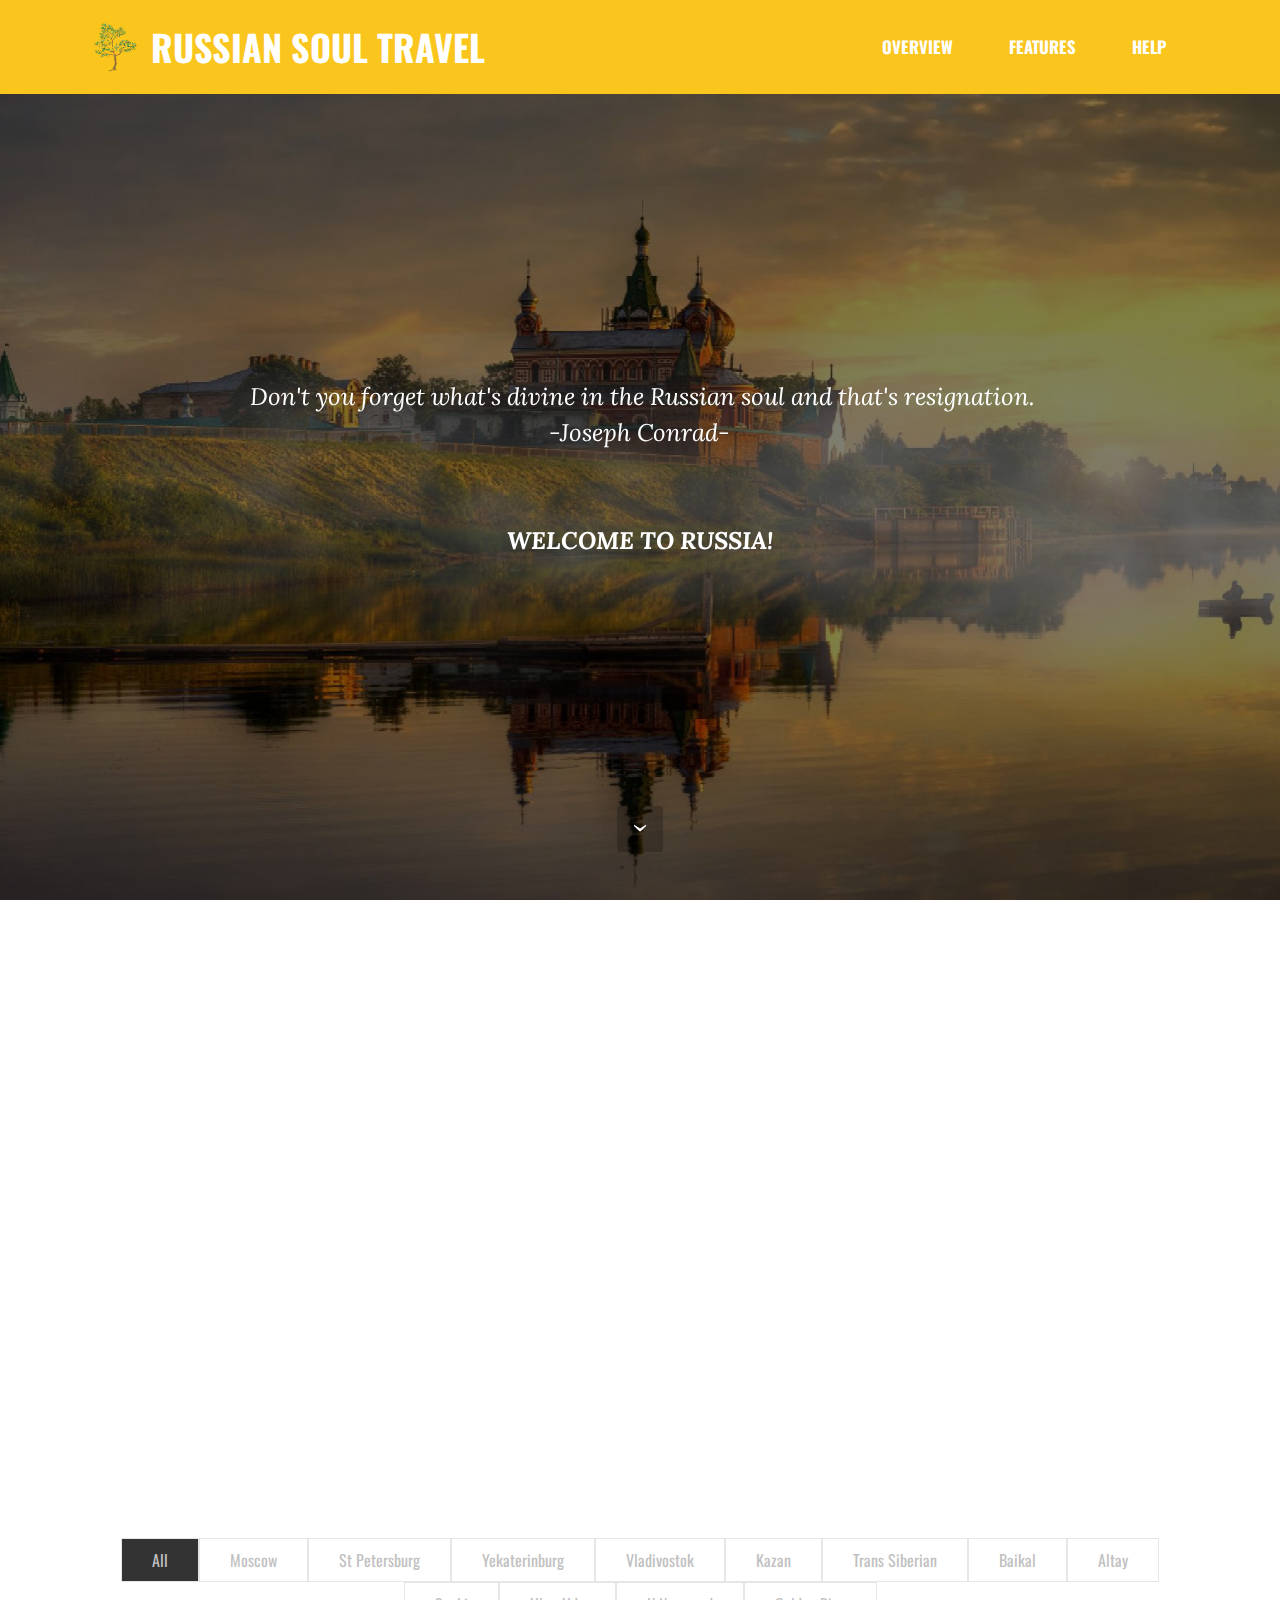
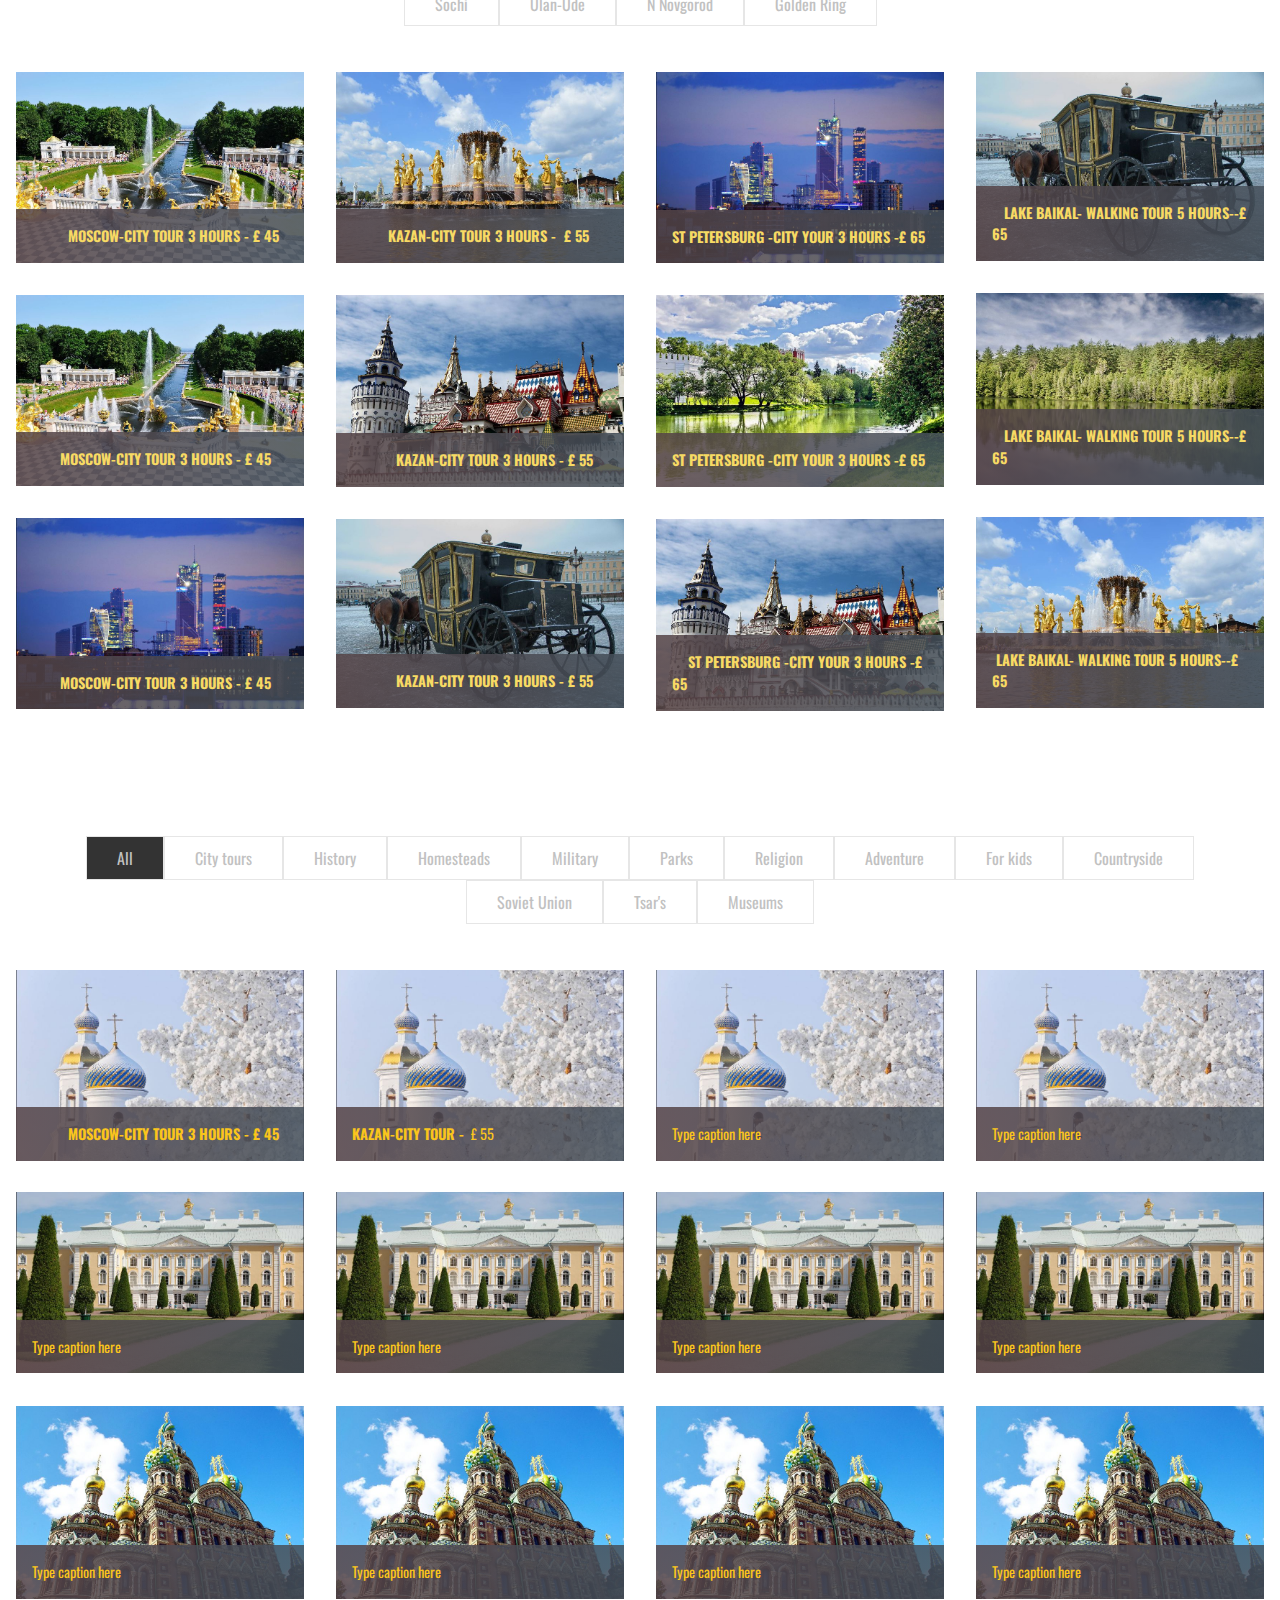
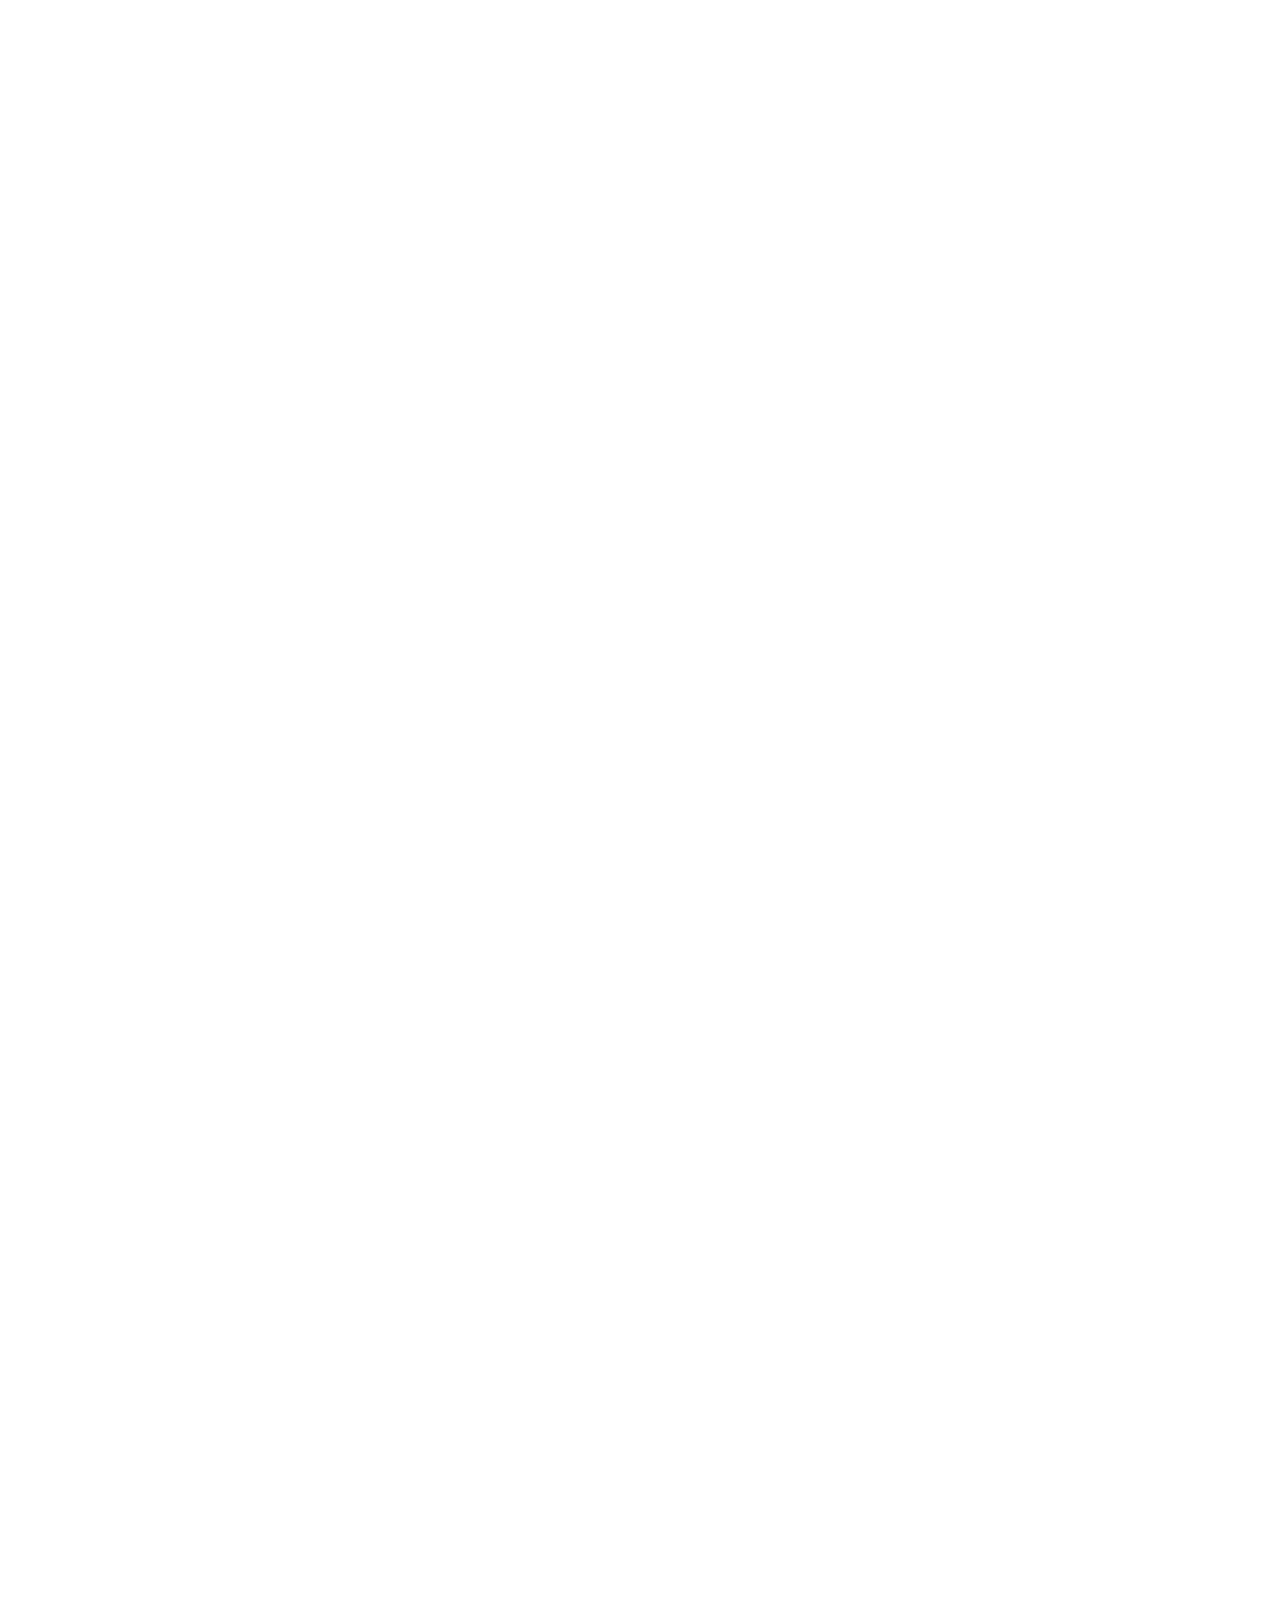
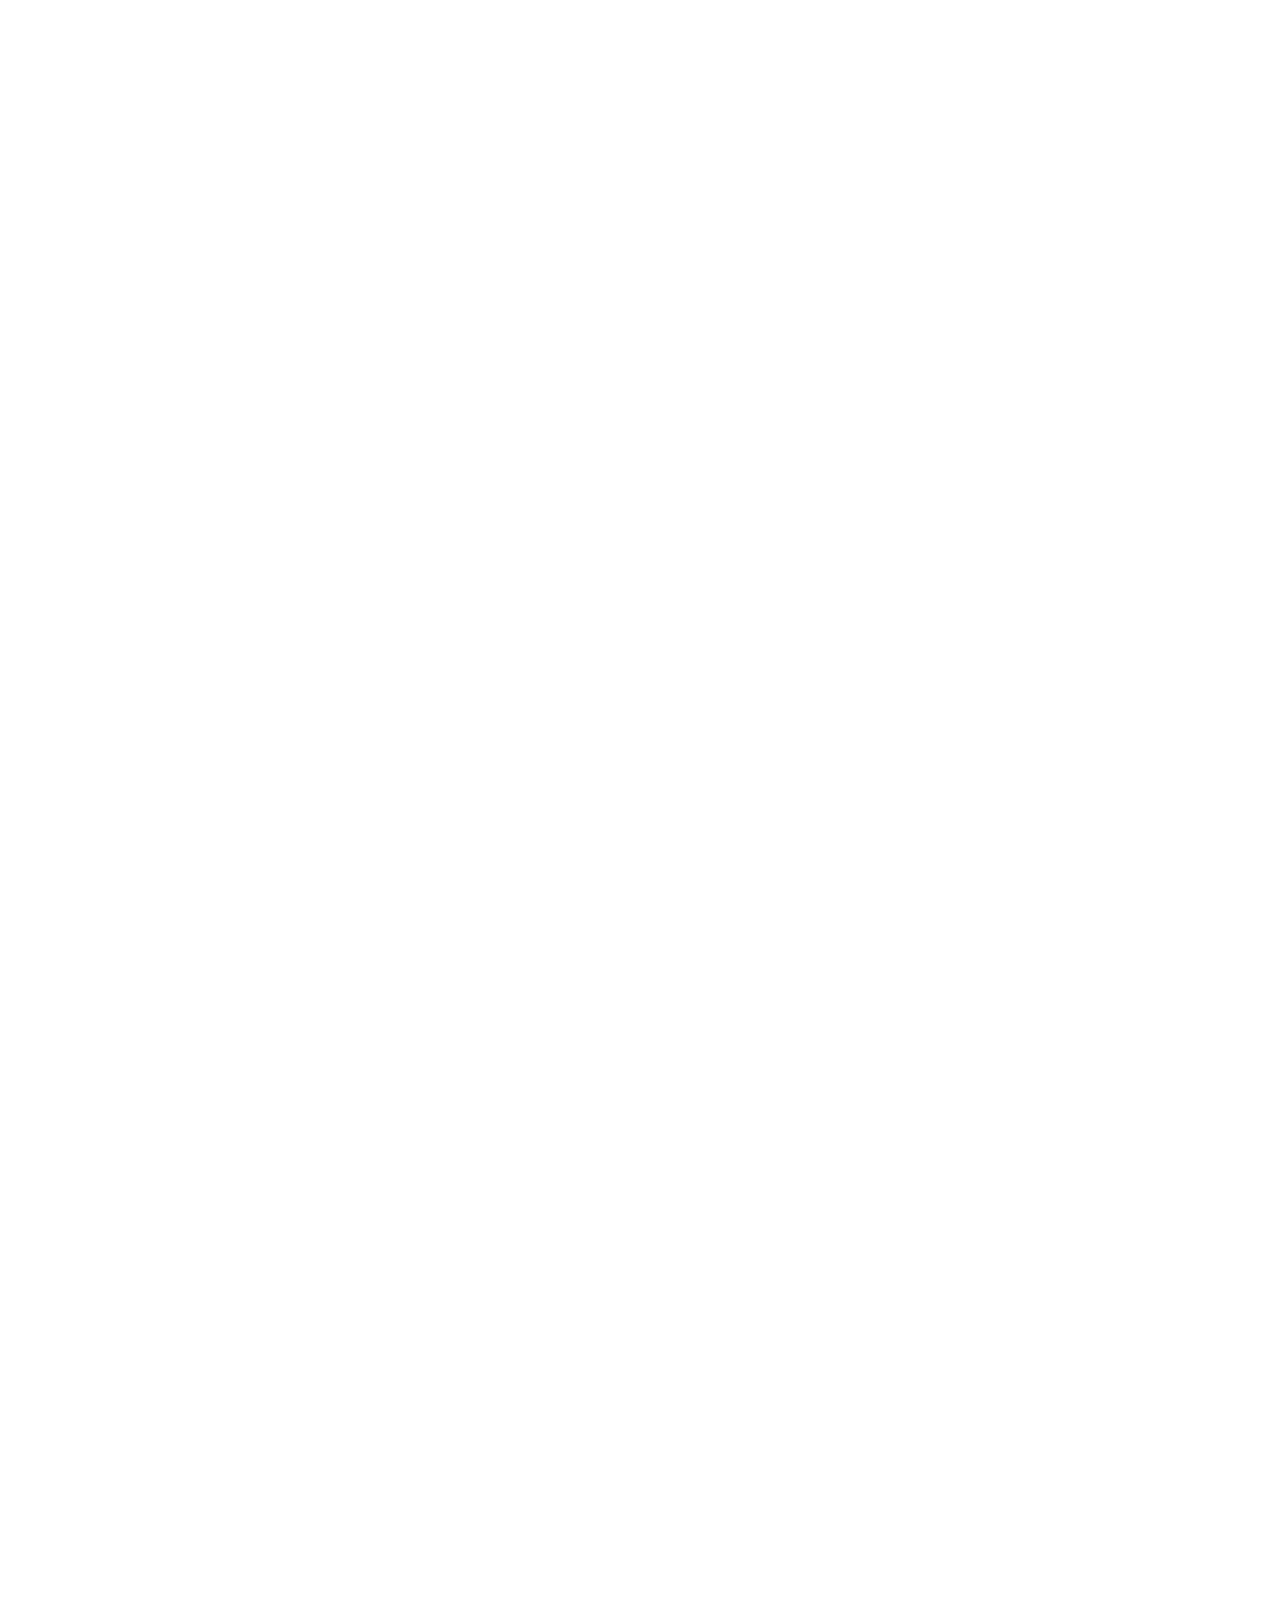
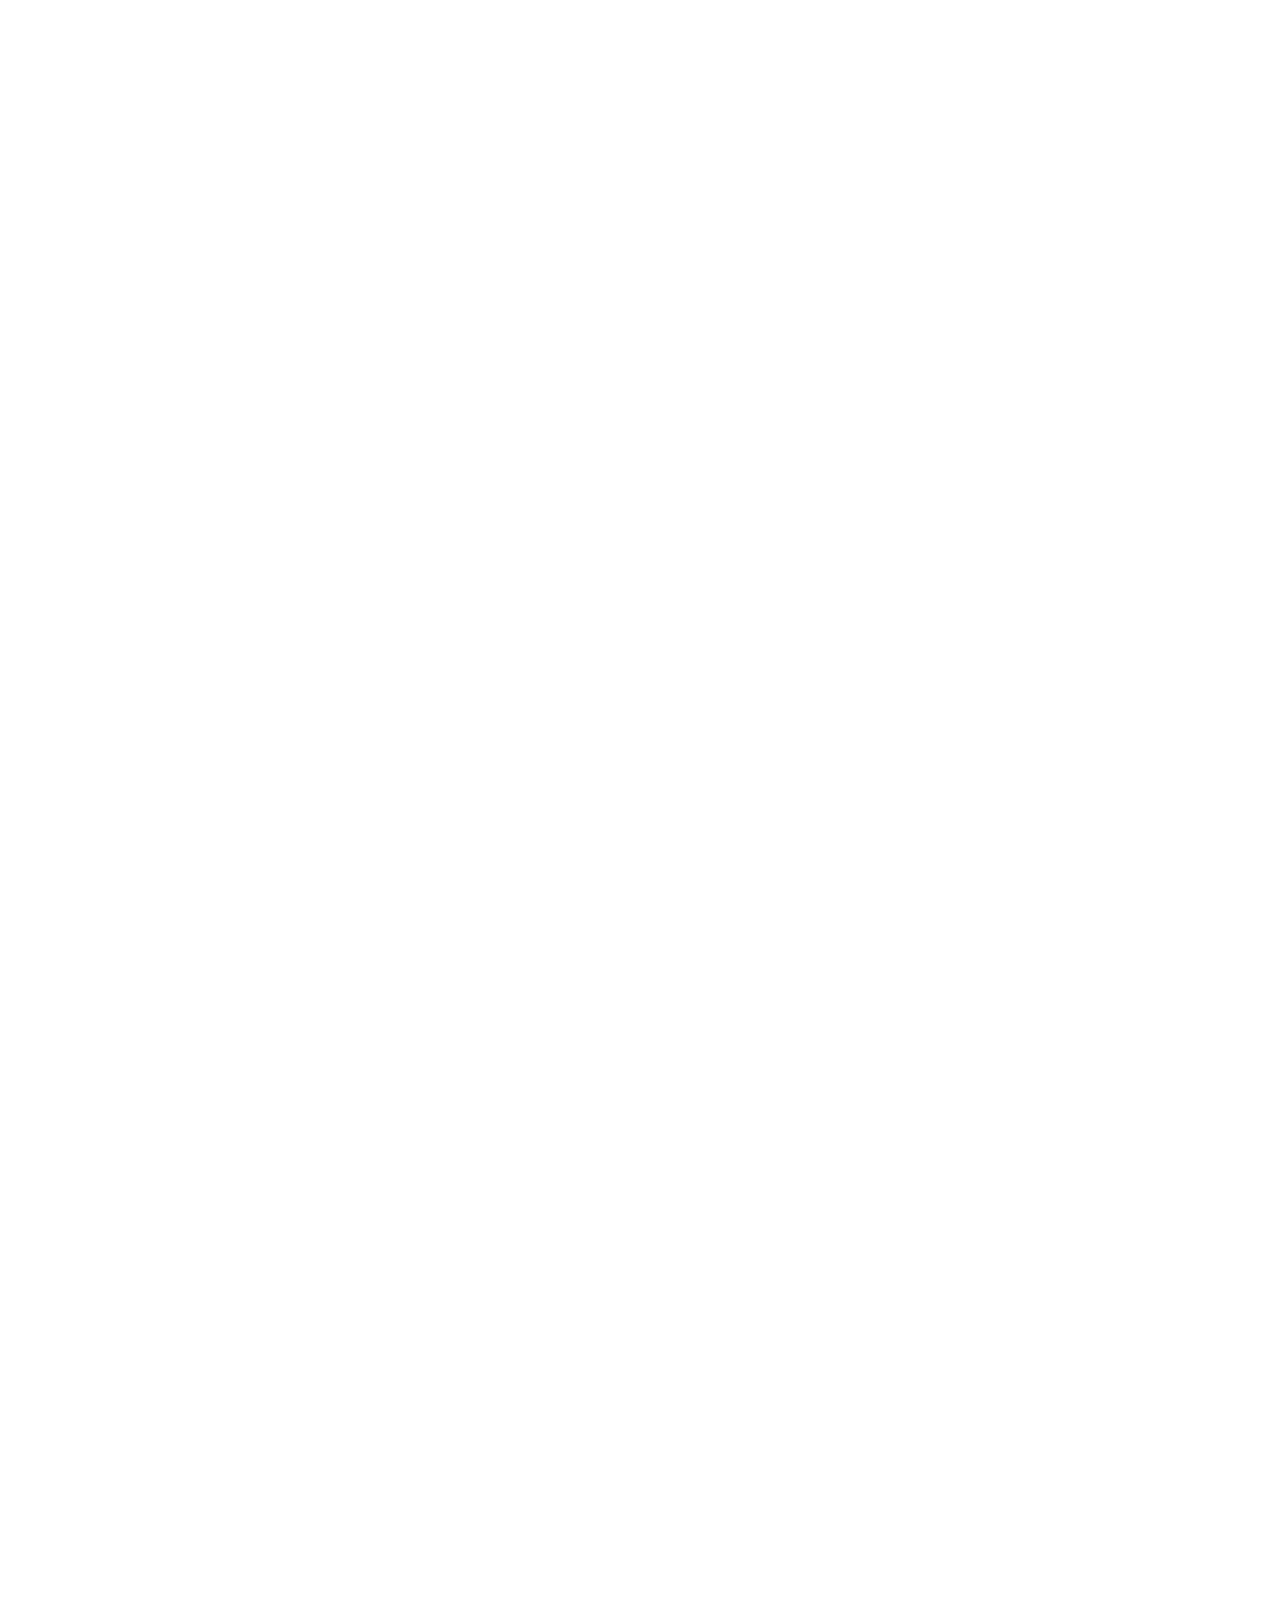
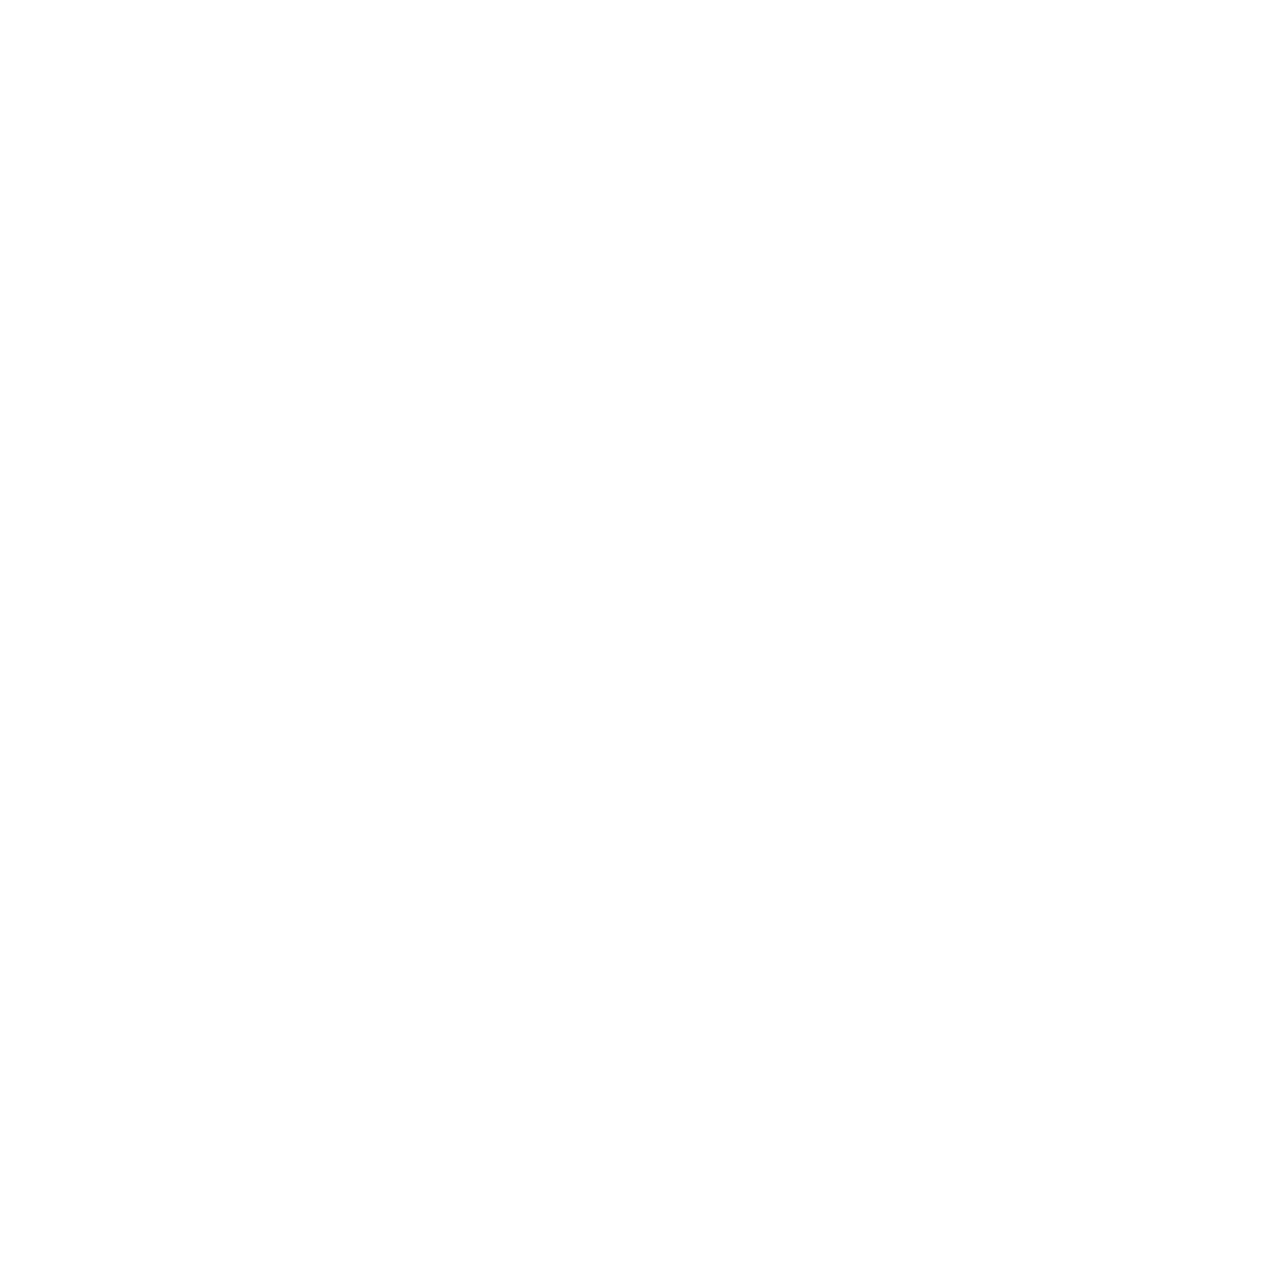
<file: index.html>
<!DOCTYPE html>
<html>
<head>
  <!-- Site made with Mobirise Website Builder v3.12, https://mobirise.com -->
  <meta charset="UTF-8">
  <meta http-equiv="X-UA-Compatible" content="IE=edge">
  <meta name="generator" content="Mobirise v3.12, mobirise.com">
  <meta name="viewport" content="width=device-width, initial-scale=1">
  <link rel="shortcut icon" href="assets/images/3.gif" type="image/x-icon">
  <meta name="description" content="">
  
  <link rel="stylesheet" href="https://fonts.googleapis.com/css?family=Lora:400,700,400italic,700italic&amp;subset=latin">
  <link rel="stylesheet" href="https://fonts.googleapis.com/css?family=Montserrat:400,700">
  <link rel="stylesheet" href="https://fonts.googleapis.com/css?family=Raleway:100,100i,200,200i,300,300i,400,400i,500,500i,600,600i,700,700i,800,800i,900,900i">
  <link rel="stylesheet" href="assets/bootstrap-material-design-font/css/material.css">
  <link rel="stylesheet" href="assets/et-line-font-plugin/style.css">
  <link rel="stylesheet" href="assets/tether/tether.min.css">
  <link rel="stylesheet" href="assets/bootstrap/css/bootstrap.min.css">
  <link rel="stylesheet" href="assets/dropdown/css/style.css">
  <link rel="stylesheet" href="assets/animate.css/animate.min.css">
  <link rel="stylesheet" href="assets/theme/css/style.css">
  <link rel="stylesheet" href="assets/mobirise-gallery/style.css">
  <link rel="stylesheet" href="assets/mobirise/css/mbr-additional.css" type="text/css">
  
  
  
</head>
<body>
<section id="ext_menu-0">

    <nav class="navbar navbar-dropdown navbar-fixed-top">
        <div class="container">

            <div class="mbr-table">
                <div class="mbr-table-cell">

                    <div class="navbar-brand">
                        <a href="https://mobirise.com" class="navbar-logo"><img src="assets/images/3.gif" alt="Mobirise"></a>
                        <a class="navbar-caption text-white" href="https://mobirise.com">RUSSIAN SOUL TRAVEL&nbsp;<br></a>
                    </div>

                </div>
                <div class="mbr-table-cell">

                    <button class="navbar-toggler pull-xs-right hidden-md-up" type="button" data-toggle="collapse" data-target="#exCollapsingNavbar">
                        <div class="hamburger-icon"></div>
                    </button>

                    <ul class="nav-dropdown collapse pull-xs-right nav navbar-nav navbar-toggleable-sm" id="exCollapsingNavbar"><li class="nav-item"><a class="nav-link link" href="https://mobirise.com/">OVERVIEW</a></li><li class="nav-item"><a class="nav-link link" href="https://mobirise.com/">FEATURES</a></li><li class="nav-item"><a class="nav-link link" href="https://mobirise.com/">HELP</a></li></ul>
                    <button hidden="" class="navbar-toggler navbar-close" type="button" data-toggle="collapse" data-target="#exCollapsingNavbar">
                        <div class="close-icon"></div>
                    </button>

                </div>
            </div>

        </div>
    </nav>

</section>

<section class="engine"><a rel="external" href="https://mobirise.com">https://mobirise.com/</a></section><section class="mbr-section mbr-section-hero mbr-section-full mbr-parallax-background mbr-section-with-arrow mbr-after-navbar" id="header1-1" style="background-image: url(assets/images/-10-rosphoto-2000x1242.jpg);">

    <div class="mbr-overlay" style="opacity: 0.5; background-color: rgb(0, 0, 0);"></div>

    <div class="mbr-table-cell">

        <div class="container">
            <div class="row">
                <div class="mbr-section col-md-10 col-md-offset-1 text-xs-center">

                    <h1 class="mbr-section-title display-1"></h1>
                    <p class="mbr-section-lead lead">&nbsp; &nbsp; &nbsp; &nbsp; &nbsp; <br><br>&nbsp;Don't you forget what's divine in the Russian soul and that's resignation.<br>-Joseph Conrad-<br><strong><br></strong><br><strong>WELCOME TO RUSSIA!</strong><br></p>
                    
                </div>
            </div>
        </div>
    </div>

    <div class="mbr-arrow mbr-arrow-floating" aria-hidden="true"><a href="#header3-v"><i class="mbr-arrow-icon"></i></a></div>

</section>

<section class="mbr-section mbr-section__container article" id="header3-v" style="background-color: rgb(255, 255, 255); padding-top: 20px; padding-bottom: 20px;">
    <div class="container">
        <div class="row">
            <div class="col-xs-12">
                <h3 class="mbr-section-title display-2">BOOK NOW directly with us:</h3>
                <small class="mbr-section-subtitle"></small>
            </div>
        </div>
    </div>
</section>

<section class="mbr-cards mbr-section mbr-section-nopadding" id="features7-t" style="background-color: rgb(255, 255, 255);">

    

    <div class="mbr-cards-row row">
        <div class="mbr-cards-col col-xs-12 col-lg-3" style="padding-top: 40px; padding-bottom: 40px;">
            <div class="container">
                <div class="card cart-block">
                    <div class="card-img iconbox"><a href="https://mobirise.com" class="etl-icon icon-compass mbr-iconfont mbr-iconfont-features7" style="color: rgb(255, 255, 255);"></a></div>
                    <div class="card-block">
                        <h4 class="card-title">EXCURSIONS</h4>
                        
                        <p class="card-text">We can offer you more than 300 excursions in Russia.&nbsp;Together with popular and standard excursions we offer unique and interesting excursions that will allow you to see another Russia.</p>
                        
                    </div>
                </div>
            </div>
        </div>
        <div class="mbr-cards-col col-xs-12 col-lg-3" style="padding-top: 40px; padding-bottom: 40px;">
            <div class="container">
                <div class="card cart-block">
                    <div class="card-img iconbox"><a href="https://mobirise.com" class="etl-icon icon-map mbr-iconfont mbr-iconfont-features7" style="color: rgb(255, 255, 255);"></a></div>
                    <div class="card-block">
                        <h4 class="card-title">DOMESTIC FLIGHTS</h4>
                        
                        <p class="card-text">Many domestic airlines don't use international systems and it may effect some issues to find needed tickets. We will help you to organize flights to various destinations in Russia with affordable price.</p>
                        
                    </div>
                </div>
          </div>
        </div>
        <div class="mbr-cards-col col-xs-12 col-lg-3" style="padding-top: 40px; padding-bottom: 40px;">
            <div class="container">
                <div class="card cart-block">
                    <div class="card-img iconbox"><a href="https://mobirise.com" class="etl-icon icon-linegraph mbr-iconfont mbr-iconfont-features7" style="color: rgb(255, 255, 255);"></a></div>
                    <div class="card-block">
                        <h4 class="card-title">DOMESTIC TRAINS TICKETS</h4>
                        
                        <p class="card-text">We can offer you 2nd, business and 1st class train tickets with JSC Russian Railways - 'RZD'. We can guarantee you train tickets with real price and delivery by e-mail or to your hotel.</p>
                        
                    </div>
                </div>
            </div>
        </div>
        <div class="mbr-cards-col col-xs-12 col-lg-3" style="padding-top: 40px; padding-bottom: 40px;">
            <div class="container">
                <div class="card cart-block">
                    <div class="card-img iconbox"><a href="https://mobirise.com" class="etl-icon icon-streetsign mbr-iconfont mbr-iconfont-features7" style="color: rgb(255, 255, 255);"></a></div>
                    <div class="card-block">
                        <h4 class="card-title">TRANSFERS</h4>
                        
                        <p class="card-text">If you travel in Russian by yourself and sometimes find difficulty to order a transfer in cities or small towns, please contact with our team and we will arrange it for you in 24 hours guaranteed.</p>
                        
                    </div>
                </div>
            </div>
        </div>
        
        
    </div>
</section>

<section class="mbr-section mbr-section__container article" id="header3-y" style="background-color: rgb(255, 255, 255); padding-top: 20px; padding-bottom: 0px;">
    <div class="container">
        <div class="row">
            <div class="col-xs-12">
                <h3 class="mbr-section-title display-2">TOP 20 RUSSIAN EXCURSIONS BY <br>Destinations:</h3>
                <small class="mbr-section-subtitle"></small>
            </div>
        </div>
    </div>
</section>

<section class="mbr-gallery mbr-section mbr-section-nopadding mbr-slider-carousel" id="gallery4-z" data-filter="true" style="background-color: rgb(255, 255, 255); padding-top: 0rem; padding-bottom: 0rem;">
    <!-- Filter -->
    <div class="mbr-gallery-filter container gallery-filter-active">
        <ul>
            <li class="mbr-gallery-filter-all active">All</li>
        </ul>
    </div>

    <!-- Gallery -->
    <div class="mbr-gallery-row">
        <div class=" mbr-gallery-layout-default">
            <div>
                <div>
                    <div class="mbr-gallery-item mbr-gallery-item__mobirise3 mbr-gallery-item--p1" data-tags="Moscow" data-video-url="false">
                        <div href="#lb-gallery4-z" data-slide-to="0" data-toggle="modal">
                            
                            

                            <img alt="" src="assets/images/summer-palace-2000x1328-800x531.jpg">
                            
                            <span class="icon-focus"></span>
                            <span class="mbr-gallery-title"><strong>&nbsp; &nbsp; &nbsp; &nbsp; &nbsp;MOSCOW-CITY TOUR 3 HOURS -&nbsp;£ 45&nbsp;</strong></span>
                        </div>
                    </div><div class="mbr-gallery-item mbr-gallery-item__mobirise3 mbr-gallery-item--p1" data-tags="St Petersburg" data-video-url="false">
                        <div href="#lb-gallery4-z" data-slide-to="1" data-toggle="modal">
                            
                            

                            <img alt="" src="assets/images/enea-2000x1329-800x531.jpg">
                            
                            <span class="icon-focus"></span>
                            <span class="mbr-gallery-title"><strong>&nbsp; &nbsp; &nbsp; &nbsp; &nbsp;KAZAN-CITY TOUR 3 HOURS -&nbsp; £ 55&nbsp;</strong></span>
                        </div>
                    </div><div class="mbr-gallery-item mbr-gallery-item__mobirise3 mbr-gallery-item--p1" data-tags="Yekaterinburg" data-video-url="false">
                        <div href="#lb-gallery4-z" data-slide-to="2" data-toggle="modal">
                            
                            

                            <img alt="" src="assets/images/night-2000x1331-800x532.jpg">
                            
                            <span class="icon-focus"></span>
                            <span class="mbr-gallery-title"><strong>ST PETERSBURG -CITY YOUR 3 HOURS -£ 65</strong></span>
                        </div>
                    </div><div class="mbr-gallery-item mbr-gallery-item__mobirise3 mbr-gallery-item--p1" data-tags="Vladivostok" data-video-url="false">
                        <div href="#lb-gallery4-z" data-slide-to="3" data-toggle="modal">
                            
                            

                            <img alt="" src="assets/images/russia-2000x1316-800x526.jpg">
                            
                            <span class="icon-focus"></span>
                            <span class="mbr-gallery-title"><strong>&nbsp; &nbsp;LAKE BAIKAL- WALKING TOUR 5 HOURS--£ 65</strong></span>
                        </div>
                    </div><div class="mbr-gallery-item mbr-gallery-item__mobirise3 mbr-gallery-item--p1" data-tags="Kazan" data-video-url="false">
                        <div href="#lb-gallery4-z" data-slide-to="4" data-toggle="modal">
                            
                            

                            <img alt="" src="assets/images/shore-2000x1333-800x533.jpg">
                            
                            <span class="icon-focus"></span>
                            <span class="mbr-gallery-title"><strong>&nbsp; &nbsp;LAKE BAIKAL- WALKING TOUR 5 HOURS--£ 65</strong></span>
                        </div>
                    </div><div class="mbr-gallery-item mbr-gallery-item__mobirise3 mbr-gallery-item--p1" data-tags="Trans Siberian" data-video-url="false">
                        <div href="#lb-gallery4-z" data-slide-to="5" data-toggle="modal">
                            
                            

                            <img alt="" src="assets/images/summer-palace-2000x1328-800x531.jpg">
                            
                            <span class="icon-focus"></span>
                            <span class="mbr-gallery-title"><strong>&nbsp; &nbsp; &nbsp; &nbsp;MOSCOW-CITY TOUR 3 HOURS - £ 45 </strong></span>
                        </div>
                    </div><div class="mbr-gallery-item mbr-gallery-item__mobirise3 mbr-gallery-item--p1" data-tags="Baikal" data-video-url="false">
                        <div href="#lb-gallery4-z" data-slide-to="6" data-toggle="modal">
                            
                            

                            <img alt="" src="assets/images/the-izmailovo-kremlin-2000x1333-800x533.jpg">
                            
                            <span class="icon-focus"></span>
                            <span class="mbr-gallery-title"><strong>&nbsp; &nbsp; &nbsp; &nbsp; &nbsp; &nbsp;KAZAN-CITY TOUR 3 HOURS -  £ 55 </strong></span>
                        </div>
                    </div><div class="mbr-gallery-item mbr-gallery-item__mobirise3 mbr-gallery-item--p1" data-tags="Altay" data-video-url="false">
                        <div href="#lb-gallery4-z" data-slide-to="7" data-toggle="modal">
                            
                            

                            <img alt="" src="assets/images/2000x1333-800x533.jpg">
                            
                            <span class="icon-focus"></span>
                            <span class="mbr-gallery-title"><strong>        ST PETERSBURG -CITY YOUR 3 HOURS -£ 65</strong></span>
                        </div>
                    </div><div class="mbr-gallery-item mbr-gallery-item__mobirise3 mbr-gallery-item--p1" data-tags="Sochi" data-video-url="false">
                        <div href="#lb-gallery4-z" data-slide-to="8" data-toggle="modal">
                            
                            

                            <img alt="" src="assets/images/enea-2000x1329-800x531-800x531.jpg">
                            
                            <span class="icon-focus"></span>
                            <span class="mbr-gallery-title"><strong>&nbsp;LAKE BAIKAL- WALKING TOUR 5 HOURS--£ 65</strong></span>
                        </div>
                    </div><div class="mbr-gallery-item mbr-gallery-item__mobirise3 mbr-gallery-item--p1" data-tags="Ulan-Ude" data-video-url="false">
                        <div href="#lb-gallery4-z" data-slide-to="9" data-toggle="modal">
                            
                            

                            <img alt="" src="assets/images/night-2000x1331-800x532-800x532.jpg">
                            
                            <span class="icon-focus"></span>
                            <span class="mbr-gallery-title"><strong>&nbsp; &nbsp; &nbsp; &nbsp;MOSCOW-CITY TOUR 3 HOURS - £ 45</strong></span>
                        </div>
                    </div><div class="mbr-gallery-item mbr-gallery-item__mobirise3 mbr-gallery-item--p1" data-tags="N Novgorod" data-video-url="false">
                        <div href="#lb-gallery4-z" data-slide-to="10" data-toggle="modal">
                            
                            

                            <img alt="" src="assets/images/russia-2000x1316-800x526-800x526.jpg">
                            
                            <span class="icon-focus"></span>
                            <span class="mbr-gallery-title"><strong>&nbsp; &nbsp; &nbsp; &nbsp; &nbsp; &nbsp;KAZAN-CITY TOUR 3 HOURS - £ 55</strong></span>
                        </div>
                    </div><div class="mbr-gallery-item mbr-gallery-item__mobirise3 mbr-gallery-item--p1" data-tags="Golden Ring" data-video-url="false">
                        <div href="#lb-gallery4-z" data-slide-to="11" data-toggle="modal">
                            
                            

                            <img alt="" src="assets/images/the-izmailovo-kremlin-2000x1333-800x533-800x533.jpg">
                            
                            <span class="icon-focus"></span>
                            <span class="mbr-gallery-title"><strong>&nbsp; &nbsp; ST PETERSBURG -CITY YOUR 3 HOURS -£ 65</strong></span>
                        </div>
                    </div>
                </div>
            </div>
            <div class="clearfix"></div>
        </div>
    </div>

    <!-- Lightbox -->
    <div data-app-prevent-settings="" class="mbr-slider modal fade carousel slide" tabindex="-1" data-keyboard="true" data-interval="false" id="lb-gallery4-z">
        <div class="modal-dialog">
            <div class="modal-content">
                <div class="modal-body">
                    <ol class="carousel-indicators">
                        <li data-app-prevent-settings="" data-target="#lb-gallery4-z" data-slide-to="0"></li><li data-app-prevent-settings="" data-target="#lb-gallery4-z" data-slide-to="1"></li><li data-app-prevent-settings="" data-target="#lb-gallery4-z" data-slide-to="2"></li><li data-app-prevent-settings="" data-target="#lb-gallery4-z" data-slide-to="3"></li><li data-app-prevent-settings="" data-target="#lb-gallery4-z" data-slide-to="4"></li><li data-app-prevent-settings="" data-target="#lb-gallery4-z" data-slide-to="5"></li><li data-app-prevent-settings="" data-target="#lb-gallery4-z" data-slide-to="6"></li><li data-app-prevent-settings="" data-target="#lb-gallery4-z" data-slide-to="7"></li><li data-app-prevent-settings="" data-target="#lb-gallery4-z" data-slide-to="8"></li><li data-app-prevent-settings="" data-target="#lb-gallery4-z" data-slide-to="9"></li><li data-app-prevent-settings="" data-target="#lb-gallery4-z" data-slide-to="10"></li><li data-app-prevent-settings="" data-target="#lb-gallery4-z" class=" active" data-slide-to="11"></li>
                    </ol>
                    <div class="carousel-inner">
                        <div class="carousel-item">
                            <img alt="" src="assets/images/summer-palace-2000x1328.jpg">
                        </div><div class="carousel-item">
                            <img alt="" src="assets/images/enea-2000x1329.jpg">
                        </div><div class="carousel-item">
                            <img alt="" src="assets/images/night-2000x1331.jpg">
                        </div><div class="carousel-item">
                            <img alt="" src="assets/images/russia-2000x1316.jpg">
                        </div><div class="carousel-item">
                            <img alt="" src="assets/images/shore-2000x1333.jpg">
                        </div><div class="carousel-item">
                            <img alt="" src="assets/images/summer-palace-2000x1328.jpg">
                        </div><div class="carousel-item">
                            <img alt="" src="assets/images/the-izmailovo-kremlin-2000x1333.jpg">
                        </div><div class="carousel-item">
                            <img alt="" src="assets/images/-2000x1333.jpg">
                        </div><div class="carousel-item">
                            <img alt="" src="assets/images/enea-2000x1329-800x531.jpg">
                        </div><div class="carousel-item">
                            <img alt="" src="assets/images/night-2000x1331-800x532.jpg">
                        </div><div class="carousel-item">
                            <img alt="" src="assets/images/russia-2000x1316-800x526.jpg">
                        </div><div class="carousel-item active">
                            <img alt="" src="assets/images/the-izmailovo-kremlin-2000x1333-800x533.jpg">
                        </div>
                    </div>
                    <a class="left carousel-control" role="button" data-slide="prev" href="#lb-gallery4-z">
                        <span class="icon-prev" aria-hidden="true"></span>
                        <span class="sr-only">Previous</span>
                    </a>
                    <a class="right carousel-control" role="button" data-slide="next" href="#lb-gallery4-z">
                        <span class="icon-next" aria-hidden="true"></span>
                        <span class="sr-only">Next</span>
                    </a>

                    <a class="close" href="#" role="button" data-dismiss="modal">
                        <span aria-hidden="true">×</span>
                        <span class="sr-only">Close</span>
                    </a>
                </div>
            </div>
        </div>
    </div>
</section>

<section class="mbr-section mbr-section__container article" id="header3-k" style="background-color: rgb(255, 255, 255); padding-top: 20px; padding-bottom: 0px;">
    <div class="container">
        <div class="row">
            <div class="col-xs-12">
                <h3 class="mbr-section-title display-2">TOP 20 RUSSIAN EXCURSIONS BY <br>Categories:</h3>
                <small class="mbr-section-subtitle"></small>
            </div>
        </div>
    </div>
</section>

<section class="mbr-gallery mbr-section mbr-section-nopadding mbr-slider-carousel" id="gallery4-j" data-filter="true" style="background-color: rgb(255, 255, 255); padding-top: 0rem; padding-bottom: 0rem;">
    <!-- Filter -->
    <div class="mbr-gallery-filter container gallery-filter-active">
        <ul>
            <li class="mbr-gallery-filter-all active">All</li>
        </ul>
    </div>

    <!-- Gallery -->
    <div class="mbr-gallery-row">
        <div class=" mbr-gallery-layout-default">
            <div>
                <div>
                    <div class="mbr-gallery-item mbr-gallery-item__mobirise3 mbr-gallery-item--p1" data-tags="City tours" data-video-url="false">
                        <div href="#lb-gallery4-j" data-slide-to="0" data-toggle="modal">
                            
                            

                            <img alt="" src="assets/images/4-rosphoto-2000x1327-800x530.jpg">
                            
                            <span class="icon-focus"></span>
                            <span class="mbr-gallery-title"><strong>&nbsp; &nbsp; &nbsp; &nbsp; &nbsp;MOSCOW-CITY TOUR 3 HOURS -&nbsp;£ 45&nbsp;</strong></span>
                        </div>
                    </div><div class="mbr-gallery-item mbr-gallery-item__mobirise3 mbr-gallery-item--p1" data-tags="History" data-video-url="false">
                        <div href="#lb-gallery4-j" data-slide-to="1" data-toggle="modal">
                            
                            

                            <img alt="" src="assets/images/4-rosphoto-2000x1327-800x530-800x530.jpg">
                            
                            <span class="icon-focus"></span>
                            <span class="mbr-gallery-title"><strong>KAZAN-CITY TOUR -&nbsp;</strong> £ 55&nbsp;</span>
                        </div>
                    </div><div class="mbr-gallery-item mbr-gallery-item__mobirise3 mbr-gallery-item--p1" data-tags="Homesteads" data-video-url="false">
                        <div href="#lb-gallery4-j" data-slide-to="2" data-toggle="modal">
                            
                            

                            <img alt="" src="assets/images/4-rosphoto-2000x1327-800x530-800x530.jpg">
                            
                            <span class="icon-focus"></span>
                            <span class="mbr-gallery-title">Type caption here</span>
                        </div>
                    </div><div class="mbr-gallery-item mbr-gallery-item__mobirise3 mbr-gallery-item--p1" data-tags="Military" data-video-url="false">
                        <div href="#lb-gallery4-j" data-slide-to="3" data-toggle="modal">
                            
                            

                            <img alt="" src="assets/images/4-rosphoto-2000x1327-800x530.jpg">
                            
                            <span class="icon-focus"></span>
                            <span class="mbr-gallery-title">Type caption here</span>
                        </div>
                    </div><div class="mbr-gallery-item mbr-gallery-item__mobirise3 mbr-gallery-item--p1" data-tags="Parks" data-video-url="false">
                        <div href="#lb-gallery4-j" data-slide-to="4" data-toggle="modal">
                            
                            

                            <img alt="" src="assets/images/peterhof-palace-2000x1262-800x504.jpg">
                            
                            <span class="icon-focus"></span>
                            <span class="mbr-gallery-title">Type caption here</span>
                        </div>
                    </div><div class="mbr-gallery-item mbr-gallery-item__mobirise3 mbr-gallery-item--p1" data-tags="Religion" data-video-url="false">
                        <div href="#lb-gallery4-j" data-slide-to="5" data-toggle="modal">
                            
                            

                            <img alt="" src="assets/images/peterhof-palace-2000x1262-800x504-800x504.jpg">
                            
                            <span class="icon-focus"></span>
                            <span class="mbr-gallery-title">Type caption here</span>
                        </div>
                    </div><div class="mbr-gallery-item mbr-gallery-item__mobirise3 mbr-gallery-item--p1" data-tags="Adventure" data-video-url="false">
                        <div href="#lb-gallery4-j" data-slide-to="6" data-toggle="modal">
                            
                            

                            <img alt="" src="assets/images/peterhof-palace-2000x1262-800x504-800x504.jpg">
                            
                            <span class="icon-focus"></span>
                            <span class="mbr-gallery-title">Type caption here</span>
                        </div>
                    </div><div class="mbr-gallery-item mbr-gallery-item__mobirise3 mbr-gallery-item--p1" data-tags="For kids" data-video-url="false">
                        <div href="#lb-gallery4-j" data-slide-to="7" data-toggle="modal">
                            
                            

                            <img alt="" src="assets/images/peterhof-palace-2000x1262-800x504-800x504.jpg">
                            
                            <span class="icon-focus"></span>
                            <span class="mbr-gallery-title">Type caption here</span>
                        </div>
                    </div><div class="mbr-gallery-item mbr-gallery-item__mobirise3 mbr-gallery-item--p1" data-tags="Countryside" data-video-url="false">
                        <div href="#lb-gallery4-j" data-slide-to="8" data-toggle="modal">
                            
                            

                            <img alt="" src="assets/images/russia-2000x1338-800x535.jpg">
                            
                            <span class="icon-focus"></span>
                            <span class="mbr-gallery-title">Type caption here</span>
                        </div>
                    </div><div class="mbr-gallery-item mbr-gallery-item__mobirise3 mbr-gallery-item--p1" data-tags="Soviet Union" data-video-url="false">
                        <div href="#lb-gallery4-j" data-slide-to="9" data-toggle="modal">
                            
                            

                            <img alt="" src="assets/images/russia-2000x1338-800x535-800x535.jpg">
                            
                            <span class="icon-focus"></span>
                            <span class="mbr-gallery-title">Type caption here</span>
                        </div>
                    </div><div class="mbr-gallery-item mbr-gallery-item__mobirise3 mbr-gallery-item--p1" data-tags="Tsar's" data-video-url="false">
                        <div href="#lb-gallery4-j" data-slide-to="10" data-toggle="modal">
                            
                            

                            <img alt="" src="assets/images/russia-2000x1338-800x535-800x535.jpg">
                            
                            <span class="icon-focus"></span>
                            <span class="mbr-gallery-title">Type caption here</span>
                        </div>
                    </div><div class="mbr-gallery-item mbr-gallery-item__mobirise3 mbr-gallery-item--p1" data-tags="Museums" data-video-url="false">
                        <div href="#lb-gallery4-j" data-slide-to="11" data-toggle="modal">
                            
                            

                            <img alt="" src="assets/images/russia-2000x1338-800x535-800x535.jpg">
                            
                            <span class="icon-focus"></span>
                            <span class="mbr-gallery-title">Type caption here</span>
                        </div>
                    </div>
                </div>
            </div>
            <div class="clearfix"></div>
        </div>
    </div>

    <!-- Lightbox -->
    <div data-app-prevent-settings="" class="mbr-slider modal fade carousel slide" tabindex="-1" data-keyboard="true" data-interval="false" id="lb-gallery4-j">
        <div class="modal-dialog">
            <div class="modal-content">
                <div class="modal-body">
                    <ol class="carousel-indicators">
                        <li data-app-prevent-settings="" data-target="#lb-gallery4-j" data-slide-to="0"></li><li data-app-prevent-settings="" data-target="#lb-gallery4-j" data-slide-to="1"></li><li data-app-prevent-settings="" data-target="#lb-gallery4-j" data-slide-to="2"></li><li data-app-prevent-settings="" data-target="#lb-gallery4-j" data-slide-to="3"></li><li data-app-prevent-settings="" data-target="#lb-gallery4-j" data-slide-to="4"></li><li data-app-prevent-settings="" data-target="#lb-gallery4-j" data-slide-to="5"></li><li data-app-prevent-settings="" data-target="#lb-gallery4-j" data-slide-to="6"></li><li data-app-prevent-settings="" data-target="#lb-gallery4-j" data-slide-to="7"></li><li data-app-prevent-settings="" data-target="#lb-gallery4-j" data-slide-to="8"></li><li data-app-prevent-settings="" data-target="#lb-gallery4-j" data-slide-to="9"></li><li data-app-prevent-settings="" data-target="#lb-gallery4-j" data-slide-to="10"></li><li data-app-prevent-settings="" data-target="#lb-gallery4-j" class=" active" data-slide-to="11"></li>
                    </ol>
                    <div class="carousel-inner">
                        <div class="carousel-item">
                            <img alt="" src="assets/images/-4-rosphoto-2000x1327.jpg">
                        </div><div class="carousel-item">
                            <img alt="" src="assets/images/4-rosphoto-2000x1327-800x530.jpg">
                        </div><div class="carousel-item">
                            <img alt="" src="assets/images/4-rosphoto-2000x1327-800x530.jpg">
                        </div><div class="carousel-item">
                            <img alt="" src="assets/images/-4-rosphoto-2000x1327.jpg">
                        </div><div class="carousel-item">
                            <img alt="" src="assets/images/peterhof-palace-2000x1262.jpg">
                        </div><div class="carousel-item">
                            <img alt="" src="assets/images/peterhof-palace-2000x1262-800x504.jpg">
                        </div><div class="carousel-item">
                            <img alt="" src="assets/images/peterhof-palace-2000x1262-800x504.jpg">
                        </div><div class="carousel-item">
                            <img alt="" src="assets/images/peterhof-palace-2000x1262-800x504.jpg">
                        </div><div class="carousel-item">
                            <img alt="" src="assets/images/russia-2000x1338.jpg">
                        </div><div class="carousel-item">
                            <img alt="" src="assets/images/russia-2000x1338-800x535.jpg">
                        </div><div class="carousel-item">
                            <img alt="" src="assets/images/russia-2000x1338-800x535.jpg">
                        </div><div class="carousel-item active">
                            <img alt="" src="assets/images/russia-2000x1338-800x535.jpg">
                        </div>
                    </div>
                    <a class="left carousel-control" role="button" data-slide="prev" href="#lb-gallery4-j">
                        <span class="icon-prev" aria-hidden="true"></span>
                        <span class="sr-only">Previous</span>
                    </a>
                    <a class="right carousel-control" role="button" data-slide="next" href="#lb-gallery4-j">
                        <span class="icon-next" aria-hidden="true"></span>
                        <span class="sr-only">Next</span>
                    </a>

                    <a class="close" href="#" role="button" data-dismiss="modal">
                        <span aria-hidden="true">×</span>
                        <span class="sr-only">Close</span>
                    </a>
                </div>
            </div>
        </div>
    </div>
</section>

<section class="mbr-section mbr-section__container article" id="header3-9" style="background-color: rgb(255, 255, 255); padding-top: 20px; padding-bottom: 20px;">
    <div class="container">
        <div class="row">
            <div class="col-xs-12">
                <h3 class="mbr-section-title display-2">TOP 10 RUSSIAN CITIES:</h3>
                <small class="mbr-section-subtitle"></small>
            </div>
        </div>
    </div>
</section>

<section class="mbr-info mbr-info-extra mbr-section mbr-section-md-padding mbr-parallax-background" id="msg-box1-r" style="background-image: url(assets/images/journey-2000x1125.jpg); padding-top: 90px; padding-bottom: 120px;">

    
    <div class="container">
        <div class="row">


            


            <div class="mbr-table-md-up">
                <div class="mbr-table-cell mbr-right-padding-md-up col-md-8 text-xs-center text-md-left">
                    
                    
                </div>

                <div class="mbr-table-cell col-md-4">
                    
                </div>
            </div>


        </div>
    </div>
</section>

<section class="mbr-cards mbr-section mbr-section-nopadding" id="features3-b" style="background-color: rgb(255, 255, 255);">

    

    <div class="mbr-cards-row row">
        <div class="mbr-cards-col col-xs-12 col-lg-2" style="padding-top: 80px; padding-bottom: 80px;">
            <div class="container">
              <div class="card cart-block">
                  <div class="card-img"><img src="assets/images/beauty-600x400.jpg" class="card-img-top"></div>
                  <div class="card-block">
                    <h4 class="card-title">MOSCOW</h4>
                    <h5 class="card-subtitle"></h5>
                    <p class="card-text">Mobirise gives you the freedom to develop as many websites as you like given the fact that it is a desktop app.</p>
                    <div class="card-btn"><a href="https://mobirise.com" class="btn btn-warning">MORE</a></div>
                    </div>
                </div>
            </div>
        </div>
        <div class="mbr-cards-col col-xs-12 col-lg-2" style="padding-top: 80px; padding-bottom: 80px;">
            <div class="container">
                <div class="card cart-block">
                    <div class="card-img"><img src="assets/images/kizhi-2000x1333.jpg" class="card-img-top"></div>
                    <div class="card-block">
                        <h4 class="card-title">ST PETERSBURG</h4>
                        <h5 class="card-subtitle"></h5>
                        <p class="card-text">Mobirise gives you the freedom to develop as many websites as you like given the fact that it is a desktop app.</p>
                        <div class="card-btn"><a href="https://mobirise.com" class="btn btn-warning">MORE</a></div>
                    </div>
                </div>
            </div>
        </div>
        <div class="mbr-cards-col col-xs-12 col-lg-2" style="padding-top: 80px; padding-bottom: 80px;">
            <div class="container">
                <div class="card cart-block">
                    <div class="card-img"><img src="assets/images/beauty-600x400.jpg" class="card-img-top"></div>
                    <div class="card-block">
                        <h4 class="card-title">KAZAN</h4>
                        <h5 class="card-subtitle"></h5>
                        <p class="card-text">Mobirise gives you the freedom to develop as many websites as you like given the fact that it is a desktop app.</p>
                        <div class="card-btn"><a href="https://mobirise.com" class="btn btn-warning">MORE</a></div>
                    </div>
                </div>
            </div>
        </div>
        <div class="mbr-cards-col col-xs-12 col-lg-2" style="padding-top: 80px; padding-bottom: 80px;">
            <div class="container">
                <div class="card cart-block">
                    <div class="card-img"><img src="assets/images/kizhi-2000x1333.jpg" class="card-img-top"></div>
                    <div class="card-block">
                        <h4 class="card-title">SOCHI</h4>
                        <h5 class="card-subtitle"></h5>
                        <p class="card-text">Mobirise gives you the freedom to develop as many websites as you like given the fact that it is a desktop app.</p>
                        <div class="card-btn"><a href="https://mobirise.com" class="btn btn-warning">MORE</a></div>
                    </div>
                </div>
            </div>
        </div>
        <div class="mbr-cards-col col-xs-12 col-lg-2" style="padding-top: 80px; padding-bottom: 80px;">
            <div class="container">
                <div class="card cart-block">
                    <div class="card-img"><img src="assets/images/beauty-600x400.jpg" class="card-img-top"></div>
                    <div class="card-block">
                        <h4 class="card-title">VLADIVOSTOK</h4>
                        <h5 class="card-subtitle"></h5>
                        <p class="card-text">Mobirise gives you the freedom to develop as many websites as you like given the fact that it is a desktop app.</p>
                        <div class="card-btn"><a href="https://mobirise.com" class="btn btn-warning">MORE</a></div>
                    </div>
                </div>
            </div>
        </div>
        
    </div>
</section>

<section class="mbr-cards mbr-section mbr-section-nopadding" id="features3-d" style="background-color: rgb(255, 255, 255);">

    

    <div class="mbr-cards-row row">
        <div class="mbr-cards-col col-xs-12 col-lg-2" style="padding-top: 0px; padding-bottom: 40px;">
            <div class="container">
              <div class="card cart-block">
                  <div class="card-img"><img src="assets/images/beauty-600x4006.jpg" class="card-img-top"></div>
                  <div class="card-block">
                    <h4 class="card-title">SAMARA</h4>
                    <h5 class="card-subtitle"></h5>
                    <p class="card-text">Mobirise gives you the freedom to develop as many websites as you like given the fact that it is a desktop app.</p>
                    <div class="card-btn"><a href="https://mobirise.com" class="btn btn-warning">MORE</a></div>
                    </div>
                </div>
            </div>
        </div>
        <div class="mbr-cards-col col-xs-12 col-lg-2" style="padding-top: 0px; padding-bottom: 40px;">
            <div class="container">
                <div class="card cart-block">
                    <div class="card-img"><img src="assets/images/kizhi-2000x13337.jpg" class="card-img-top"></div>
                    <div class="card-block">
                        <h4 class="card-title">ULAN-UDE</h4>
                        <h5 class="card-subtitle"></h5>
                        <p class="card-text">Mobirise gives you the freedom to develop as many websites as you like given the fact that it is a desktop app.</p>
                        <div class="card-btn"><a href="https://mobirise.com" class="btn btn-warning">MORE</a></div>
                    </div>
                </div>
            </div>
        </div>
        <div class="mbr-cards-col col-xs-12 col-lg-2" style="padding-top: 0px; padding-bottom: 40px;">
            <div class="container">
                <div class="card cart-block">
                    <div class="card-img"><img src="assets/images/beauty-600x4006.jpg" class="card-img-top"></div>
                    <div class="card-block">
                        <h4 class="card-title">EKATERINBURG</h4>
                        <h5 class="card-subtitle"></h5>
                        <p class="card-text">Mobirise gives you the freedom to develop as many websites as you like given the fact that it is a desktop app.</p>
                        <div class="card-btn"><a href="https://mobirise.com" class="btn btn-warning">MORE</a></div>
                    </div>
                </div>
            </div>
        </div>
        <div class="mbr-cards-col col-xs-12 col-lg-2" style="padding-top: 0px; padding-bottom: 40px;">
            <div class="container">
                <div class="card cart-block">
                    <div class="card-img"><img src="assets/images/kizhi-2000x13337.jpg" class="card-img-top"></div>
                    <div class="card-block">
                        <h4 class="card-title">SUZDAL</h4>
                        <h5 class="card-subtitle"></h5>
                        <p class="card-text">Mobirise gives you the freedom to develop as many websites as you like given the fact that it is a desktop app.</p>
                        <div class="card-btn"><a href="https://mobirise.com" class="btn btn-warning">MORE</a></div>
                    </div>
                </div>
            </div>
        </div>
        <div class="mbr-cards-col col-xs-12 col-lg-2" style="padding-top: 0px; padding-bottom: 40px;">
            <div class="container">
                <div class="card cart-block">
                    <div class="card-img"><img src="assets/images/beauty-600x4006.jpg" class="card-img-top"></div>
                    <div class="card-block">
                        <h4 class="card-title">KALININGRAD</h4>
                        <h5 class="card-subtitle"></h5>
                        <p class="card-text">Mobirise gives you the freedom to develop as many websites as you like given the fact that it is a desktop app.</p>
                        <div class="card-btn"><a href="https://mobirise.com" class="btn btn-warning">MORE</a></div>
                    </div>
                </div>
            </div>
        </div>
        
    </div>
</section>

<section class="mbr-section mbr-section__container article" id="header3-o" style="background-color: rgb(255, 255, 255); padding-top: 20px; padding-bottom: 20px;">
    <div class="container">
        <div class="row">
            <div class="col-xs-12">
                <h3 class="mbr-section-title display-2">TOP 10 RUSSIAN VILLAGES:</h3>
                <small class="mbr-section-subtitle"></small>
            </div>
        </div>
    </div>
</section>

<section class="mbr-info mbr-info-extra mbr-section mbr-section-md-padding mbr-parallax-background" id="msg-box1-n" style="background-image: url(assets/images/suzdal-2000x1500.jpg); padding-top: 90px; padding-bottom: 120px;">

    
    <div class="container">
        <div class="row">


            


            <div class="mbr-table-md-up">
                <div class="mbr-table-cell mbr-right-padding-md-up col-md-8 text-xs-center text-md-left">
                    
                    
                </div>

                <div class="mbr-table-cell col-md-4">
                    
                </div>
            </div>


        </div>
    </div>
</section>

<section class="mbr-cards mbr-section mbr-section-nopadding" id="features3-p" style="background-color: rgb(255, 255, 255);">

    

    <div class="mbr-cards-row row">
        <div class="mbr-cards-col col-xs-12 col-lg-2" style="padding-top: 80px; padding-bottom: 40px;">
            <div class="container">
              <div class="card cart-block">
                  <div class="card-img"><img src="assets/images/beauty-600x4006.jpg" class="card-img-top"></div>
                  <div class="card-block">
                    <h4 class="card-title">MOSCOW</h4>
                    <h5 class="card-subtitle"></h5>
                    <p class="card-text">Mobirise gives you the freedom to develop as many websites as you like given the fact that it is a desktop app.</p>
                    <div class="card-btn"><a href="https://mobirise.com" class="btn btn-warning">MORE</a></div>
                    </div>
                </div>
            </div>
        </div>
        <div class="mbr-cards-col col-xs-12 col-lg-2" style="padding-top: 80px; padding-bottom: 40px;">
            <div class="container">
                <div class="card cart-block">
                    <div class="card-img"><img src="assets/images/kizhi-2000x13337.jpg" class="card-img-top"></div>
                    <div class="card-block">
                        <h4 class="card-title">ST PETERSBURG</h4>
                        <h5 class="card-subtitle"></h5>
                        <p class="card-text">Mobirise gives you the freedom to develop as many websites as you like given the fact that it is a desktop app.</p>
                        <div class="card-btn"><a href="https://mobirise.com" class="btn btn-warning">MORE</a></div>
                    </div>
                </div>
            </div>
        </div>
        <div class="mbr-cards-col col-xs-12 col-lg-2" style="padding-top: 80px; padding-bottom: 40px;">
            <div class="container">
                <div class="card cart-block">
                    <div class="card-img"><img src="assets/images/beauty-600x4006.jpg" class="card-img-top"></div>
                    <div class="card-block">
                        <h4 class="card-title">KAZAN</h4>
                        <h5 class="card-subtitle"></h5>
                        <p class="card-text">Mobirise gives you the freedom to develop as many websites as you like given the fact that it is a desktop app.</p>
                        <div class="card-btn"><a href="https://mobirise.com" class="btn btn-warning">MORE</a></div>
                    </div>
                </div>
            </div>
        </div>
        <div class="mbr-cards-col col-xs-12 col-lg-2" style="padding-top: 80px; padding-bottom: 40px;">
            <div class="container">
                <div class="card cart-block">
                    <div class="card-img"><img src="assets/images/kizhi-2000x13337.jpg" class="card-img-top"></div>
                    <div class="card-block">
                        <h4 class="card-title">SOCHI</h4>
                        <h5 class="card-subtitle"></h5>
                        <p class="card-text">Mobirise gives you the freedom to develop as many websites as you like given the fact that it is a desktop app.</p>
                        <div class="card-btn"><a href="https://mobirise.com" class="btn btn-warning">MORE</a></div>
                    </div>
                </div>
            </div>
        </div>
        <div class="mbr-cards-col col-xs-12 col-lg-2" style="padding-top: 80px; padding-bottom: 40px;">
            <div class="container">
                <div class="card cart-block">
                    <div class="card-img"><img src="assets/images/beauty-600x4006.jpg" class="card-img-top"></div>
                    <div class="card-block">
                        <h4 class="card-title">VLADIVOSTOK</h4>
                        <h5 class="card-subtitle"></h5>
                        <p class="card-text">Mobirise gives you the freedom to develop as many websites as you like given the fact that it is a desktop app.</p>
                        <div class="card-btn"><a href="https://mobirise.com" class="btn btn-warning">MORE</a></div>
                    </div>
                </div>
            </div>
        </div>
        
    </div>
</section>

<section class="mbr-cards mbr-section mbr-section-nopadding" id="features3-q" style="background-color: rgb(255, 255, 255);">

    

    <div class="mbr-cards-row row">
        <div class="mbr-cards-col col-xs-12 col-lg-2" style="padding-top: 0px; padding-bottom: 40px;">
            <div class="container">
              <div class="card cart-block">
                  <div class="card-img"><img src="assets/images/beauty-600x4006.jpg" class="card-img-top"></div>
                  <div class="card-block">
                    <h4 class="card-title">MOSCOW</h4>
                    <h5 class="card-subtitle"></h5>
                    <p class="card-text">Mobirise gives you the freedom to develop as many websites as you like given the fact that it is a desktop app.</p>
                    <div class="card-btn"><a href="https://mobirise.com" class="btn btn-warning">MORE</a></div>
                    </div>
                </div>
            </div>
        </div>
        <div class="mbr-cards-col col-xs-12 col-lg-2" style="padding-top: 0px; padding-bottom: 40px;">
            <div class="container">
                <div class="card cart-block">
                    <div class="card-img"><img src="assets/images/kizhi-2000x13337.jpg" class="card-img-top"></div>
                    <div class="card-block">
                        <h4 class="card-title">ST PETERSBURG</h4>
                        <h5 class="card-subtitle"></h5>
                        <p class="card-text">Mobirise gives you the freedom to develop as many websites as you like given the fact that it is a desktop app.</p>
                        <div class="card-btn"><a href="https://mobirise.com" class="btn btn-warning">MORE</a></div>
                    </div>
                </div>
            </div>
        </div>
        <div class="mbr-cards-col col-xs-12 col-lg-2" style="padding-top: 0px; padding-bottom: 40px;">
            <div class="container">
                <div class="card cart-block">
                    <div class="card-img"><img src="assets/images/beauty-600x4006.jpg" class="card-img-top"></div>
                    <div class="card-block">
                        <h4 class="card-title">KAZAN</h4>
                        <h5 class="card-subtitle"></h5>
                        <p class="card-text">Mobirise gives you the freedom to develop as many websites as you like given the fact that it is a desktop app.</p>
                        <div class="card-btn"><a href="https://mobirise.com" class="btn btn-warning">MORE</a></div>
                    </div>
                </div>
            </div>
        </div>
        <div class="mbr-cards-col col-xs-12 col-lg-2" style="padding-top: 0px; padding-bottom: 40px;">
            <div class="container">
                <div class="card cart-block">
                    <div class="card-img"><img src="assets/images/kizhi-2000x13337.jpg" class="card-img-top"></div>
                    <div class="card-block">
                        <h4 class="card-title">SOCHI</h4>
                        <h5 class="card-subtitle"></h5>
                        <p class="card-text">Mobirise gives you the freedom to develop as many websites as you like given the fact that it is a desktop app.</p>
                        <div class="card-btn"><a href="https://mobirise.com" class="btn btn-warning">MORE</a></div>
                    </div>
                </div>
            </div>
        </div>
        <div class="mbr-cards-col col-xs-12 col-lg-2" style="padding-top: 0px; padding-bottom: 40px;">
            <div class="container">
                <div class="card cart-block">
                    <div class="card-img"><img src="assets/images/beauty-600x4006.jpg" class="card-img-top"></div>
                    <div class="card-block">
                        <h4 class="card-title">VLADIVOSTOK</h4>
                        <h5 class="card-subtitle"></h5>
                        <p class="card-text">Mobirise gives you the freedom to develop as many websites as you like given the fact that it is a desktop app.</p>
                        <div class="card-btn"><a href="https://mobirise.com" class="btn btn-warning">MORE</a></div>
                    </div>
                </div>
            </div>
        </div>
        
    </div>
</section>

<section class="mbr-section article mbr-section__container" id="content2-x" style="background-color: rgb(255, 255, 255); padding-top: 20px; padding-bottom: 20px;">

    <div class="container">
        <div class="row">
            <div class="col-xs-12 lead"><blockquote>Make your own website in a few clicks! Mobirise helps you cut down development time by providing you with a flexible website editor with a drag and drop interface. MobiRise Website Builder creates responsive, retina and mobile friendly websites in a few clicks. Mobirise is one of the easiest website development tools available today. It also gives you the freedom to develop as many websites as you like given the fact that it is a desktop app.</blockquote></div>
        </div>
    </div>

</section>

<section class="mbr-section mbr-section__container article" id="header3-10" style="background-color: rgb(255, 255, 255); padding-top: 20px; padding-bottom: 20px;">
    <div class="container">
        <div class="row">
            <div class="col-xs-12">
                <h3 class="mbr-section-title display-2">TOP 10 &nbsp;STUNNING VIEWS:</h3>
                <small class="mbr-section-subtitle"></small>
            </div>
        </div>
    </div>
</section>

<section class="mbr-info mbr-info-extra mbr-section mbr-section-md-padding mbr-parallax-background" id="msg-box1-11" style="background-image: url(assets/images/ural-2000x878.jpg); padding-top: 90px; padding-bottom: 120px;">

    
    <div class="container">
        <div class="row">


            


            <div class="mbr-table-md-up">
                <div class="mbr-table-cell mbr-right-padding-md-up col-md-8 text-xs-center text-md-left">
                    
                    
                </div>

                <div class="mbr-table-cell col-md-4">
                    
                </div>
            </div>


        </div>
    </div>
</section>

<section class="mbr-cards mbr-section mbr-section-nopadding" id="features3-12" style="background-color: rgb(255, 255, 255);">

    

    <div class="mbr-cards-row row">
        <div class="mbr-cards-col col-xs-12 col-lg-2" style="padding-top: 80px; padding-bottom: 80px;">
            <div class="container">
              <div class="card cart-block">
                  <div class="card-img"><img src="assets/images/beauty-600x400-1.jpg" class="card-img-top"></div>
                  <div class="card-block">
                    <h4 class="card-title">MOSCOW</h4>
                    <h5 class="card-subtitle"></h5>
                    <p class="card-text">Mobirise gives you the freedom to develop as many websites as you like given the fact that it is a desktop app.</p>
                    <div class="card-btn"><a href="https://mobirise.com" class="btn btn-warning">MORE</a></div>
                    </div>
                </div>
            </div>
        </div>
        <div class="mbr-cards-col col-xs-12 col-lg-2" style="padding-top: 80px; padding-bottom: 80px;">
            <div class="container">
                <div class="card cart-block">
                    <div class="card-img"><img src="assets/images/kizhi-2000x1333-1.jpg" class="card-img-top"></div>
                    <div class="card-block">
                        <h4 class="card-title">ST PETERSBURG</h4>
                        <h5 class="card-subtitle"></h5>
                        <p class="card-text">Mobirise gives you the freedom to develop as many websites as you like given the fact that it is a desktop app.</p>
                        <div class="card-btn"><a href="https://mobirise.com" class="btn btn-warning">MORE</a></div>
                    </div>
                </div>
            </div>
        </div>
        <div class="mbr-cards-col col-xs-12 col-lg-2" style="padding-top: 80px; padding-bottom: 80px;">
            <div class="container">
                <div class="card cart-block">
                    <div class="card-img"><img src="assets/images/beauty-600x400-1.jpg" class="card-img-top"></div>
                    <div class="card-block">
                        <h4 class="card-title">KAZAN</h4>
                        <h5 class="card-subtitle"></h5>
                        <p class="card-text">Mobirise gives you the freedom to develop as many websites as you like given the fact that it is a desktop app.</p>
                        <div class="card-btn"><a href="https://mobirise.com" class="btn btn-warning">MORE</a></div>
                    </div>
                </div>
            </div>
        </div>
        <div class="mbr-cards-col col-xs-12 col-lg-2" style="padding-top: 80px; padding-bottom: 80px;">
            <div class="container">
                <div class="card cart-block">
                    <div class="card-img"><img src="assets/images/kizhi-2000x1333-1.jpg" class="card-img-top"></div>
                    <div class="card-block">
                        <h4 class="card-title">SOCHI</h4>
                        <h5 class="card-subtitle"></h5>
                        <p class="card-text">Mobirise gives you the freedom to develop as many websites as you like given the fact that it is a desktop app.</p>
                        <div class="card-btn"><a href="https://mobirise.com" class="btn btn-warning">MORE</a></div>
                    </div>
                </div>
            </div>
        </div>
        <div class="mbr-cards-col col-xs-12 col-lg-2" style="padding-top: 80px; padding-bottom: 80px;">
            <div class="container">
                <div class="card cart-block">
                    <div class="card-img"><img src="assets/images/beauty-600x400-1.jpg" class="card-img-top"></div>
                    <div class="card-block">
                        <h4 class="card-title">VLADIVOSTOK</h4>
                        <h5 class="card-subtitle"></h5>
                        <p class="card-text">Mobirise gives you the freedom to develop as many websites as you like given the fact that it is a desktop app.</p>
                        <div class="card-btn"><a href="https://mobirise.com" class="btn btn-warning">MORE</a></div>
                    </div>
                </div>
            </div>
        </div>
        
    </div>
</section>

<section class="mbr-cards mbr-section mbr-section-nopadding" id="features3-13" style="background-color: rgb(255, 255, 255);">

    

    <div class="mbr-cards-row row">
        <div class="mbr-cards-col col-xs-12 col-lg-2" style="padding-top: 0px; padding-bottom: 0px;">
            <div class="container">
              <div class="card cart-block">
                  <div class="card-img"><img src="assets/images/beauty-600x400-1.jpg" class="card-img-top"></div>
                  <div class="card-block">
                    <h4 class="card-title">MOSCOW</h4>
                    <h5 class="card-subtitle"></h5>
                    <p class="card-text">Mobirise gives you the freedom to develop as many websites as you like given the fact that it is a desktop app.</p>
                    <div class="card-btn"><a href="https://mobirise.com" class="btn btn-warning">MORE</a></div>
                    </div>
                </div>
            </div>
        </div>
        <div class="mbr-cards-col col-xs-12 col-lg-2" style="padding-top: 0px; padding-bottom: 0px;">
            <div class="container">
                <div class="card cart-block">
                    <div class="card-img"><img src="assets/images/kizhi-2000x1333-1.jpg" class="card-img-top"></div>
                    <div class="card-block">
                        <h4 class="card-title">ST PETERSBURG</h4>
                        <h5 class="card-subtitle"></h5>
                        <p class="card-text">Mobirise gives you the freedom to develop as many websites as you like given the fact that it is a desktop app.</p>
                        <div class="card-btn"><a href="https://mobirise.com" class="btn btn-warning">MORE</a></div>
                    </div>
                </div>
            </div>
        </div>
        <div class="mbr-cards-col col-xs-12 col-lg-2" style="padding-top: 0px; padding-bottom: 0px;">
            <div class="container">
                <div class="card cart-block">
                    <div class="card-img"><img src="assets/images/beauty-600x400-1.jpg" class="card-img-top"></div>
                    <div class="card-block">
                        <h4 class="card-title">KAZAN</h4>
                        <h5 class="card-subtitle"></h5>
                        <p class="card-text">Mobirise gives you the freedom to develop as many websites as you like given the fact that it is a desktop app.</p>
                        <div class="card-btn"><a href="https://mobirise.com" class="btn btn-warning">MORE</a></div>
                    </div>
                </div>
            </div>
        </div>
        <div class="mbr-cards-col col-xs-12 col-lg-2" style="padding-top: 0px; padding-bottom: 0px;">
            <div class="container">
                <div class="card cart-block">
                    <div class="card-img"><img src="assets/images/kizhi-2000x1333-1.jpg" class="card-img-top"></div>
                    <div class="card-block">
                        <h4 class="card-title">SOCHI</h4>
                        <h5 class="card-subtitle"></h5>
                        <p class="card-text">Mobirise gives you the freedom to develop as many websites as you like given the fact that it is a desktop app.</p>
                        <div class="card-btn"><a href="https://mobirise.com" class="btn btn-warning">MORE</a></div>
                    </div>
                </div>
            </div>
        </div>
        <div class="mbr-cards-col col-xs-12 col-lg-2" style="padding-top: 0px; padding-bottom: 0px;">
            <div class="container">
                <div class="card cart-block">
                    <div class="card-img"><img src="assets/images/beauty-600x400-1.jpg" class="card-img-top"></div>
                    <div class="card-block">
                        <h4 class="card-title">VLADIVOSTOK</h4>
                        <h5 class="card-subtitle"></h5>
                        <p class="card-text">Mobirise gives you the freedom to develop as many websites as you like given the fact that it is a desktop app.</p>
                        <div class="card-btn"><a href="https://mobirise.com" class="btn btn-warning">MORE</a></div>
                    </div>
                </div>
            </div>
        </div>
        
    </div>
</section>

<section class="mbr-section mbr-section__container article" id="header3-14" style="background-color: rgb(255, 255, 255); padding-top: 20px; padding-bottom: 20px;">
    <div class="container">
        <div class="row">
            <div class="col-xs-12">
                <h3 class="mbr-section-title display-2">TOP 10 RUSSIAN LAKES AND RIVERS:</h3>
                <small class="mbr-section-subtitle"></small>
            </div>
        </div>
    </div>
</section>

<section class="mbr-info mbr-info-extra mbr-section mbr-section-md-padding mbr-parallax-background" id="msg-box1-15" style="background-image: url(assets/images/baikal-2000x1125.jpg); padding-top: 90px; padding-bottom: 120px;">

    
    <div class="container">
        <div class="row">


            


            <div class="mbr-table-md-up">
                <div class="mbr-table-cell mbr-right-padding-md-up col-md-8 text-xs-center text-md-left">
                    
                    
                </div>

                <div class="mbr-table-cell col-md-4">
                    
                </div>
            </div>


        </div>
    </div>
</section>

<section class="mbr-cards mbr-section mbr-section-nopadding" id="features3-16" style="background-color: rgb(255, 255, 255);">

    

    <div class="mbr-cards-row row">
        <div class="mbr-cards-col col-xs-12 col-lg-2" style="padding-top: 40px; padding-bottom: 40px;">
            <div class="container">
              <div class="card cart-block">
                  <div class="card-img"><img src="assets/images/beauty-600x400-1.jpg" class="card-img-top"></div>
                  <div class="card-block">
                    <h4 class="card-title">MOSCOW</h4>
                    <h5 class="card-subtitle"></h5>
                    <p class="card-text">Mobirise gives you the freedom to develop as many websites as you like given the fact that it is a desktop app.</p>
                    <div class="card-btn"><a href="https://mobirise.com" class="btn btn-warning">MORE</a></div>
                    </div>
                </div>
            </div>
        </div>
        <div class="mbr-cards-col col-xs-12 col-lg-2" style="padding-top: 40px; padding-bottom: 40px;">
            <div class="container">
                <div class="card cart-block">
                    <div class="card-img"><img src="assets/images/kizhi-2000x1333-1.jpg" class="card-img-top"></div>
                    <div class="card-block">
                        <h4 class="card-title">ST PETERSBURG</h4>
                        <h5 class="card-subtitle"></h5>
                        <p class="card-text">Mobirise gives you the freedom to develop as many websites as you like given the fact that it is a desktop app.</p>
                        <div class="card-btn"><a href="https://mobirise.com" class="btn btn-warning">MORE</a></div>
                    </div>
                </div>
            </div>
        </div>
        <div class="mbr-cards-col col-xs-12 col-lg-2" style="padding-top: 40px; padding-bottom: 40px;">
            <div class="container">
                <div class="card cart-block">
                    <div class="card-img"><img src="assets/images/beauty-600x400-1.jpg" class="card-img-top"></div>
                    <div class="card-block">
                        <h4 class="card-title">KAZAN</h4>
                        <h5 class="card-subtitle"></h5>
                        <p class="card-text">Mobirise gives you the freedom to develop as many websites as you like given the fact that it is a desktop app.</p>
                        <div class="card-btn"><a href="https://mobirise.com" class="btn btn-warning">MORE</a></div>
                    </div>
                </div>
            </div>
        </div>
        <div class="mbr-cards-col col-xs-12 col-lg-2" style="padding-top: 40px; padding-bottom: 40px;">
            <div class="container">
                <div class="card cart-block">
                    <div class="card-img"><img src="assets/images/kizhi-2000x1333-1.jpg" class="card-img-top"></div>
                    <div class="card-block">
                        <h4 class="card-title">SOCHI</h4>
                        <h5 class="card-subtitle"></h5>
                        <p class="card-text">Mobirise gives you the freedom to develop as many websites as you like given the fact that it is a desktop app.</p>
                        <div class="card-btn"><a href="https://mobirise.com" class="btn btn-warning">MORE</a></div>
                    </div>
                </div>
            </div>
        </div>
        <div class="mbr-cards-col col-xs-12 col-lg-2" style="padding-top: 40px; padding-bottom: 40px;">
            <div class="container">
                <div class="card cart-block">
                    <div class="card-img"><img src="assets/images/beauty-600x400-1.jpg" class="card-img-top"></div>
                    <div class="card-block">
                        <h4 class="card-title">VLADIVOSTOK</h4>
                        <h5 class="card-subtitle"></h5>
                        <p class="card-text">Mobirise gives you the freedom to develop as many websites as you like given the fact that it is a desktop app.</p>
                        <div class="card-btn"><a href="https://mobirise.com" class="btn btn-warning">MORE</a></div>
                    </div>
                </div>
            </div>
        </div>
        
    </div>
</section>

<section class="mbr-cards mbr-section mbr-section-nopadding" id="features3-17" style="background-color: rgb(255, 255, 255);">

    

    <div class="mbr-cards-row row">
        <div class="mbr-cards-col col-xs-12 col-lg-2" style="padding-top: 0px; padding-bottom: 0px;">
            <div class="container">
              <div class="card cart-block">
                  <div class="card-img"><img src="assets/images/beauty-600x400-1.jpg" class="card-img-top"></div>
                  <div class="card-block">
                    <h4 class="card-title">MOSCOW</h4>
                    <h5 class="card-subtitle"></h5>
                    <p class="card-text">Mobirise gives you the freedom to develop as many websites as you like given the fact that it is a desktop app.</p>
                    <div class="card-btn"><a href="https://mobirise.com" class="btn btn-warning">MORE</a></div>
                    </div>
                </div>
            </div>
        </div>
        <div class="mbr-cards-col col-xs-12 col-lg-2" style="padding-top: 0px; padding-bottom: 0px;">
            <div class="container">
                <div class="card cart-block">
                    <div class="card-img"><img src="assets/images/kizhi-2000x1333-1.jpg" class="card-img-top"></div>
                    <div class="card-block">
                        <h4 class="card-title">ST PETERSBURG</h4>
                        <h5 class="card-subtitle"></h5>
                        <p class="card-text">Mobirise gives you the freedom to develop as many websites as you like given the fact that it is a desktop app.</p>
                        <div class="card-btn"><a href="https://mobirise.com" class="btn btn-warning">MORE</a></div>
                    </div>
                </div>
            </div>
        </div>
        <div class="mbr-cards-col col-xs-12 col-lg-2" style="padding-top: 0px; padding-bottom: 0px;">
            <div class="container">
                <div class="card cart-block">
                    <div class="card-img"><img src="assets/images/beauty-600x400-1.jpg" class="card-img-top"></div>
                    <div class="card-block">
                        <h4 class="card-title">KAZAN</h4>
                        <h5 class="card-subtitle"></h5>
                        <p class="card-text">Mobirise gives you the freedom to develop as many websites as you like given the fact that it is a desktop app.</p>
                        <div class="card-btn"><a href="https://mobirise.com" class="btn btn-warning">MORE</a></div>
                    </div>
                </div>
            </div>
        </div>
        <div class="mbr-cards-col col-xs-12 col-lg-2" style="padding-top: 0px; padding-bottom: 0px;">
            <div class="container">
                <div class="card cart-block">
                    <div class="card-img"><img src="assets/images/kizhi-2000x1333-1.jpg" class="card-img-top"></div>
                    <div class="card-block">
                        <h4 class="card-title">SOCHI</h4>
                        <h5 class="card-subtitle"></h5>
                        <p class="card-text">Mobirise gives you the freedom to develop as many websites as you like given the fact that it is a desktop app.</p>
                        <div class="card-btn"><a href="https://mobirise.com" class="btn btn-warning">MORE</a></div>
                    </div>
                </div>
            </div>
        </div>
        <div class="mbr-cards-col col-xs-12 col-lg-2" style="padding-top: 0px; padding-bottom: 0px;">
            <div class="container">
                <div class="card cart-block">
                    <div class="card-img"><img src="assets/images/beauty-600x400-1.jpg" class="card-img-top"></div>
                    <div class="card-block">
                        <h4 class="card-title">VLADIVOSTOK</h4>
                        <h5 class="card-subtitle"></h5>
                        <p class="card-text">Mobirise gives you the freedom to develop as many websites as you like given the fact that it is a desktop app.</p>
                        <div class="card-btn"><a href="https://mobirise.com" class="btn btn-warning">MORE</a></div>
                    </div>
                </div>
            </div>
        </div>
        
    </div>
</section>

<section class="mbr-section mbr-section__container article" id="header3-18" style="background-color: rgb(255, 255, 255); padding-top: 20px; padding-bottom: 20px;">
    <div class="container">
        <div class="row">
            <div class="col-xs-12">
                <h3 class="mbr-section-title display-2">TOP 10 UNESCO World Heritage Sites in Russia:</h3>
                <small class="mbr-section-subtitle"></small>
            </div>
        </div>
    </div>
</section>

<section class="mbr-section article mbr-section__container" id="content2-19" style="background-color: rgb(255, 255, 255); padding-top: 20px; padding-bottom: 20px;">

    <div class="container">
        <div class="row">
            <div class="col-xs-12 lead"><blockquote>Make your own website in a few clicks! Mobirise helps you cut down development time by providing you with a flexible website editor with a drag and drop interface. MobiRise Website Builder creates responsive, retina and mobile friendly websites in a few clicks. Mobirise is one of the easiest website development tools available today. It also gives you the freedom to develop as many websites as you like given the fact that it is a desktop app.</blockquote></div>
        </div>
    </div>

</section>

<section class="mbr-cards mbr-section mbr-section-nopadding" id="features3-1a" style="background-color: rgb(255, 255, 255);">

    

    <div class="mbr-cards-row row">
        <div class="mbr-cards-col col-xs-12 col-lg-2" style="padding-top: 0px; padding-bottom: 0px;">
            <div class="container">
              <div class="card cart-block">
                  <div class="card-img"><img src="assets/images/beauty-600x400-1.jpg" class="card-img-top"></div>
                  <div class="card-block">
                    <h4 class="card-title">MOSCOW</h4>
                    <h5 class="card-subtitle"></h5>
                    <p class="card-text">Mobirise gives you the freedom to develop as many websites as you like given the fact that it is a desktop app.</p>
                    <div class="card-btn"><a href="https://mobirise.com" class="btn btn-warning">MORE</a></div>
                    </div>
                </div>
            </div>
        </div>
        <div class="mbr-cards-col col-xs-12 col-lg-2" style="padding-top: 0px; padding-bottom: 0px;">
            <div class="container">
                <div class="card cart-block">
                    <div class="card-img"><img src="assets/images/kizhi-2000x1333-1.jpg" class="card-img-top"></div>
                    <div class="card-block">
                        <h4 class="card-title">ST PETERSBURG</h4>
                        <h5 class="card-subtitle"></h5>
                        <p class="card-text">Mobirise gives you the freedom to develop as many websites as you like given the fact that it is a desktop app.</p>
                        <div class="card-btn"><a href="https://mobirise.com" class="btn btn-warning">MORE</a></div>
                    </div>
                </div>
            </div>
        </div>
        <div class="mbr-cards-col col-xs-12 col-lg-2" style="padding-top: 0px; padding-bottom: 0px;">
            <div class="container">
                <div class="card cart-block">
                    <div class="card-img"><img src="assets/images/beauty-600x400-1.jpg" class="card-img-top"></div>
                    <div class="card-block">
                        <h4 class="card-title">KAZAN</h4>
                        <h5 class="card-subtitle"></h5>
                        <p class="card-text">Mobirise gives you the freedom to develop as many websites as you like given the fact that it is a desktop app.</p>
                        <div class="card-btn"><a href="https://mobirise.com" class="btn btn-warning">MORE</a></div>
                    </div>
                </div>
            </div>
        </div>
        <div class="mbr-cards-col col-xs-12 col-lg-2" style="padding-top: 0px; padding-bottom: 0px;">
            <div class="container">
                <div class="card cart-block">
                    <div class="card-img"><img src="assets/images/kizhi-2000x1333-1.jpg" class="card-img-top"></div>
                    <div class="card-block">
                        <h4 class="card-title">SOCHI</h4>
                        <h5 class="card-subtitle"></h5>
                        <p class="card-text">Mobirise gives you the freedom to develop as many websites as you like given the fact that it is a desktop app.</p>
                        <div class="card-btn"><a href="https://mobirise.com" class="btn btn-warning">MORE</a></div>
                    </div>
                </div>
            </div>
        </div>
        <div class="mbr-cards-col col-xs-12 col-lg-2" style="padding-top: 0px; padding-bottom: 0px;">
            <div class="container">
                <div class="card cart-block">
                    <div class="card-img"><img src="assets/images/beauty-600x400-1.jpg" class="card-img-top"></div>
                    <div class="card-block">
                        <h4 class="card-title">VLADIVOSTOK</h4>
                        <h5 class="card-subtitle"></h5>
                        <p class="card-text">Mobirise gives you the freedom to develop as many websites as you like given the fact that it is a desktop app.</p>
                        <div class="card-btn"><a href="https://mobirise.com" class="btn btn-warning">MORE</a></div>
                    </div>
                </div>
            </div>
        </div>
        
    </div>
</section>

<section class="mbr-cards mbr-section mbr-section-nopadding" id="features3-1b" style="background-color: rgb(255, 255, 255);">

    

    <div class="mbr-cards-row row">
        <div class="mbr-cards-col col-xs-12 col-lg-2" style="padding-top: 0px; padding-bottom: 0px;">
            <div class="container">
              <div class="card cart-block">
                  <div class="card-img"><img src="assets/images/beauty-600x400-1.jpg" class="card-img-top"></div>
                  <div class="card-block">
                    <h4 class="card-title">MOSCOW</h4>
                    <h5 class="card-subtitle"></h5>
                    <p class="card-text">Mobirise gives you the freedom to develop as many websites as you like given the fact that it is a desktop app.</p>
                    <div class="card-btn"><a href="https://mobirise.com" class="btn btn-warning">MORE</a></div>
                    </div>
                </div>
            </div>
        </div>
        <div class="mbr-cards-col col-xs-12 col-lg-2" style="padding-top: 0px; padding-bottom: 0px;">
            <div class="container">
                <div class="card cart-block">
                    <div class="card-img"><img src="assets/images/kizhi-2000x1333-1.jpg" class="card-img-top"></div>
                    <div class="card-block">
                        <h4 class="card-title">ST PETERSBURG</h4>
                        <h5 class="card-subtitle"></h5>
                        <p class="card-text">Mobirise gives you the freedom to develop as many websites as you like given the fact that it is a desktop app.</p>
                        <div class="card-btn"><a href="https://mobirise.com" class="btn btn-warning">MORE</a></div>
                    </div>
                </div>
            </div>
        </div>
        <div class="mbr-cards-col col-xs-12 col-lg-2" style="padding-top: 0px; padding-bottom: 0px;">
            <div class="container">
                <div class="card cart-block">
                    <div class="card-img"><img src="assets/images/beauty-600x400-1.jpg" class="card-img-top"></div>
                    <div class="card-block">
                        <h4 class="card-title">KAZAN</h4>
                        <h5 class="card-subtitle"></h5>
                        <p class="card-text">Mobirise gives you the freedom to develop as many websites as you like given the fact that it is a desktop app.</p>
                        <div class="card-btn"><a href="https://mobirise.com" class="btn btn-warning">MORE</a></div>
                    </div>
                </div>
            </div>
        </div>
        <div class="mbr-cards-col col-xs-12 col-lg-2" style="padding-top: 0px; padding-bottom: 0px;">
            <div class="container">
                <div class="card cart-block">
                    <div class="card-img"><img src="assets/images/kizhi-2000x1333-1.jpg" class="card-img-top"></div>
                    <div class="card-block">
                        <h4 class="card-title">SOCHI</h4>
                        <h5 class="card-subtitle"></h5>
                        <p class="card-text">Mobirise gives you the freedom to develop as many websites as you like given the fact that it is a desktop app.</p>
                        <div class="card-btn"><a href="https://mobirise.com" class="btn btn-warning">MORE</a></div>
                    </div>
                </div>
            </div>
        </div>
        <div class="mbr-cards-col col-xs-12 col-lg-2" style="padding-top: 0px; padding-bottom: 0px;">
            <div class="container">
                <div class="card cart-block">
                    <div class="card-img"><img src="assets/images/beauty-600x400-1.jpg" class="card-img-top"></div>
                    <div class="card-block">
                        <h4 class="card-title">VLADIVOSTOK</h4>
                        <h5 class="card-subtitle"></h5>
                        <p class="card-text">Mobirise gives you the freedom to develop as many websites as you like given the fact that it is a desktop app.</p>
                        <div class="card-btn"><a href="https://mobirise.com" class="btn btn-warning">MORE</a></div>
                    </div>
                </div>
            </div>
        </div>
        
    </div>
</section>


  <script src="assets/web/assets/jquery/jquery.min.js"></script>
  <script src="assets/tether/tether.min.js"></script>
  <script src="assets/bootstrap/js/bootstrap.min.js"></script>
  <script src="assets/smooth-scroll/smooth-scroll.js"></script>
  <script src="assets/dropdown/js/script.min.js"></script>
  <script src="assets/touch-swipe/jquery.touch-swipe.min.js"></script>
  <script src="assets/viewport-checker/jquery.viewportchecker.js"></script>
  <script src="assets/jarallax/jarallax.js"></script>
  <script src="assets/masonry/masonry.pkgd.min.js"></script>
  <script src="assets/imagesloaded/imagesloaded.pkgd.min.js"></script>
  <script src="assets/bootstrap-carousel-swipe/bootstrap-carousel-swipe.js"></script>
  <script src="assets/theme/js/script.js"></script>
  <script src="assets/mobirise-gallery/player.min.js"></script>
  <script src="assets/mobirise-gallery/script.js"></script>
  
  
  <input name="animation" type="hidden">
  </body>
</html>
</file>
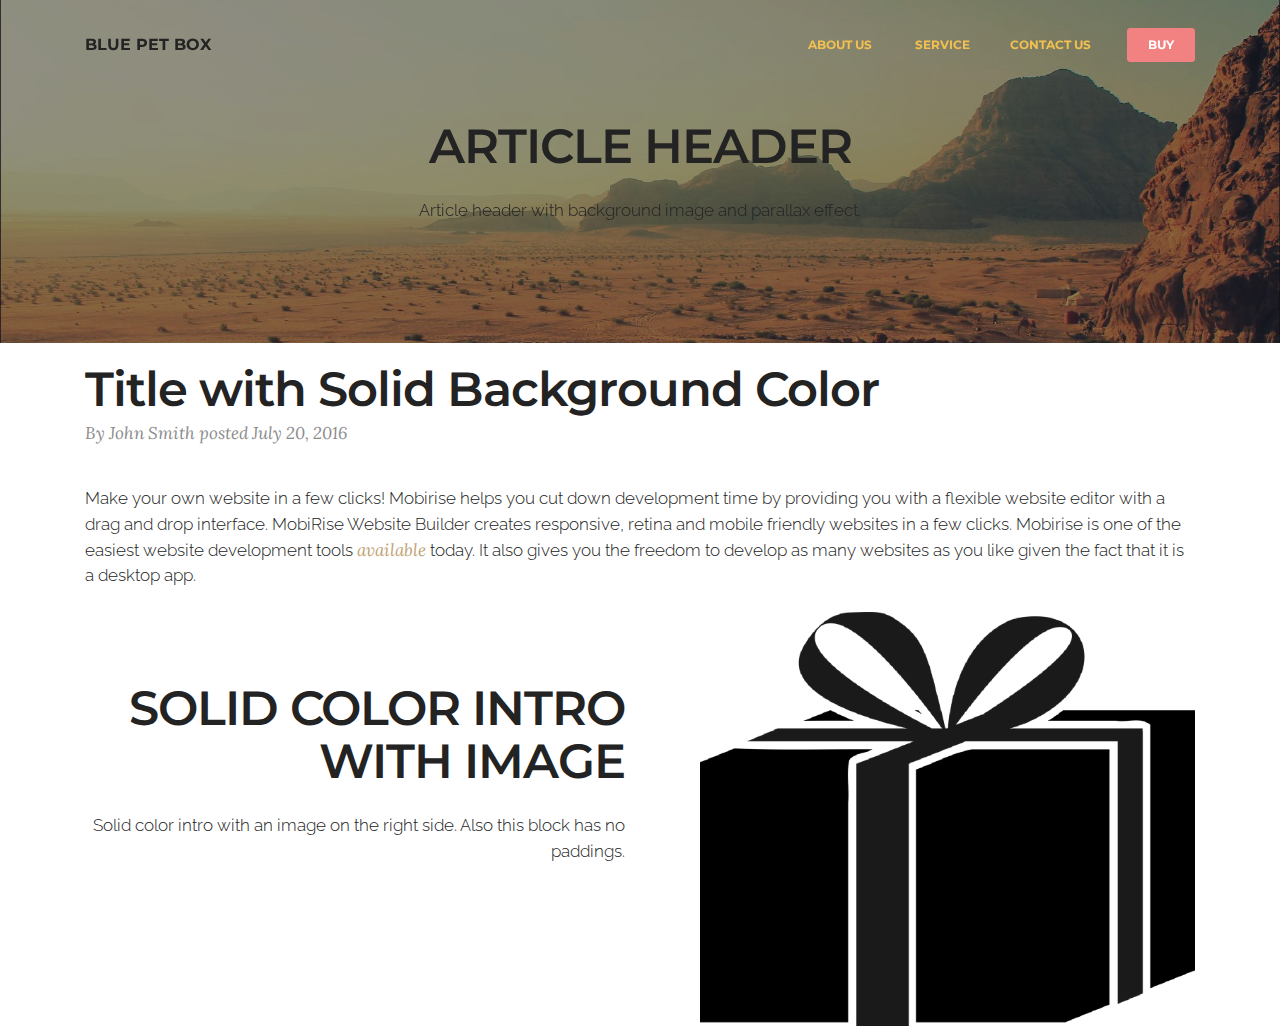
<file: cat.html>
<!DOCTYPE html>
<html>
<head>
  <!-- Site made with Mobirise Website Builder v3.12, https://mobirise.com -->
  <meta charset="UTF-8">
  <meta http-equiv="X-UA-Compatible" content="IE=edge">
  <meta name="generator" content="Mobirise v3.12, mobirise.com">
  <meta name="viewport" content="width=device-width, initial-scale=1">
  <link rel="shortcut icon" href="assets/images/logo.png" type="image/x-icon">
  <meta name="description" content="Website Builder Description">
  <title>Cat Boutique</title>
  <link rel="stylesheet" href="https://fonts.googleapis.com/css?family=Lora:400,700,400italic,700italic&amp;subset=latin">
  <link rel="stylesheet" href="https://fonts.googleapis.com/css?family=Montserrat:400,700">
  <link rel="stylesheet" href="https://fonts.googleapis.com/css?family=Raleway:100,100i,200,200i,300,300i,400,400i,500,500i,600,600i,700,700i,800,800i,900,900i">
  <link rel="stylesheet" href="assets/bootstrap-material-design-font/css/material.css">
  <link rel="stylesheet" href="assets/tether/tether.min.css">
  <link rel="stylesheet" href="assets/bootstrap/css/bootstrap.min.css">
  <link rel="stylesheet" href="assets/dropdown/css/style.css">
  <link rel="stylesheet" href="assets/animate.css/animate.min.css">
  <link rel="stylesheet" href="assets/theme/css/style.css">
  <link rel="stylesheet" href="assets/mobirise/css/mbr-additional.css" type="text/css">
  
  
  
</head>
<body>
<section id="ext_menu-1h">

    <nav class="navbar navbar-dropdown navbar-fixed-top">
        <div class="container">

            <div class="mbr-table">
                <div class="mbr-table-cell">

                    <div class="navbar-brand">
                        
                        <a class="navbar-caption" href="https://mobirise.com">BLUE PET BOX</a>
                    </div>

                </div>
                <div class="mbr-table-cell">

                    <button class="navbar-toggler pull-xs-right hidden-md-up" type="button" data-toggle="collapse" data-target="#exCollapsingNavbar">
                        <div class="hamburger-icon"></div>
                    </button>

                    <ul class="nav-dropdown collapse pull-xs-right nav navbar-nav navbar-toggleable-sm" id="exCollapsingNavbar"><li class="nav-item"><a class="nav-link link" href="https://mobirise.com/"></a></li><li class="nav-item"><a class="nav-link link" href="aboutus.html">ABOUT US</a></li><li class="nav-item"><a class="nav-link link" href="service.html">&nbsp;SERVICE</a></li><li class="nav-item"><a class="nav-link link" href="contactus.html">CONTACT US</a></li><li class="nav-item nav-btn"><a class="nav-link btn btn-danger" href="https://mobirise.com/">BUY</a></li></ul>
                    <button hidden="" class="navbar-toggler navbar-close" type="button" data-toggle="collapse" data-target="#exCollapsingNavbar">
                        <div class="close-icon"></div>
                    </button>

                </div>
            </div>

        </div>
    </nav>

</section>

<section class="engine"><a rel="external" href="https://mobirise.com">Site Builder</a></section><section class="mbr-section article mbr-parallax-background mbr-after-navbar" id="msg-box8-1i" style="background-image: url(assets/images/desert.jpg); padding-top: 120px; padding-bottom: 120px;">

    <div class="mbr-overlay" style="opacity: 0.5; background-color: rgb(34, 34, 34);">
    </div>
    <div class="container">
        <div class="row">
            <div class="col-md-8 col-md-offset-2 text-xs-center">
                <h3 class="mbr-section-title display-2">ARTICLE HEADER</h3>
                <div class="lead"><p>Article header with background image and parallax effect.</p></div>
                
            </div>
        </div>
    </div>

</section>

<section class="mbr-section mbr-section__container article" id="header3-1j" style="background-color: rgb(255, 255, 255); padding-top: 20px; padding-bottom: 20px;">
    <div class="container">
        <div class="row">
            <div class="col-xs-12">
                <h3 class="mbr-section-title display-2">Title with Solid Background Color</h3>
                <small class="mbr-section-subtitle">By John Smith posted July 20, 2016</small>
            </div>
        </div>
    </div>
</section>

<section class="mbr-section article mbr-section__container" id="content1-1k" style="background-color: rgb(255, 255, 255); padding-top: 20px; padding-bottom: 20px;">

    <div class="container">
        <div class="row">
            <div class="col-xs-12 lead"><p>Make your own website in a few clicks! Mobirise helps you cut down development time by providing you with a flexible website editor with a drag and drop interface. MobiRise Website Builder creates responsive, retina and mobile friendly websites in a few clicks. Mobirise is one of the easiest website development tools <a href="http://google.com/">available</a> today. It also gives you the freedom to develop as many websites as you like given the fact that it is a desktop app.</p></div>
        </div>
    </div>

</section>

<section class="mbr-section" id="msg-box5-1l" style="background-color: rgb(255, 255, 255); padding-top: 0px; padding-bottom: 0px;">

    
    <div class="container">
        <div class="row">
            <div class="mbr-table-md-up">

              

              <div class="mbr-table-cell col-md-5 text-xs-center text-md-right content-size">
                  <h3 class="mbr-section-title display-2">SOLID COLOR INTRO WITH IMAGE</h3>
                  <div class="lead">

                    <p>Solid color intro with an image on the right side. Also this block has no paddings.</p>

                  </div>

                  <div><a class="btn btn-primary" href="https://mobirise.com">MORE</a></div>
              </div>


              


              <div class="mbr-table-cell mbr-left-padding-md-up mbr-valign-top col-md-7 image-size" style="width: 50%;">
                  <div class="mbr-figure"><img src="assets/images/gift-1910965-1400x1172.png"></div>
              </div>

            </div>
        </div>
    </div>

</section>


  <script src="assets/web/assets/jquery/jquery.min.js"></script>
  <script src="assets/tether/tether.min.js"></script>
  <script src="assets/bootstrap/js/bootstrap.min.js"></script>
  <script src="assets/smooth-scroll/smooth-scroll.js"></script>
  <script src="assets/dropdown/js/script.min.js"></script>
  <script src="assets/touch-swipe/jquery.touch-swipe.min.js"></script>
  <script src="assets/viewport-checker/jquery.viewportchecker.js"></script>
  <script src="assets/jarallax/jarallax.js"></script>
  <script src="assets/theme/js/script.js"></script>
  
  
  <input name="animation" type="hidden">
  </body>
</html>
</file>
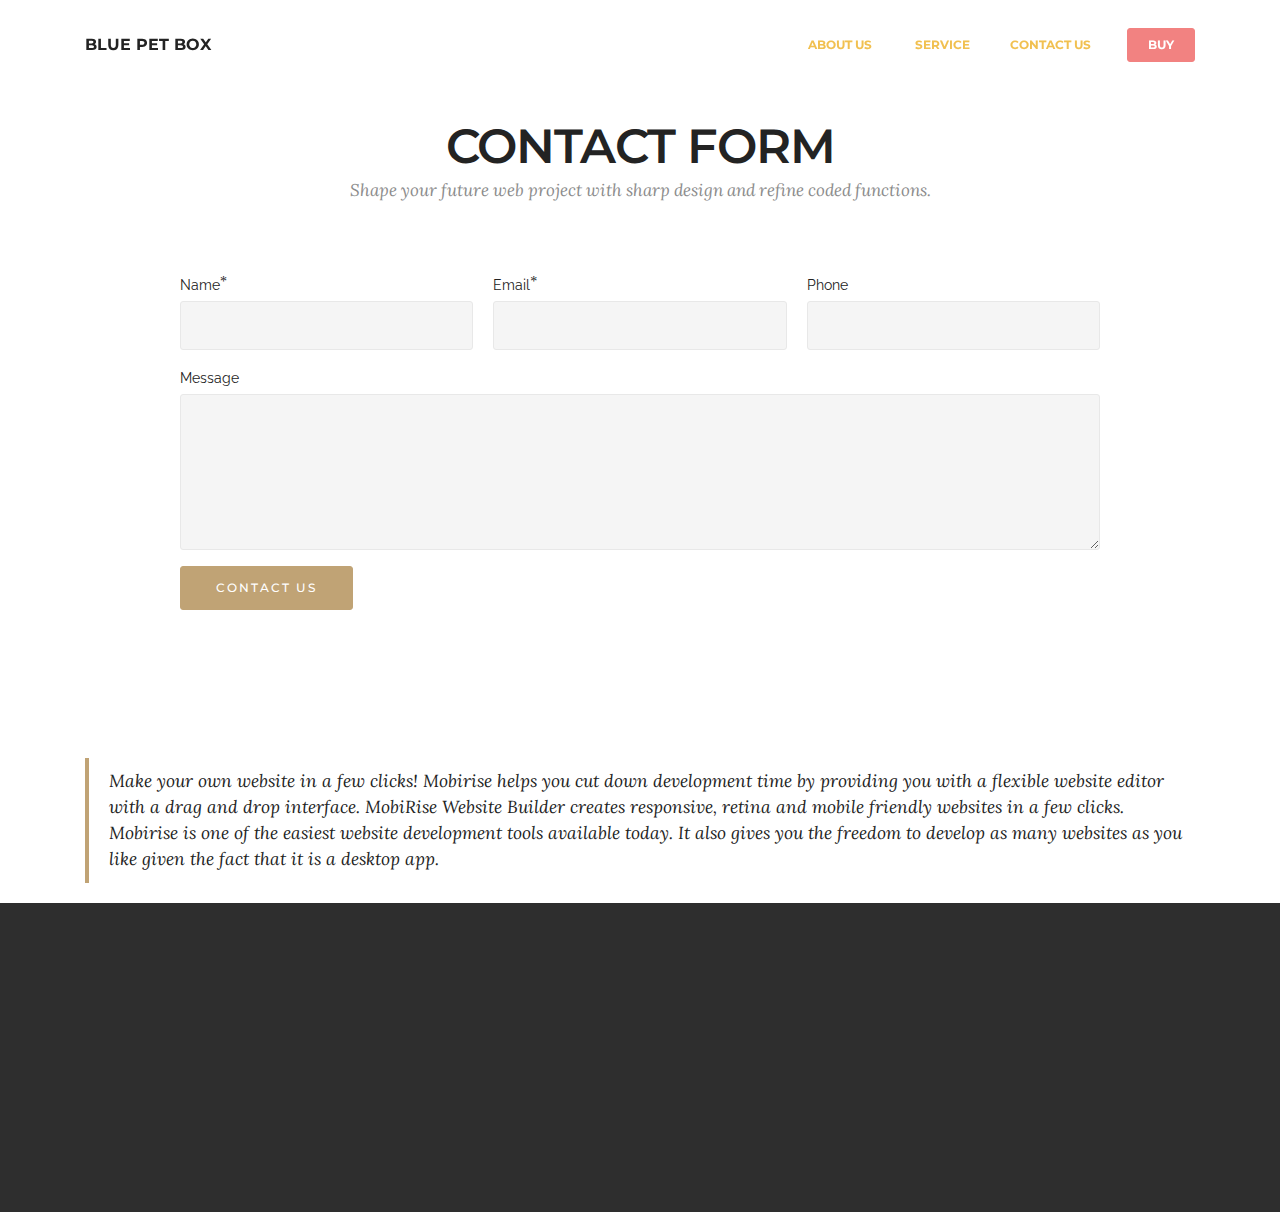
<file: contactus.html>
<!DOCTYPE html>
<html>
<head>
  <!-- Site made with Mobirise Website Builder v3.12, https://mobirise.com -->
  <meta charset="UTF-8">
  <meta http-equiv="X-UA-Compatible" content="IE=edge">
  <meta name="generator" content="Mobirise v3.12, mobirise.com">
  <meta name="viewport" content="width=device-width, initial-scale=1">
  <link rel="shortcut icon" href="assets/images/logo.png" type="image/x-icon">
  <meta name="description" content="Web Generator Description">
  <title>Contact Us</title>
  <link rel="stylesheet" href="https://fonts.googleapis.com/css?family=Lora:400,700,400italic,700italic&amp;subset=latin">
  <link rel="stylesheet" href="https://fonts.googleapis.com/css?family=Montserrat:400,700">
  <link rel="stylesheet" href="https://fonts.googleapis.com/css?family=Raleway:100,100i,200,200i,300,300i,400,400i,500,500i,600,600i,700,700i,800,800i,900,900i">
  <link rel="stylesheet" href="assets/bootstrap-material-design-font/css/material.css">
  <link rel="stylesheet" href="assets/tether/tether.min.css">
  <link rel="stylesheet" href="assets/bootstrap/css/bootstrap.min.css">
  <link rel="stylesheet" href="assets/dropdown/css/style.css">
  <link rel="stylesheet" href="assets/animate.css/animate.min.css">
  <link rel="stylesheet" href="assets/socicon/css/styles.css">
  <link rel="stylesheet" href="assets/theme/css/style.css">
  <link rel="stylesheet" href="assets/mobirise/css/mbr-additional.css" type="text/css">
  
  
  
</head>
<body>
<section id="ext_menu-w">

    <nav class="navbar navbar-dropdown navbar-fixed-top">
        <div class="container">

            <div class="mbr-table">
                <div class="mbr-table-cell">

                    <div class="navbar-brand">
                        
                        <a class="navbar-caption" href="https://mobirise.com">BLUE PET BOX</a>
                    </div>

                </div>
                <div class="mbr-table-cell">

                    <button class="navbar-toggler pull-xs-right hidden-md-up" type="button" data-toggle="collapse" data-target="#exCollapsingNavbar">
                        <div class="hamburger-icon"></div>
                    </button>

                    <ul class="nav-dropdown collapse pull-xs-right nav navbar-nav navbar-toggleable-sm" id="exCollapsingNavbar"><li class="nav-item"><a class="nav-link link" href="https://mobirise.com/"></a></li><li class="nav-item"><a class="nav-link link" href="aboutus.html">ABOUT US</a></li><li class="nav-item"><a class="nav-link link" href="service.html">&nbsp;SERVICE</a></li><li class="nav-item"><a class="nav-link link" href="contactus.html">CONTACT US</a></li><li class="nav-item nav-btn"><a class="nav-link btn btn-danger" href="https://mobirise.com/">BUY</a></li></ul>
                    <button hidden="" class="navbar-toggler navbar-close" type="button" data-toggle="collapse" data-target="#exCollapsingNavbar">
                        <div class="close-icon"></div>
                    </button>

                </div>
            </div>

        </div>
    </nav>

</section>

<section class="engine"><a rel="external" href="https://mobirise.com">Website Builder</a></section><section class="mbr-section mbr-after-navbar" id="form1-11" style="background-color: rgb(255, 255, 255); padding-top: 120px; padding-bottom: 120px;">
    
    <div class="mbr-section mbr-section__container mbr-section__container--middle">
        <div class="container">
            <div class="row">
                <div class="col-xs-12 text-xs-center">
                    <h3 class="mbr-section-title display-2">CONTACT FORM</h3>
                    <small class="mbr-section-subtitle">Shape your future web project with sharp design and refine coded functions.</small>
                </div>
            </div>
        </div>
    </div>
    <div class="mbr-section mbr-section-nopadding">
        <div class="container">
            <div class="row">
                <div class="col-xs-12 col-lg-10 col-lg-offset-1" data-form-type="formoid">


                    <div data-form-alert="true">
                        <div hidden="" data-form-alert-success="true" class="alert alert-form alert-success text-xs-center">Thanks for filling out form!</div>
                    </div>


                    <form action="https://mobirise.com/" method="post" data-form-title="CONTACT FORM">

                        <input type="hidden" value="6izPDHFOi48jeTqD3gUxJuimBHbnCg9sDyj2bhH/FMq2weLO4XkAZg7qahtcpcjqmuMEH4jvteggxarTaxa9CcvMMuQ2X5QFM2I0guT/D3AYN++Mt1aK4z6Sfiau9/vn" data-form-email="true">

                        <div class="row row-sm-offset">

                            <div class="col-xs-12 col-md-4">
                                <div class="form-group">
                                    <label class="form-control-label" for="form1-11-name">Name<span class="form-asterisk">*</span></label>
                                    <input type="text" class="form-control" name="name" required="" data-form-field="Name" id="form1-11-name">
                                </div>
                            </div>

                            <div class="col-xs-12 col-md-4">
                                <div class="form-group">
                                    <label class="form-control-label" for="form1-11-email">Email<span class="form-asterisk">*</span></label>
                                    <input type="email" class="form-control" name="email" required="" data-form-field="Email" id="form1-11-email">
                                </div>
                            </div>

                            <div class="col-xs-12 col-md-4">
                                <div class="form-group">
                                    <label class="form-control-label" for="form1-11-phone">Phone</label>
                                    <input type="tel" class="form-control" name="phone" data-form-field="Phone" id="form1-11-phone">
                                </div>
                            </div>

                        </div>

                        <div class="form-group">
                            <label class="form-control-label" for="form1-11-message">Message</label>
                            <textarea class="form-control" name="message" rows="7" data-form-field="Message" id="form1-11-message"></textarea>
                        </div>

                        <div><button type="submit" class="btn btn-primary">CONTACT US</button></div>

                    </form>
                </div>
            </div>
        </div>
    </div>
</section>

<section class="mbr-section article mbr-section__container" id="content2-12" style="background-color: rgb(255, 255, 255); padding-top: 20px; padding-bottom: 20px;">

    <div class="container">
        <div class="row">
            <div class="col-xs-12 lead"><blockquote>Make your own website in a few clicks! Mobirise helps you cut down development time by providing you with a flexible website editor with a drag and drop interface. MobiRise Website Builder creates responsive, retina and mobile friendly websites in a few clicks. Mobirise is one of the easiest website development tools available today. It also gives you the freedom to develop as many websites as you like given the fact that it is a desktop app.</blockquote></div>
        </div>
    </div>

</section>

<section class="mbr-section mbr-section-md-padding" id="social-buttons4-13" style="background-color: rgb(46, 46, 46); padding-top: 90px; padding-bottom: 90px;">
    
    <div class="container">
        <div class="row">
            <div class="col-md-8 col-md-offset-2 text-xs-center">
                <h3 class="mbr-section-title display-2">FOLLOW US</h3>
                <div><a class="btn btn-social" title="Twitter" target="_blank" href="https://twitter.com/mobirise"><i class="socicon socicon-twitter"></i></a> <a class="btn btn-social" title="Facebook" target="_blank" href="https://www.facebook.com/pages/Mobirise/1616226671953247"><i class="socicon socicon-facebook"></i></a> <a class="btn btn-social" title="Google+" target="_blank" href="https://plus.google.com/u/0/+Mobirise/posts"><i class="socicon socicon-googleplus"></i></a> <a class="btn btn-social" title="YouTube" target="_blank" href="https://www.youtube.com/channel/UCt_tncVAetpK5JeM8L-8jyw"><i class="socicon socicon-youtube"></i></a> <a class="btn btn-social" title="Instagram" target="_blank" href="https://instagram.com/mobirise/"><i class="socicon socicon-instagram"></i></a> <a class="btn btn-social" title="Pinterest" target="_blank" href="https://www.pinterest.com/mobirise/"><i class="socicon socicon-pinterest"></i></a> <a class="btn btn-social" title="Tumblr" target="_blank" href="http://mobirise.tumblr.com/"><i class="socicon socicon-tumblr"></i></a> <a class="btn btn-social" title="LinkedIn" target="_blank" href="https://www.linkedin.com/in/mobirise"><i class="socicon socicon-linkedin"></i></a> <a class="btn btn-social" title="VKontakte" target="_blank" href="#"><i class="socicon socicon-vkontakte"></i></a> <a class="btn btn-social" title="Odnoklassniki" target="_blank" href="#"><i class="socicon socicon-odnoklassniki"></i></a> </div>
            </div>
        </div>
    </div>
</section>


  <script src="assets/web/assets/jquery/jquery.min.js"></script>
  <script src="assets/tether/tether.min.js"></script>
  <script src="assets/bootstrap/js/bootstrap.min.js"></script>
  <script src="assets/smooth-scroll/smooth-scroll.js"></script>
  <script src="assets/dropdown/js/script.min.js"></script>
  <script src="assets/touch-swipe/jquery.touch-swipe.min.js"></script>
  <script src="assets/viewport-checker/jquery.viewportchecker.js"></script>
  <script src="assets/theme/js/script.js"></script>
  <script src="assets/formoid/formoid.min.js"></script>
  
  
  <input name="animation" type="hidden">
  </body>
</html>
</file>
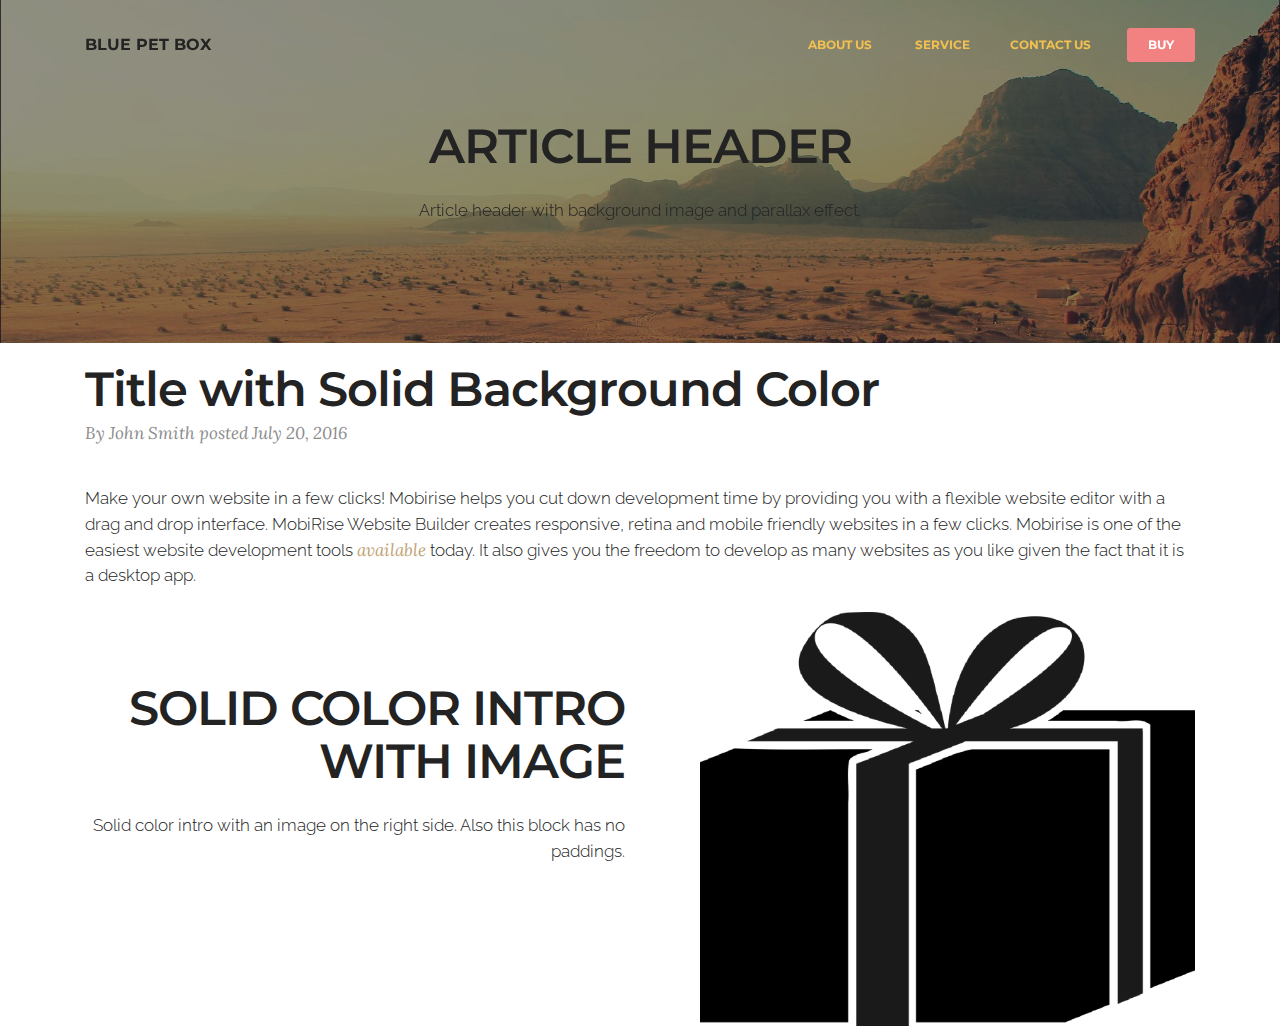
<file: Dog.html>
<!DOCTYPE html>
<html>
<head>
  <!-- Site made with Mobirise Website Builder v3.12, https://mobirise.com -->
  <meta charset="UTF-8">
  <meta http-equiv="X-UA-Compatible" content="IE=edge">
  <meta name="generator" content="Mobirise v3.12, mobirise.com">
  <meta name="viewport" content="width=device-width, initial-scale=1">
  <link rel="shortcut icon" href="assets/images/logo.png" type="image/x-icon">
  <meta name="description" content="Website Builder Description">
  <title>Dog Boutique</title>
  <link rel="stylesheet" href="https://fonts.googleapis.com/css?family=Lora:400,700,400italic,700italic&amp;subset=latin">
  <link rel="stylesheet" href="https://fonts.googleapis.com/css?family=Montserrat:400,700">
  <link rel="stylesheet" href="https://fonts.googleapis.com/css?family=Raleway:100,100i,200,200i,300,300i,400,400i,500,500i,600,600i,700,700i,800,800i,900,900i">
  <link rel="stylesheet" href="assets/bootstrap-material-design-font/css/material.css">
  <link rel="stylesheet" href="assets/tether/tether.min.css">
  <link rel="stylesheet" href="assets/bootstrap/css/bootstrap.min.css">
  <link rel="stylesheet" href="assets/dropdown/css/style.css">
  <link rel="stylesheet" href="assets/animate.css/animate.min.css">
  <link rel="stylesheet" href="assets/theme/css/style.css">
  <link rel="stylesheet" href="assets/mobirise/css/mbr-additional.css" type="text/css">
  
  
  
</head>
<body>
<section id="ext_menu-14">

    <nav class="navbar navbar-dropdown navbar-fixed-top">
        <div class="container">

            <div class="mbr-table">
                <div class="mbr-table-cell">

                    <div class="navbar-brand">
                        
                        <a class="navbar-caption" href="https://mobirise.com">BLUE PET BOX</a>
                    </div>

                </div>
                <div class="mbr-table-cell">

                    <button class="navbar-toggler pull-xs-right hidden-md-up" type="button" data-toggle="collapse" data-target="#exCollapsingNavbar">
                        <div class="hamburger-icon"></div>
                    </button>

                    <ul class="nav-dropdown collapse pull-xs-right nav navbar-nav navbar-toggleable-sm" id="exCollapsingNavbar"><li class="nav-item"><a class="nav-link link" href="https://mobirise.com/"></a></li><li class="nav-item"><a class="nav-link link" href="aboutus.html">ABOUT US</a></li><li class="nav-item"><a class="nav-link link" href="service.html">&nbsp;SERVICE</a></li><li class="nav-item"><a class="nav-link link" href="contactus.html">CONTACT US</a></li><li class="nav-item nav-btn"><a class="nav-link btn btn-danger" href="https://mobirise.com/">BUY</a></li></ul>
                    <button hidden="" class="navbar-toggler navbar-close" type="button" data-toggle="collapse" data-target="#exCollapsingNavbar">
                        <div class="close-icon"></div>
                    </button>

                </div>
            </div>

        </div>
    </nav>

</section>

<section class="engine"><a rel="external" href="https://mobirise.com">mobirise.com</a></section><section class="mbr-section article mbr-parallax-background mbr-after-navbar" id="msg-box8-1c" style="background-image: url(assets/images/desert.jpg); padding-top: 120px; padding-bottom: 120px;">

    <div class="mbr-overlay" style="opacity: 0.5; background-color: rgb(34, 34, 34);">
    </div>
    <div class="container">
        <div class="row">
            <div class="col-md-8 col-md-offset-2 text-xs-center">
                <h3 class="mbr-section-title display-2">ARTICLE HEADER</h3>
                <div class="lead"><p>Article header with background image and parallax effect.</p></div>
                
            </div>
        </div>
    </div>

</section>

<section class="mbr-section mbr-section__container article" id="header3-1d" style="background-color: rgb(255, 255, 255); padding-top: 20px; padding-bottom: 20px;">
    <div class="container">
        <div class="row">
            <div class="col-xs-12">
                <h3 class="mbr-section-title display-2">Title with Solid Background Color</h3>
                <small class="mbr-section-subtitle">By John Smith posted July 20, 2016</small>
            </div>
        </div>
    </div>
</section>

<section class="mbr-section article mbr-section__container" id="content1-1e" style="background-color: rgb(255, 255, 255); padding-top: 20px; padding-bottom: 20px;">

    <div class="container">
        <div class="row">
            <div class="col-xs-12 lead"><p>Make your own website in a few clicks! Mobirise helps you cut down development time by providing you with a flexible website editor with a drag and drop interface. MobiRise Website Builder creates responsive, retina and mobile friendly websites in a few clicks. Mobirise is one of the easiest website development tools <a href="http://google.com/">available</a> today. It also gives you the freedom to develop as many websites as you like given the fact that it is a desktop app.</p></div>
        </div>
    </div>

</section>

<section class="mbr-section" id="msg-box5-1g" style="background-color: rgb(255, 255, 255); padding-top: 0px; padding-bottom: 0px;">

    
    <div class="container">
        <div class="row">
            <div class="mbr-table-md-up">

              

              <div class="mbr-table-cell col-md-5 text-xs-center text-md-right content-size">
                  <h3 class="mbr-section-title display-2">SOLID COLOR INTRO WITH IMAGE</h3>
                  <div class="lead">

                    <p>Solid color intro with an image on the right side. Also this block has no paddings.</p>

                  </div>

                  <div><a class="btn btn-primary" href="https://mobirise.com">MORE</a></div>
              </div>


              


              <div class="mbr-table-cell mbr-left-padding-md-up mbr-valign-top col-md-7 image-size" style="width: 50%;">
                  <div class="mbr-figure"><img src="assets/images/gift-1910965-1400x1172.png"></div>
              </div>

            </div>
        </div>
    </div>

</section>


  <script src="assets/web/assets/jquery/jquery.min.js"></script>
  <script src="assets/tether/tether.min.js"></script>
  <script src="assets/bootstrap/js/bootstrap.min.js"></script>
  <script src="assets/smooth-scroll/smooth-scroll.js"></script>
  <script src="assets/dropdown/js/script.min.js"></script>
  <script src="assets/touch-swipe/jquery.touch-swipe.min.js"></script>
  <script src="assets/viewport-checker/jquery.viewportchecker.js"></script>
  <script src="assets/jarallax/jarallax.js"></script>
  <script src="assets/theme/js/script.js"></script>
  
  
  <input name="animation" type="hidden">
  </body>
</html>
</file>
<file: assets/bootstrap-material-design-font/css/material.css>
@font-face {
  font-family: 'Material-Design-Icons';
  src: url('../fonts/Material-Design-Icons.eot?3ocs8m');
  src: url('../fonts/Material-Design-Icons.eot?#iefix3ocs8m') format('embedded-opentype'), url('../fonts/Material-Design-Icons.woff?3ocs8m') format('woff'), url('../fonts/Material-Design-Icons.ttf?3ocs8m') format('truetype'), url('../fonts/Material-Design-Icons.svg?3ocs8m#Material-Design-Icons') format('svg');
  font-weight: normal;
  font-style: normal;
}
[class^="mdi-"],
[class*="mdi-"] {
  speak: none;
  display: inline-block;
  font-style: normal;
  font-variant:normal;
  font-weight:normal;
  /*font-size:24px;*/
  line-height:1;
  font-family:'Material-Design-Icons' !important;
  text-rendering: auto;
  
  -webkit-font-smoothing: antialiased;
  -moz-osx-font-smoothing: grayscale;
  -webkit-transform: translate(0, 0);
      -ms-transform: translate(0, 0);
          transform: translate(0, 0);
}
[class^="mdi-"]:before,
[class*="mdi-"]:before {
  display: inline-block;
  speak: none;
  text-decoration: inherit;
}
[class^="mdi-"].pull-left,
[class*="mdi-"].pull-left {
  margin-right: .3em;
}
[class^="mdi-"].pull-right,
[class*="mdi-"].pull-right {
  margin-left: .3em;
}
[class^="mdi-"].mdi-lg:before,
[class*="mdi-"].mdi-lg:before,
[class^="mdi-"].mdi-lg:after,
[class*="mdi-"].mdi-lg:after {
  font-size: 1.33333333em;
  line-height: 0.75em;
  vertical-align: -15%;
}
[class^="mdi-"].mdi-2x:before,
[class*="mdi-"].mdi-2x:before,
[class^="mdi-"].mdi-2x:after,
[class*="mdi-"].mdi-2x:after {
  font-size: 2em;
}
[class^="mdi-"].mdi-3x:before,
[class*="mdi-"].mdi-3x:before,
[class^="mdi-"].mdi-3x:after,
[class*="mdi-"].mdi-3x:after {
  font-size: 3em;
}
[class^="mdi-"].mdi-4x:before,
[class*="mdi-"].mdi-4x:before,
[class^="mdi-"].mdi-4x:after,
[class*="mdi-"].mdi-4x:after {
  font-size: 4em;
}
[class^="mdi-"].mdi-5x:before,
[class*="mdi-"].mdi-5x:before,
[class^="mdi-"].mdi-5x:after,
[class*="mdi-"].mdi-5x:after {
  font-size: 5em;
}
[class^="mdi-device-signal-cellular-"]:after,
[class^="mdi-device-battery-"]:after,
[class^="mdi-device-battery-charging-"]:after,
[class^="mdi-device-signal-cellular-connected-no-internet-"]:after,
[class^="mdi-device-signal-wifi-"]:after,
[class^="mdi-device-signal-wifi-statusbar-not-connected"]:after,
.mdi-device-network-wifi:after {
  opacity: .3;
  position: absolute;
  left: 0;
  top: 0;
  z-index: 1;
  display: inline-block;
  speak: none;
  text-decoration: inherit;
}
[class^="mdi-device-signal-cellular-"]:after {
  content: "\e758";
}
[class^="mdi-device-battery-"]:after {
  content: "\e735";
}
[class^="mdi-device-battery-charging-"]:after {
  content: "\e733";
}
[class^="mdi-device-signal-cellular-connected-no-internet-"]:after {
  content: "\e75d";
}
[class^="mdi-device-signal-wifi-"]:after,
.mdi-device-network-wifi:after {
  content: "\e765";
}
[class^="mdi-device-signal-wifi-statusbasr-not-connected"]:after {
  content: "\e8f7";
}
.mdi-device-signal-cellular-off:after,
.mdi-device-signal-cellular-null:after,
.mdi-device-signal-cellular-no-sim:after,
.mdi-device-signal-wifi-off:after,
.mdi-device-signal-wifi-4-bar:after,
.mdi-device-signal-cellular-4-bar:after,
.mdi-device-battery-alert:after,
.mdi-device-signal-cellular-connected-no-internet-4-bar:after,
.mdi-device-battery-std:after,
.mdi-device-battery-full .mdi-device-battery-unknown:after {
  content: "";
}
.mdi-fw {
  width: 1.28571429em;
  text-align: center;
}
.mdi-ul {
  padding-left: 0;
  margin-left: 2.14285714em;
  list-style-type: none;
}
.mdi-ul > li {
  position: relative;
}
.mdi-li {
  position: absolute;
  left: -2.14285714em;
  width: 2.14285714em;
  top: 0.14285714em;
  text-align: center;
}
.mdi-li.mdi-lg {
  left: -1.85714286em;
}
.mdi-border {
  padding: .2em .25em .15em;
  border: solid 0.08em #eeeeee;
  border-radius: .1em;
}
.mdi-spin {
  -webkit-animation: mdi-spin 2s infinite linear;
  animation: mdi-spin 2s infinite linear;
  -webkit-transform-origin: 50% 50%;
  -ms-transform-origin: 50% 50%;
      transform-origin: 50% 50%;
}
.mdi-pulse {
  -webkit-animation: mdi-spin 1s steps(8) infinite;
  animation: mdi-spin 1s steps(8) infinite;
  -webkit-transform-origin: 50% 50%;
  -ms-transform-origin: 50% 50%;
      transform-origin: 50% 50%;
}
@-webkit-keyframes mdi-spin {
  0% {
    -webkit-transform: rotate(0deg);
    transform: rotate(0deg);
  }
  100% {
    -webkit-transform: rotate(359deg);
    transform: rotate(359deg);
  }
}
@keyframes mdi-spin {
  0% {
    -webkit-transform: rotate(0deg);
    transform: rotate(0deg);
  }
  100% {
    -webkit-transform: rotate(359deg);
    transform: rotate(359deg);
  }
}
.mdi-rotate-90 {
  filter: progid:DXImageTransform.Microsoft.BasicImage(rotation=1);
  -webkit-transform: rotate(90deg);
  -ms-transform: rotate(90deg);
  transform: rotate(90deg);
}
.mdi-rotate-180 {
  filter: progid:DXImageTransform.Microsoft.BasicImage(rotation=2);
  -webkit-transform: rotate(180deg);
  -ms-transform: rotate(180deg);
  transform: rotate(180deg);
}
.mdi-rotate-270 {
  filter: progid:DXImageTransform.Microsoft.BasicImage(rotation=3);
  -webkit-transform: rotate(270deg);
  -ms-transform: rotate(270deg);
  transform: rotate(270deg);
}
.mdi-flip-horizontal {
  filter: progid:DXImageTransform.Microsoft.BasicImage(rotation=0, mirror=1);
  -webkit-transform: scale(-1, 1);
  -ms-transform: scale(-1, 1);
  transform: scale(-1, 1);
}
.mdi-flip-vertical {
  filter: progid:DXImageTransform.Microsoft.BasicImage(rotation=2, mirror=1);
  -webkit-transform: scale(1, -1);
  -ms-transform: scale(1, -1);
  transform: scale(1, -1);
}
:root .mdi-rotate-90,
:root .mdi-rotate-180,
:root .mdi-rotate-270,
:root .mdi-flip-horizontal,
:root .mdi-flip-vertical {
  -webkit-filter: none;
          filter: none;
}
.mdi-stack {
  position: relative;
  display: inline-block;
  width: 2em;
  height: 2em;
  line-height: 2em;
  vertical-align: middle;
}
.mdi-stack-1x,
.mdi-stack-2x {
  position: absolute;
  left: 0;
  width: 100%;
  text-align: center;
}
.mdi-stack-1x {
  line-height: inherit;
}
.mdi-stack-2x {
  font-size: 2em;
}
.mdi-inverse {
  color: #ffffff;
}
/* Start Icons */
.mdi-action-3d-rotation:before {
  content: "\e600";
}
.mdi-action-accessibility:before {
  content: "\e601";
}
.mdi-action-account-balance-wallet:before {
  content: "\e602";
}
.mdi-action-account-balance:before {
  content: "\e603";
}
.mdi-action-account-box:before {
  content: "\e604";
}
.mdi-action-account-child:before {
  content: "\e605";
}
.mdi-action-account-circle:before {
  content: "\e606";
}
.mdi-action-add-shopping-cart:before {
  content: "\e607";
}
.mdi-action-alarm-add:before {
  content: "\e608";
}
.mdi-action-alarm-off:before {
  content: "\e609";
}
.mdi-action-alarm-on:before {
  content: "\e60a";
}
.mdi-action-alarm:before {
  content: "\e60b";
}
.mdi-action-android:before {
  content: "\e60c";
}
.mdi-action-announcement:before {
  content: "\e60d";
}
.mdi-action-aspect-ratio:before {
  content: "\e60e";
}
.mdi-action-assessment:before {
  content: "\e60f";
}
.mdi-action-assignment-ind:before {
  content: "\e610";
}
.mdi-action-assignment-late:before {
  content: "\e611";
}
.mdi-action-assignment-return:before {
  content: "\e612";
}
.mdi-action-assignment-returned:before {
  content: "\e613";
}
.mdi-action-assignment-turned-in:before {
  content: "\e614";
}
.mdi-action-assignment:before {
  content: "\e615";
}
.mdi-action-autorenew:before {
  content: "\e616";
}
.mdi-action-backup:before {
  content: "\e617";
}
.mdi-action-book:before {
  content: "\e618";
}
.mdi-action-bookmark-outline:before {
  content: "\e619";
}
.mdi-action-bookmark:before {
  content: "\e61a";
}
.mdi-action-bug-report:before {
  content: "\e61b";
}
.mdi-action-cached:before {
  content: "\e61c";
}
.mdi-action-check-circle:before {
  content: "\e61d";
}
.mdi-action-class:before {
  content: "\e61e";
}
.mdi-action-credit-card:before {
  content: "\e61f";
}
.mdi-action-dashboard:before {
  content: "\e620";
}
.mdi-action-delete:before {
  content: "\e621";
}
.mdi-action-description:before {
  content: "\e622";
}
.mdi-action-dns:before {
  content: "\e623";
}
.mdi-action-done-all:before {
  content: "\e624";
}
.mdi-action-done:before {
  content: "\e625";
}
.mdi-action-event:before {
  content: "\e626";
}
.mdi-action-exit-to-app:before {
  content: "\e627";
}
.mdi-action-explore:before {
  content: "\e628";
}
.mdi-action-extension:before {
  content: "\e629";
}
.mdi-action-face-unlock:before {
  content: "\e62a";
}
.mdi-action-favorite-outline:before {
  content: "\e62b";
}
.mdi-action-favorite:before {
  content: "\e62c";
}
.mdi-action-find-in-page:before {
  content: "\e62d";
}
.mdi-action-find-replace:before {
  content: "\e62e";
}
.mdi-action-flip-to-back:before {
  content: "\e62f";
}
.mdi-action-flip-to-front:before {
  content: "\e630";
}
.mdi-action-get-app:before {
  content: "\e631";
}
.mdi-action-grade:before {
  content: "\e632";
}
.mdi-action-group-work:before {
  content: "\e633";
}
.mdi-action-help:before {
  content: "\e634";
}
.mdi-action-highlight-remove:before {
  content: "\e635";
}
.mdi-action-history:before {
  content: "\e636";
}
.mdi-action-home:before {
  content: "\e637";
}
.mdi-action-https:before {
  content: "\e638";
}
.mdi-action-info-outline:before {
  content: "\e639";
}
.mdi-action-info:before {
  content: "\e63a";
}
.mdi-action-input:before {
  content: "\e63b";
}
.mdi-action-invert-colors:before {
  content: "\e63c";
}
.mdi-action-label-outline:before {
  content: "\e63d";
}
.mdi-action-label:before {
  content: "\e63e";
}
.mdi-action-language:before {
  content: "\e63f";
}
.mdi-action-launch:before {
  content: "\e640";
}
.mdi-action-list:before {
  content: "\e641";
}
.mdi-action-lock-open:before {
  content: "\e642";
}
.mdi-action-lock-outline:before {
  content: "\e643";
}
.mdi-action-lock:before {
  content: "\e644";
}
.mdi-action-loyalty:before {
  content: "\e645";
}
.mdi-action-markunread-mailbox:before {
  content: "\e646";
}
.mdi-action-note-add:before {
  content: "\e647";
}
.mdi-action-open-in-browser:before {
  content: "\e648";
}
.mdi-action-open-in-new:before {
  content: "\e649";
}
.mdi-action-open-with:before {
  content: "\e64a";
}
.mdi-action-pageview:before {
  content: "\e64b";
}
.mdi-action-payment:before {
  content: "\e64c";
}
.mdi-action-perm-camera-mic:before {
  content: "\e64d";
}
.mdi-action-perm-contact-cal:before {
  content: "\e64e";
}
.mdi-action-perm-data-setting:before {
  content: "\e64f";
}
.mdi-action-perm-device-info:before {
  content: "\e650";
}
.mdi-action-perm-identity:before {
  content: "\e651";
}
.mdi-action-perm-media:before {
  content: "\e652";
}
.mdi-action-perm-phone-msg:before {
  content: "\e653";
}
.mdi-action-perm-scan-wifi:before {
  content: "\e654";
}
.mdi-action-picture-in-picture:before {
  content: "\e655";
}
.mdi-action-polymer:before {
  content: "\e656";
}
.mdi-action-print:before {
  content: "\e657";
}
.mdi-action-query-builder:before {
  content: "\e658";
}
.mdi-action-question-answer:before {
  content: "\e659";
}
.mdi-action-receipt:before {
  content: "\e65a";
}
.mdi-action-redeem:before {
  content: "\e65b";
}
.mdi-action-reorder:before {
  content: "\e65c";
}
.mdi-action-report-problem:before {
  content: "\e65d";
}
.mdi-action-restore:before {
  content: "\e65e";
}
.mdi-action-room:before {
  content: "\e65f";
}
.mdi-action-schedule:before {
  content: "\e660";
}
.mdi-action-search:before {
  content: "\e661";
}
.mdi-action-settings-applications:before {
  content: "\e662";
}
.mdi-action-settings-backup-restore:before {
  content: "\e663";
}
.mdi-action-settings-bluetooth:before {
  content: "\e664";
}
.mdi-action-settings-cell:before {
  content: "\e665";
}
.mdi-action-settings-display:before {
  content: "\e666";
}
.mdi-action-settings-ethernet:before {
  content: "\e667";
}
.mdi-action-settings-input-antenna:before {
  content: "\e668";
}
.mdi-action-settings-input-component:before {
  content: "\e669";
}
.mdi-action-settings-input-composite:before {
  content: "\e66a";
}
.mdi-action-settings-input-hdmi:before {
  content: "\e66b";
}
.mdi-action-settings-input-svideo:before {
  content: "\e66c";
}
.mdi-action-settings-overscan:before {
  content: "\e66d";
}
.mdi-action-settings-phone:before {
  content: "\e66e";
}
.mdi-action-settings-power:before {
  content: "\e66f";
}
.mdi-action-settings-remote:before {
  content: "\e670";
}
.mdi-action-settings-voice:before {
  content: "\e671";
}
.mdi-action-settings:before {
  content: "\e672";
}
.mdi-action-shop-two:before {
  content: "\e673";
}
.mdi-action-shop:before {
  content: "\e674";
}
.mdi-action-shopping-basket:before {
  content: "\e675";
}
.mdi-action-shopping-cart:before {
  content: "\e676";
}
.mdi-action-speaker-notes:before {
  content: "\e677";
}
.mdi-action-spellcheck:before {
  content: "\e678";
}
.mdi-action-star-rate:before {
  content: "\e679";
}
.mdi-action-stars:before {
  content: "\e67a";
}
.mdi-action-store:before {
  content: "\e67b";
}
.mdi-action-subject:before {
  content: "\e67c";
}
.mdi-action-supervisor-account:before {
  content: "\e67d";
}
.mdi-action-swap-horiz:before {
  content: "\e67e";
}
.mdi-action-swap-vert-circle:before {
  content: "\e67f";
}
.mdi-action-swap-vert:before {
  content: "\e680";
}
.mdi-action-system-update-tv:before {
  content: "\e681";
}
.mdi-action-tab-unselected:before {
  content: "\e682";
}
.mdi-action-tab:before {
  content: "\e683";
}
.mdi-action-theaters:before {
  content: "\e684";
}
.mdi-action-thumb-down:before {
  content: "\e685";
}
.mdi-action-thumb-up:before {
  content: "\e686";
}
.mdi-action-thumbs-up-down:before {
  content: "\e687";
}
.mdi-action-toc:before {
  content: "\e688";
}
.mdi-action-today:before {
  content: "\e689";
}
.mdi-action-track-changes:before {
  content: "\e68a";
}
.mdi-action-translate:before {
  content: "\e68b";
}
.mdi-action-trending-down:before {
  content: "\e68c";
}
.mdi-action-trending-neutral:before {
  content: "\e68d";
}
.mdi-action-trending-up:before {
  content: "\e68e";
}
.mdi-action-turned-in-not:before {
  content: "\e68f";
}
.mdi-action-turned-in:before {
  content: "\e690";
}
.mdi-action-verified-user:before {
  content: "\e691";
}
.mdi-action-view-agenda:before {
  content: "\e692";
}
.mdi-action-view-array:before {
  content: "\e693";
}
.mdi-action-view-carousel:before {
  content: "\e694";
}
.mdi-action-view-column:before {
  content: "\e695";
}
.mdi-action-view-day:before {
  content: "\e696";
}
.mdi-action-view-headline:before {
  content: "\e697";
}
.mdi-action-view-list:before {
  content: "\e698";
}
.mdi-action-view-module:before {
  content: "\e699";
}
.mdi-action-view-quilt:before {
  content: "\e69a";
}
.mdi-action-view-stream:before {
  content: "\e69b";
}
.mdi-action-view-week:before {
  content: "\e69c";
}
.mdi-action-visibility-off:before {
  content: "\e69d";
}
.mdi-action-visibility:before {
  content: "\e69e";
}
.mdi-action-wallet-giftcard:before {
  content: "\e69f";
}
.mdi-action-wallet-membership:before {
  content: "\e6a0";
}
.mdi-action-wallet-travel:before {
  content: "\e6a1";
}
.mdi-action-work:before {
  content: "\e6a2";
}
.mdi-alert-error:before {
  content: "\e6a3";
}
.mdi-alert-warning:before {
  content: "\e6a4";
}
.mdi-av-album:before {
  content: "\e6a5";
}
.mdi-av-closed-caption:before {
  content: "\e6a6";
}
.mdi-av-equalizer:before {
  content: "\e6a7";
}
.mdi-av-explicit:before {
  content: "\e6a8";
}
.mdi-av-fast-forward:before {
  content: "\e6a9";
}
.mdi-av-fast-rewind:before {
  content: "\e6aa";
}
.mdi-av-games:before {
  content: "\e6ab";
}
.mdi-av-hearing:before {
  content: "\e6ac";
}
.mdi-av-high-quality:before {
  content: "\e6ad";
}
.mdi-av-loop:before {
  content: "\e6ae";
}
.mdi-av-mic-none:before {
  content: "\e6af";
}
.mdi-av-mic-off:before {
  content: "\e6b0";
}
.mdi-av-mic:before {
  content: "\e6b1";
}
.mdi-av-movie:before {
  content: "\e6b2";
}
.mdi-av-my-library-add:before {
  content: "\e6b3";
}
.mdi-av-my-library-books:before {
  content: "\e6b4";
}
.mdi-av-my-library-music:before {
  content: "\e6b5";
}
.mdi-av-new-releases:before {
  content: "\e6b6";
}
.mdi-av-not-interested:before {
  content: "\e6b7";
}
.mdi-av-pause-circle-fill:before {
  content: "\e6b8";
}
.mdi-av-pause-circle-outline:before {
  content: "\e6b9";
}
.mdi-av-pause:before {
  content: "\e6ba";
}
.mdi-av-play-arrow:before {
  content: "\e6bb";
}
.mdi-av-play-circle-fill:before {
  content: "\e6bc";
}
.mdi-av-play-circle-outline:before {
  content: "\e6bd";
}
.mdi-av-play-shopping-bag:before {
  content: "\e6be";
}
.mdi-av-playlist-add:before {
  content: "\e6bf";
}
.mdi-av-queue-music:before {
  content: "\e6c0";
}
.mdi-av-queue:before {
  content: "\e6c1";
}
.mdi-av-radio:before {
  content: "\e6c2";
}
.mdi-av-recent-actors:before {
  content: "\e6c3";
}
.mdi-av-repeat-one:before {
  content: "\e6c4";
}
.mdi-av-repeat:before {
  content: "\e6c5";
}
.mdi-av-replay:before {
  content: "\e6c6";
}
.mdi-av-shuffle:before {
  content: "\e6c7";
}
.mdi-av-skip-next:before {
  content: "\e6c8";
}
.mdi-av-skip-previous:before {
  content: "\e6c9";
}
.mdi-av-snooze:before {
  content: "\e6ca";
}
.mdi-av-stop:before {
  content: "\e6cb";
}
.mdi-av-subtitles:before {
  content: "\e6cc";
}
.mdi-av-surround-sound:before {
  content: "\e6cd";
}
.mdi-av-timer:before {
  content: "\e6ce";
}
.mdi-av-video-collection:before {
  content: "\e6cf";
}
.mdi-av-videocam-off:before {
  content: "\e6d0";
}
.mdi-av-videocam:before {
  content: "\e6d1";
}
.mdi-av-volume-down:before {
  content: "\e6d2";
}
.mdi-av-volume-mute:before {
  content: "\e6d3";
}
.mdi-av-volume-off:before {
  content: "\e6d4";
}
.mdi-av-volume-up:before {
  content: "\e6d5";
}
.mdi-av-web:before {
  content: "\e6d6";
}
.mdi-communication-business:before {
  content: "\e6d7";
}
.mdi-communication-call-end:before {
  content: "\e6d8";
}
.mdi-communication-call-made:before {
  content: "\e6d9";
}
.mdi-communication-call-merge:before {
  content: "\e6da";
}
.mdi-communication-call-missed:before {
  content: "\e6db";
}
.mdi-communication-call-received:before {
  content: "\e6dc";
}
.mdi-communication-call-split:before {
  content: "\e6dd";
}
.mdi-communication-call:before {
  content: "\e6de";
}
.mdi-communication-chat:before {
  content: "\e6df";
}
.mdi-communication-clear-all:before {
  content: "\e6e0";
}
.mdi-communication-comment:before {
  content: "\e6e1";
}
.mdi-communication-contacts:before {
  content: "\e6e2";
}
.mdi-communication-dialer-sip:before {
  content: "\e6e3";
}
.mdi-communication-dialpad:before {
  content: "\e6e4";
}
.mdi-communication-dnd-on:before {
  content: "\e6e5";
}
.mdi-communication-email:before {
  content: "\e6e6";
}
.mdi-communication-forum:before {
  content: "\e6e7";
}
.mdi-communication-import-export:before {
  content: "\e6e8";
}
.mdi-communication-invert-colors-off:before {
  content: "\e6e9";
}
.mdi-communication-invert-colors-on:before {
  content: "\e6ea";
}
.mdi-communication-live-help:before {
  content: "\e6eb";
}
.mdi-communication-location-off:before {
  content: "\e6ec";
}
.mdi-communication-location-on:before {
  content: "\e6ed";
}
.mdi-communication-message:before {
  content: "\e6ee";
}
.mdi-communication-messenger:before {
  content: "\e6ef";
}
.mdi-communication-no-sim:before {
  content: "\e6f0";
}
.mdi-communication-phone:before {
  content: "\e6f1";
}
.mdi-communication-portable-wifi-off:before {
  content: "\e6f2";
}
.mdi-communication-quick-contacts-dialer:before {
  content: "\e6f3";
}
.mdi-communication-quick-contacts-mail:before {
  content: "\e6f4";
}
.mdi-communication-ring-volume:before {
  content: "\e6f5";
}
.mdi-communication-stay-current-landscape:before {
  content: "\e6f6";
}
.mdi-communication-stay-current-portrait:before {
  content: "\e6f7";
}
.mdi-communication-stay-primary-landscape:before {
  content: "\e6f8";
}
.mdi-communication-stay-primary-portrait:before {
  content: "\e6f9";
}
.mdi-communication-swap-calls:before {
  content: "\e6fa";
}
.mdi-communication-textsms:before {
  content: "\e6fb";
}
.mdi-communication-voicemail:before {
  content: "\e6fc";
}
.mdi-communication-vpn-key:before {
  content: "\e6fd";
}
.mdi-content-add-box:before {
  content: "\e6fe";
}
.mdi-content-add-circle-outline:before {
  content: "\e6ff";
}
.mdi-content-add-circle:before {
  content: "\e700";
}
.mdi-content-add:before {
  content: "\e701";
}
.mdi-content-archive:before {
  content: "\e702";
}
.mdi-content-backspace:before {
  content: "\e703";
}
.mdi-content-block:before {
  content: "\e704";
}
.mdi-content-clear:before {
  content: "\e705";
}
.mdi-content-content-copy:before {
  content: "\e706";
}
.mdi-content-content-cut:before {
  content: "\e707";
}
.mdi-content-content-paste:before {
  content: "\e708";
}
.mdi-content-create:before {
  content: "\e709";
}
.mdi-content-drafts:before {
  content: "\e70a";
}
.mdi-content-filter-list:before {
  content: "\e70b";
}
.mdi-content-flag:before {
  content: "\e70c";
}
.mdi-content-forward:before {
  content: "\e70d";
}
.mdi-content-gesture:before {
  content: "\e70e";
}
.mdi-content-inbox:before {
  content: "\e70f";
}
.mdi-content-link:before {
  content: "\e710";
}
.mdi-content-mail:before {
  content: "\e711";
}
.mdi-content-markunread:before {
  content: "\e712";
}
.mdi-content-redo:before {
  content: "\e713";
}
.mdi-content-remove-circle-outline:before {
  content: "\e714";
}
.mdi-content-remove-circle:before {
  content: "\e715";
}
.mdi-content-remove:before {
  content: "\e716";
}
.mdi-content-reply-all:before {
  content: "\e717";
}
.mdi-content-reply:before {
  content: "\e718";
}
.mdi-content-report:before {
  content: "\e719";
}
.mdi-content-save:before {
  content: "\e71a";
}
.mdi-content-select-all:before {
  content: "\e71b";
}
.mdi-content-send:before {
  content: "\e71c";
}
.mdi-content-sort:before {
  content: "\e71d";
}
.mdi-content-text-format:before {
  content: "\e71e";
}
.mdi-content-undo:before {
  content: "\e71f";
}
.mdi-editor-attach-file:before {
  content: "\e776";
}
.mdi-editor-attach-money:before {
  content: "\e777";
}
.mdi-editor-border-all:before {
  content: "\e778";
}
.mdi-editor-border-bottom:before {
  content: "\e779";
}
.mdi-editor-border-clear:before {
  content: "\e77a";
}
.mdi-editor-border-color:before {
  content: "\e77b";
}
.mdi-editor-border-horizontal:before {
  content: "\e77c";
}
.mdi-editor-border-inner:before {
  content: "\e77d";
}
.mdi-editor-border-left:before {
  content: "\e77e";
}
.mdi-editor-border-outer:before {
  content: "\e77f";
}
.mdi-editor-border-right:before {
  content: "\e780";
}
.mdi-editor-border-style:before {
  content: "\e781";
}
.mdi-editor-border-top:before {
  content: "\e782";
}
.mdi-editor-border-vertical:before {
  content: "\e783";
}
.mdi-editor-format-align-center:before {
  content: "\e784";
}
.mdi-editor-format-align-justify:before {
  content: "\e785";
}
.mdi-editor-format-align-left:before {
  content: "\e786";
}
.mdi-editor-format-align-right:before {
  content: "\e787";
}
.mdi-editor-format-bold:before {
  content: "\e788";
}
.mdi-editor-format-clear:before {
  content: "\e789";
}
.mdi-editor-format-color-fill:before {
  content: "\e78a";
}
.mdi-editor-format-color-reset:before {
  content: "\e78b";
}
.mdi-editor-format-color-text:before {
  content: "\e78c";
}
.mdi-editor-format-indent-decrease:before {
  content: "\e78d";
}
.mdi-editor-format-indent-increase:before {
  content: "\e78e";
}
.mdi-editor-format-italic:before {
  content: "\e78f";
}
.mdi-editor-format-line-spacing:before {
  content: "\e790";
}
.mdi-editor-format-list-bulleted:before {
  content: "\e791";
}
.mdi-editor-format-list-numbered:before {
  content: "\e792";
}
.mdi-editor-format-paint:before {
  content: "\e793";
}
.mdi-editor-format-quote:before {
  content: "\e794";
}
.mdi-editor-format-size:before {
  content: "\e795";
}
.mdi-editor-format-strikethrough:before {
  content: "\e796";
}
.mdi-editor-format-textdirection-l-to-r:before {
  content: "\e797";
}
.mdi-editor-format-textdirection-r-to-l:before {
  content: "\e798";
}
.mdi-editor-format-underline:before {
  content: "\e799";
}
.mdi-editor-functions:before {
  content: "\e79a";
}
.mdi-editor-insert-chart:before {
  content: "\e79b";
}
.mdi-editor-insert-comment:before {
  content: "\e79c";
}
.mdi-editor-insert-drive-file:before {
  content: "\e79d";
}
.mdi-editor-insert-emoticon:before {
  content: "\e79e";
}
.mdi-editor-insert-invitation:before {
  content: "\e79f";
}
.mdi-editor-insert-link:before {
  content: "\e7a0";
}
.mdi-editor-insert-photo:before {
  content: "\e7a1";
}
.mdi-editor-merge-type:before {
  content: "\e7a2";
}
.mdi-editor-mode-comment:before {
  content: "\e7a3";
}
.mdi-editor-mode-edit:before {
  content: "\e7a4";
}
.mdi-editor-publish:before {
  content: "\e7a5";
}
.mdi-editor-vertical-align-bottom:before {
  content: "\e7a6";
}
.mdi-editor-vertical-align-center:before {
  content: "\e7a7";
}
.mdi-editor-vertical-align-top:before {
  content: "\e7a8";
}
.mdi-editor-wrap-text:before {
  content: "\e7a9";
}
.mdi-file-attachment:before {
  content: "\e7aa";
}
.mdi-file-cloud-circle:before {
  content: "\e7ab";
}
.mdi-file-cloud-done:before {
  content: "\e7ac";
}
.mdi-file-cloud-download:before {
  content: "\e7ad";
}
.mdi-file-cloud-off:before {
  content: "\e7ae";
}
.mdi-file-cloud-queue:before {
  content: "\e7af";
}
.mdi-file-cloud-upload:before {
  content: "\e7b0";
}
.mdi-file-cloud:before {
  content: "\e7b1";
}
.mdi-file-file-download:before {
  content: "\e7b2";
}
.mdi-file-file-upload:before {
  content: "\e7b3";
}
.mdi-file-folder-open:before {
  content: "\e7b4";
}
.mdi-file-folder-shared:before {
  content: "\e7b5";
}
.mdi-file-folder:before {
  content: "\e7b6";
}
.mdi-device-access-alarm:before {
  content: "\e720";
}
.mdi-device-access-alarms:before {
  content: "\e721";
}
.mdi-device-access-time:before {
  content: "\e722";
}
.mdi-device-add-alarm:before {
  content: "\e723";
}
.mdi-device-airplanemode-off:before {
  content: "\e724";
}
.mdi-device-airplanemode-on:before {
  content: "\e725";
}
.mdi-device-battery-20:before {
  content: "\e726";
}
.mdi-device-battery-30:before {
  content: "\e727";
}
.mdi-device-battery-50:before {
  content: "\e728";
}
.mdi-device-battery-60:before {
  content: "\e729";
}
.mdi-device-battery-80:before {
  content: "\e72a";
}
.mdi-device-battery-90:before {
  content: "\e72b";
}
.mdi-device-battery-alert:before {
  content: "\e72c";
}
.mdi-device-battery-charging-20:before {
  content: "\e72d";
}
.mdi-device-battery-charging-30:before {
  content: "\e72e";
}
.mdi-device-battery-charging-50:before {
  content: "\e72f";
}
.mdi-device-battery-charging-60:before {
  content: "\e730";
}
.mdi-device-battery-charging-80:before {
  content: "\e731";
}
.mdi-device-battery-charging-90:before {
  content: "\e732";
}
.mdi-device-battery-charging-full:before {
  content: "\e733";
}
.mdi-device-battery-full:before {
  content: "\e734";
}
.mdi-device-battery-std:before {
  content: "\e735";
}
.mdi-device-battery-unknown:before {
  content: "\e736";
}
.mdi-device-bluetooth-connected:before {
  content: "\e737";
}
.mdi-device-bluetooth-disabled:before {
  content: "\e738";
}
.mdi-device-bluetooth-searching:before {
  content: "\e739";
}
.mdi-device-bluetooth:before {
  content: "\e73a";
}
.mdi-device-brightness-auto:before {
  content: "\e73b";
}
.mdi-device-brightness-high:before {
  content: "\e73c";
}
.mdi-device-brightness-low:before {
  content: "\e73d";
}
.mdi-device-brightness-medium:before {
  content: "\e73e";
}
.mdi-device-data-usage:before {
  content: "\e73f";
}
.mdi-device-developer-mode:before {
  content: "\e740";
}
.mdi-device-devices:before {
  content: "\e741";
}
.mdi-device-dvr:before {
  content: "\e742";
}
.mdi-device-gps-fixed:before {
  content: "\e743";
}
.mdi-device-gps-not-fixed:before {
  content: "\e744";
}
.mdi-device-gps-off:before {
  content: "\e745";
}
.mdi-device-location-disabled:before {
  content: "\e746";
}
.mdi-device-location-searching:before {
  content: "\e747";
}
.mdi-device-multitrack-audio:before {
  content: "\e748";
}
.mdi-device-network-cell:before {
  content: "\e749";
}
.mdi-device-network-wifi:before {
  content: "\e74a";
}
.mdi-device-nfc:before {
  content: "\e74b";
}
.mdi-device-now-wallpaper:before {
  content: "\e74c";
}
.mdi-device-now-widgets:before {
  content: "\e74d";
}
.mdi-device-screen-lock-landscape:before {
  content: "\e74e";
}
.mdi-device-screen-lock-portrait:before {
  content: "\e74f";
}
.mdi-device-screen-lock-rotation:before {
  content: "\e750";
}
.mdi-device-screen-rotation:before {
  content: "\e751";
}
.mdi-device-sd-storage:before {
  content: "\e752";
}
.mdi-device-settings-system-daydream:before {
  content: "\e753";
}
.mdi-device-signal-cellular-0-bar:before {
  content: "\e754";
}
.mdi-device-signal-cellular-1-bar:before {
  content: "\e755";
}
.mdi-device-signal-cellular-2-bar:before {
  content: "\e756";
}
.mdi-device-signal-cellular-3-bar:before {
  content: "\e757";
}
.mdi-device-signal-cellular-4-bar:before {
  content: "\e758";
}
.mdi-signal-wifi-statusbar-connected-no-internet-after:before {
  content: "\e8f6";
}
.mdi-device-signal-cellular-connected-no-internet-0-bar:before {
  content: "\e759";
}
.mdi-device-signal-cellular-connected-no-internet-1-bar:before {
  content: "\e75a";
}
.mdi-device-signal-cellular-connected-no-internet-2-bar:before {
  content: "\e75b";
}
.mdi-device-signal-cellular-connected-no-internet-3-bar:before {
  content: "\e75c";
}
.mdi-device-signal-cellular-connected-no-internet-4-bar:before {
  content: "\e75d";
}
.mdi-device-signal-cellular-no-sim:before {
  content: "\e75e";
}
.mdi-device-signal-cellular-null:before {
  content: "\e75f";
}
.mdi-device-signal-cellular-off:before {
  content: "\e760";
}
.mdi-device-signal-wifi-0-bar:before {
  content: "\e761";
}
.mdi-device-signal-wifi-1-bar:before {
  content: "\e762";
}
.mdi-device-signal-wifi-2-bar:before {
  content: "\e763";
}
.mdi-device-signal-wifi-3-bar:before {
  content: "\e764";
}
.mdi-device-signal-wifi-4-bar:before {
  content: "\e765";
}
.mdi-device-signal-wifi-off:before {
  content: "\e766";
}
.mdi-device-signal-wifi-statusbar-1-bar:before {
  content: "\e767";
}
.mdi-device-signal-wifi-statusbar-2-bar:before {
  content: "\e768";
}
.mdi-device-signal-wifi-statusbar-3-bar:before {
  content: "\e769";
}
.mdi-device-signal-wifi-statusbar-4-bar:before {
  content: "\e76a";
}
.mdi-device-signal-wifi-statusbar-connected-no-internet-:before {
  content: "\e76b";
}
.mdi-device-signal-wifi-statusbar-connected-no-internet:before {
  content: "\e76f";
}
.mdi-device-signal-wifi-statusbar-connected-no-internet-2:before {
  content: "\e76c";
}
.mdi-device-signal-wifi-statusbar-connected-no-internet-3:before {
  content: "\e76d";
}
.mdi-device-signal-wifi-statusbar-connected-no-internet-4:before {
  content: "\e76e";
}
.mdi-signal-wifi-statusbar-not-connected-after:before {
  content: "\e8f7";
}
.mdi-device-signal-wifi-statusbar-not-connected:before {
  content: "\e770";
}
.mdi-device-signal-wifi-statusbar-null:before {
  content: "\e771";
}
.mdi-device-storage:before {
  content: "\e772";
}
.mdi-device-usb:before {
  content: "\e773";
}
.mdi-device-wifi-lock:before {
  content: "\e774";
}
.mdi-device-wifi-tethering:before {
  content: "\e775";
}
.mdi-hardware-cast-connected:before {
  content: "\e7b7";
}
.mdi-hardware-cast:before {
  content: "\e7b8";
}
.mdi-hardware-computer:before {
  content: "\e7b9";
}
.mdi-hardware-desktop-mac:before {
  content: "\e7ba";
}
.mdi-hardware-desktop-windows:before {
  content: "\e7bb";
}
.mdi-hardware-dock:before {
  content: "\e7bc";
}
.mdi-hardware-gamepad:before {
  content: "\e7bd";
}
.mdi-hardware-headset-mic:before {
  content: "\e7be";
}
.mdi-hardware-headset:before {
  content: "\e7bf";
}
.mdi-hardware-keyboard-alt:before {
  content: "\e7c0";
}
.mdi-hardware-keyboard-arrow-down:before {
  content: "\e7c1";
}
.mdi-hardware-keyboard-arrow-left:before {
  content: "\e7c2";
}
.mdi-hardware-keyboard-arrow-right:before {
  content: "\e7c3";
}
.mdi-hardware-keyboard-arrow-up:before {
  content: "\e7c4";
}
.mdi-hardware-keyboard-backspace:before {
  content: "\e7c5";
}
.mdi-hardware-keyboard-capslock:before {
  content: "\e7c6";
}
.mdi-hardware-keyboard-control:before {
  content: "\e7c7";
}
.mdi-hardware-keyboard-hide:before {
  content: "\e7c8";
}
.mdi-hardware-keyboard-return:before {
  content: "\e7c9";
}
.mdi-hardware-keyboard-tab:before {
  content: "\e7ca";
}
.mdi-hardware-keyboard-voice:before {
  content: "\e7cb";
}
.mdi-hardware-keyboard:before {
  content: "\e7cc";
}
.mdi-hardware-laptop-chromebook:before {
  content: "\e7cd";
}
.mdi-hardware-laptop-mac:before {
  content: "\e7ce";
}
.mdi-hardware-laptop-windows:before {
  content: "\e7cf";
}
.mdi-hardware-laptop:before {
  content: "\e7d0";
}
.mdi-hardware-memory:before {
  content: "\e7d1";
}
.mdi-hardware-mouse:before {
  content: "\e7d2";
}
.mdi-hardware-phone-android:before {
  content: "\e7d3";
}
.mdi-hardware-phone-iphone:before {
  content: "\e7d4";
}
.mdi-hardware-phonelink-off:before {
  content: "\e7d5";
}
.mdi-hardware-phonelink:before {
  content: "\e7d6";
}
.mdi-hardware-security:before {
  content: "\e7d7";
}
.mdi-hardware-sim-card:before {
  content: "\e7d8";
}
.mdi-hardware-smartphone:before {
  content: "\e7d9";
}
.mdi-hardware-speaker:before {
  content: "\e7da";
}
.mdi-hardware-tablet-android:before {
  content: "\e7db";
}
.mdi-hardware-tablet-mac:before {
  content: "\e7dc";
}
.mdi-hardware-tablet:before {
  content: "\e7dd";
}
.mdi-hardware-tv:before {
  content: "\e7de";
}
.mdi-hardware-watch:before {
  content: "\e7df";
}
.mdi-image-add-to-photos:before {
  content: "\e7e0";
}
.mdi-image-adjust:before {
  content: "\e7e1";
}
.mdi-image-assistant-photo:before {
  content: "\e7e2";
}
.mdi-image-audiotrack:before {
  content: "\e7e3";
}
.mdi-image-blur-circular:before {
  content: "\e7e4";
}
.mdi-image-blur-linear:before {
  content: "\e7e5";
}
.mdi-image-blur-off:before {
  content: "\e7e6";
}
.mdi-image-blur-on:before {
  content: "\e7e7";
}
.mdi-image-brightness-1:before {
  content: "\e7e8";
}
.mdi-image-brightness-2:before {
  content: "\e7e9";
}
.mdi-image-brightness-3:before {
  content: "\e7ea";
}
.mdi-image-brightness-4:before {
  content: "\e7eb";
}
.mdi-image-brightness-5:before {
  content: "\e7ec";
}
.mdi-image-brightness-6:before {
  content: "\e7ed";
}
.mdi-image-brightness-7:before {
  content: "\e7ee";
}
.mdi-image-brush:before {
  content: "\e7ef";
}
.mdi-image-camera-alt:before {
  content: "\e7f0";
}
.mdi-image-camera-front:before {
  content: "\e7f1";
}
.mdi-image-camera-rear:before {
  content: "\e7f2";
}
.mdi-image-camera-roll:before {
  content: "\e7f3";
}
.mdi-image-camera:before {
  content: "\e7f4";
}
.mdi-image-center-focus-strong:before {
  content: "\e7f5";
}
.mdi-image-center-focus-weak:before {
  content: "\e7f6";
}
.mdi-image-collections:before {
  content: "\e7f7";
}
.mdi-image-color-lens:before {
  content: "\e7f8";
}
.mdi-image-colorize:before {
  content: "\e7f9";
}
.mdi-image-compare:before {
  content: "\e7fa";
}
.mdi-image-control-point-duplicate:before {
  content: "\e7fb";
}
.mdi-image-control-point:before {
  content: "\e7fc";
}
.mdi-image-crop-3-2:before {
  content: "\e7fd";
}
.mdi-image-crop-5-4:before {
  content: "\e7fe";
}
.mdi-image-crop-7-5:before {
  content: "\e7ff";
}
.mdi-image-crop-16-9:before {
  content: "\e800";
}
.mdi-image-crop-din:before {
  content: "\e801";
}
.mdi-image-crop-free:before {
  content: "\e802";
}
.mdi-image-crop-landscape:before {
  content: "\e803";
}
.mdi-image-crop-original:before {
  content: "\e804";
}
.mdi-image-crop-portrait:before {
  content: "\e805";
}
.mdi-image-crop-square:before {
  content: "\e806";
}
.mdi-image-crop:before {
  content: "\e807";
}
.mdi-image-dehaze:before {
  content: "\e808";
}
.mdi-image-details:before {
  content: "\e809";
}
.mdi-image-edit:before {
  content: "\e80a";
}
.mdi-image-exposure-minus-1:before {
  content: "\e80b";
}
.mdi-image-exposure-minus-2:before {
  content: "\e80c";
}
.mdi-image-exposure-plus-1:before {
  content: "\e80d";
}
.mdi-image-exposure-plus-2:before {
  content: "\e80e";
}
.mdi-image-exposure-zero:before {
  content: "\e80f";
}
.mdi-image-exposure:before {
  content: "\e810";
}
.mdi-image-filter-1:before {
  content: "\e811";
}
.mdi-image-filter-2:before {
  content: "\e812";
}
.mdi-image-filter-3:before {
  content: "\e813";
}
.mdi-image-filter-4:before {
  content: "\e814";
}
.mdi-image-filter-5:before {
  content: "\e815";
}
.mdi-image-filter-6:before {
  content: "\e816";
}
.mdi-image-filter-7:before {
  content: "\e817";
}
.mdi-image-filter-8:before {
  content: "\e818";
}
.mdi-image-filter-9-plus:before {
  content: "\e819";
}
.mdi-image-filter-9:before {
  content: "\e81a";
}
.mdi-image-filter-b-and-w:before {
  content: "\e81b";
}
.mdi-image-filter-center-focus:before {
  content: "\e81c";
}
.mdi-image-filter-drama:before {
  content: "\e81d";
}
.mdi-image-filter-frames:before {
  content: "\e81e";
}
.mdi-image-filter-hdr:before {
  content: "\e81f";
}
.mdi-image-filter-none:before {
  content: "\e820";
}
.mdi-image-filter-tilt-shift:before {
  content: "\e821";
}
.mdi-image-filter-vintage:before {
  content: "\e822";
}
.mdi-image-filter:before {
  content: "\e823";
}
.mdi-image-flare:before {
  content: "\e824";
}
.mdi-image-flash-auto:before {
  content: "\e825";
}
.mdi-image-flash-off:before {
  content: "\e826";
}
.mdi-image-flash-on:before {
  content: "\e827";
}
.mdi-image-flip:before {
  content: "\e828";
}
.mdi-image-gradient:before {
  content: "\e829";
}
.mdi-image-grain:before {
  content: "\e82a";
}
.mdi-image-grid-off:before {
  content: "\e82b";
}
.mdi-image-grid-on:before {
  content: "\e82c";
}
.mdi-image-hdr-off:before {
  content: "\e82d";
}
.mdi-image-hdr-on:before {
  content: "\e82e";
}
.mdi-image-hdr-strong:before {
  content: "\e82f";
}
.mdi-image-hdr-weak:before {
  content: "\e830";
}
.mdi-image-healing:before {
  content: "\e831";
}
.mdi-image-image-aspect-ratio:before {
  content: "\e832";
}
.mdi-image-image:before {
  content: "\e833";
}
.mdi-image-iso:before {
  content: "\e834";
}
.mdi-image-landscape:before {
  content: "\e835";
}
.mdi-image-leak-add:before {
  content: "\e836";
}
.mdi-image-leak-remove:before {
  content: "\e837";
}
.mdi-image-lens:before {
  content: "\e838";
}
.mdi-image-looks-3:before {
  content: "\e839";
}
.mdi-image-looks-4:before {
  content: "\e83a";
}
.mdi-image-looks-5:before {
  content: "\e83b";
}
.mdi-image-looks-6:before {
  content: "\e83c";
}
.mdi-image-looks-one:before {
  content: "\e83d";
}
.mdi-image-looks-two:before {
  content: "\e83e";
}
.mdi-image-looks:before {
  content: "\e83f";
}
.mdi-image-loupe:before {
  content: "\e840";
}
.mdi-image-movie-creation:before {
  content: "\e841";
}
.mdi-image-nature-people:before {
  content: "\e842";
}
.mdi-image-nature:before {
  content: "\e843";
}
.mdi-image-navigate-before:before {
  content: "\e844";
}
.mdi-image-navigate-next:before {
  content: "\e845";
}
.mdi-image-palette:before {
  content: "\e846";
}
.mdi-image-panorama-fisheye:before {
  content: "\e847";
}
.mdi-image-panorama-horizontal:before {
  content: "\e848";
}
.mdi-image-panorama-vertical:before {
  content: "\e849";
}
.mdi-image-panorama-wide-angle:before {
  content: "\e84a";
}
.mdi-image-panorama:before {
  content: "\e84b";
}
.mdi-image-photo-album:before {
  content: "\e84c";
}
.mdi-image-photo-camera:before {
  content: "\e84d";
}
.mdi-image-photo-library:before {
  content: "\e84e";
}
.mdi-image-photo:before {
  content: "\e84f";
}
.mdi-image-portrait:before {
  content: "\e850";
}
.mdi-image-remove-red-eye:before {
  content: "\e851";
}
.mdi-image-rotate-left:before {
  content: "\e852";
}
.mdi-image-rotate-right:before {
  content: "\e853";
}
.mdi-image-slideshow:before {
  content: "\e854";
}
.mdi-image-straighten:before {
  content: "\e855";
}
.mdi-image-style:before {
  content: "\e856";
}
.mdi-image-switch-camera:before {
  content: "\e857";
}
.mdi-image-switch-video:before {
  content: "\e858";
}
.mdi-image-tag-faces:before {
  content: "\e859";
}
.mdi-image-texture:before {
  content: "\e85a";
}
.mdi-image-timelapse:before {
  content: "\e85b";
}
.mdi-image-timer-3:before {
  content: "\e85c";
}
.mdi-image-timer-10:before {
  content: "\e85d";
}
.mdi-image-timer-auto:before {
  content: "\e85e";
}
.mdi-image-timer-off:before {
  content: "\e85f";
}
.mdi-image-timer:before {
  content: "\e860";
}
.mdi-image-tonality:before {
  content: "\e861";
}
.mdi-image-transform:before {
  content: "\e862";
}
.mdi-image-tune:before {
  content: "\e863";
}
.mdi-image-wb-auto:before {
  content: "\e864";
}
.mdi-image-wb-cloudy:before {
  content: "\e865";
}
.mdi-image-wb-incandescent:before {
  content: "\e866";
}
.mdi-image-wb-irradescent:before {
  content: "\e867";
}
.mdi-image-wb-sunny:before {
  content: "\e868";
}
.mdi-maps-beenhere:before {
  content: "\e869";
}
.mdi-maps-directions-bike:before {
  content: "\e86a";
}
.mdi-maps-directions-bus:before {
  content: "\e86b";
}
.mdi-maps-directions-car:before {
  content: "\e86c";
}
.mdi-maps-directions-ferry:before {
  content: "\e86d";
}
.mdi-maps-directions-subway:before {
  content: "\e86e";
}
.mdi-maps-directions-train:before {
  content: "\e86f";
}
.mdi-maps-directions-transit:before {
  content: "\e870";
}
.mdi-maps-directions-walk:before {
  content: "\e871";
}
.mdi-maps-directions:before {
  content: "\e872";
}
.mdi-maps-flight:before {
  content: "\e873";
}
.mdi-maps-hotel:before {
  content: "\e874";
}
.mdi-maps-layers-clear:before {
  content: "\e875";
}
.mdi-maps-layers:before {
  content: "\e876";
}
.mdi-maps-local-airport:before {
  content: "\e877";
}
.mdi-maps-local-atm:before {
  content: "\e878";
}
.mdi-maps-local-attraction:before {
  content: "\e879";
}
.mdi-maps-local-bar:before {
  content: "\e87a";
}
.mdi-maps-local-cafe:before {
  content: "\e87b";
}
.mdi-maps-local-car-wash:before {
  content: "\e87c";
}
.mdi-maps-local-convenience-store:before {
  content: "\e87d";
}
.mdi-maps-local-drink:before {
  content: "\e87e";
}
.mdi-maps-local-florist:before {
  content: "\e87f";
}
.mdi-maps-local-gas-station:before {
  content: "\e880";
}
.mdi-maps-local-grocery-store:before {
  content: "\e881";
}
.mdi-maps-local-hospital:before {
  content: "\e882";
}
.mdi-maps-local-hotel:before {
  content: "\e883";
}
.mdi-maps-local-laundry-service:before {
  content: "\e884";
}
.mdi-maps-local-library:before {
  content: "\e885";
}
.mdi-maps-local-mall:before {
  content: "\e886";
}
.mdi-maps-local-movies:before {
  content: "\e887";
}
.mdi-maps-local-offer:before {
  content: "\e888";
}
.mdi-maps-local-parking:before {
  content: "\e889";
}
.mdi-maps-local-pharmacy:before {
  content: "\e88a";
}
.mdi-maps-local-phone:before {
  content: "\e88b";
}
.mdi-maps-local-pizza:before {
  content: "\e88c";
}
.mdi-maps-local-play:before {
  content: "\e88d";
}
.mdi-maps-local-post-office:before {
  content: "\e88e";
}
.mdi-maps-local-print-shop:before {
  content: "\e88f";
}
.mdi-maps-local-restaurant:before {
  content: "\e890";
}
.mdi-maps-local-see:before {
  content: "\e891";
}
.mdi-maps-local-shipping:before {
  content: "\e892";
}
.mdi-maps-local-taxi:before {
  content: "\e893";
}
.mdi-maps-location-history:before {
  content: "\e894";
}
.mdi-maps-map:before {
  content: "\e895";
}
.mdi-maps-my-location:before {
  content: "\e896";
}
.mdi-maps-navigation:before {
  content: "\e897";
}
.mdi-maps-pin-drop:before {
  content: "\e898";
}
.mdi-maps-place:before {
  content: "\e899";
}
.mdi-maps-rate-review:before {
  content: "\e89a";
}
.mdi-maps-restaurant-menu:before {
  content: "\e89b";
}
.mdi-maps-satellite:before {
  content: "\e89c";
}
.mdi-maps-store-mall-directory:before {
  content: "\e89d";
}
.mdi-maps-terrain:before {
  content: "\e89e";
}
.mdi-maps-traffic:before {
  content: "\e89f";
}
.mdi-navigation-apps:before {
  content: "\e8a0";
}
.mdi-navigation-arrow-back:before {
  content: "\e8a1";
}
.mdi-navigation-arrow-drop-down-circle:before {
  content: "\e8a2";
}
.mdi-navigation-arrow-drop-down:before {
  content: "\e8a3";
}
.mdi-navigation-arrow-drop-up:before {
  content: "\e8a4";
}
.mdi-navigation-arrow-forward:before {
  content: "\e8a5";
}
.mdi-navigation-cancel:before {
  content: "\e8a6";
}
.mdi-navigation-check:before {
  content: "\e8a7";
}
.mdi-navigation-chevron-left:before {
  content: "\e8a8";
}
.mdi-navigation-chevron-right:before {
  content: "\e8a9";
}
.mdi-navigation-close:before {
  content: "\e8aa";
}
.mdi-navigation-expand-less:before {
  content: "\e8ab";
}
.mdi-navigation-expand-more:before {
  content: "\e8ac";
}
.mdi-navigation-fullscreen-exit:before {
  content: "\e8ad";
}
.mdi-navigation-fullscreen:before {
  content: "\e8ae";
}
.mdi-navigation-menu:before {
  content: "\e8af";
}
.mdi-navigation-more-horiz:before {
  content: "\e8b0";
}
.mdi-navigation-more-vert:before {
  content: "\e8b1";
}
.mdi-navigation-refresh:before {
  content: "\e8b2";
}
.mdi-navigation-unfold-less:before {
  content: "\e8b3";
}
.mdi-navigation-unfold-more:before {
  content: "\e8b4";
}
.mdi-notification-adb:before {
  content: "\e8b5";
}
.mdi-notification-bluetooth-audio:before {
  content: "\e8b6";
}
.mdi-notification-disc-full:before {
  content: "\e8b7";
}
.mdi-notification-dnd-forwardslash:before {
  content: "\e8b8";
}
.mdi-notification-do-not-disturb:before {
  content: "\e8b9";
}
.mdi-notification-drive-eta:before {
  content: "\e8ba";
}
.mdi-notification-event-available:before {
  content: "\e8bb";
}
.mdi-notification-event-busy:before {
  content: "\e8bc";
}
.mdi-notification-event-note:before {
  content: "\e8bd";
}
.mdi-notification-folder-special:before {
  content: "\e8be";
}
.mdi-notification-mms:before {
  content: "\e8bf";
}
.mdi-notification-more:before {
  content: "\e8c0";
}
.mdi-notification-network-locked:before {
  content: "\e8c1";
}
.mdi-notification-phone-bluetooth-speaker:before {
  content: "\e8c2";
}
.mdi-notification-phone-forwarded:before {
  content: "\e8c3";
}
.mdi-notification-phone-in-talk:before {
  content: "\e8c4";
}
.mdi-notification-phone-locked:before {
  content: "\e8c5";
}
.mdi-notification-phone-missed:before {
  content: "\e8c6";
}
.mdi-notification-phone-paused:before {
  content: "\e8c7";
}
.mdi-notification-play-download:before {
  content: "\e8c8";
}
.mdi-notification-play-install:before {
  content: "\e8c9";
}
.mdi-notification-sd-card:before {
  content: "\e8ca";
}
.mdi-notification-sim-card-alert:before {
  content: "\e8cb";
}
.mdi-notification-sms-failed:before {
  content: "\e8cc";
}
.mdi-notification-sms:before {
  content: "\e8cd";
}
.mdi-notification-sync-disabled:before {
  content: "\e8ce";
}
.mdi-notification-sync-problem:before {
  content: "\e8cf";
}
.mdi-notification-sync:before {
  content: "\e8d0";
}
.mdi-notification-system-update:before {
  content: "\e8d1";
}
.mdi-notification-tap-and-play:before {
  content: "\e8d2";
}
.mdi-notification-time-to-leave:before {
  content: "\e8d3";
}
.mdi-notification-vibration:before {
  content: "\e8d4";
}
.mdi-notification-voice-chat:before {
  content: "\e8d5";
}
.mdi-notification-vpn-lock:before {
  content: "\e8d6";
}
.mdi-social-cake:before {
  content: "\e8d7";
}
.mdi-social-domain:before {
  content: "\e8d8";
}
.mdi-social-group-add:before {
  content: "\e8d9";
}
.mdi-social-group:before {
  content: "\e8da";
}
.mdi-social-location-city:before {
  content: "\e8db";
}
.mdi-social-mood:before {
  content: "\e8dc";
}
.mdi-social-notifications-none:before {
  content: "\e8dd";
}
.mdi-social-notifications-off:before {
  content: "\e8de";
}
.mdi-social-notifications-on:before {
  content: "\e8df";
}
.mdi-social-notifications-paused:before {
  content: "\e8e0";
}
.mdi-social-notifications:before {
  content: "\e8e1";
}
.mdi-social-pages:before {
  content: "\e8e2";
}
.mdi-social-party-mode:before {
  content: "\e8e3";
}
.mdi-social-people-outline:before {
  content: "\e8e4";
}
.mdi-social-people:before {
  content: "\e8e5";
}
.mdi-social-person-add:before {
  content: "\e8e6";
}
.mdi-social-person-outline:before {
  content: "\e8e7";
}
.mdi-social-person:before {
  content: "\e8e8";
}
.mdi-social-plus-one:before {
  content: "\e8e9";
}
.mdi-social-poll:before {
  content: "\e8ea";
}
.mdi-social-public:before {
  content: "\e8eb";
}
.mdi-social-school:before {
  content: "\e8ec";
}
.mdi-social-share:before {
  content: "\e8ed";
}
.mdi-social-whatshot:before {
  content: "\e8ee";
}
.mdi-toggle-check-box-outline-blank:before {
  content: "\e8ef";
}
.mdi-toggle-check-box:before {
  content: "\e8f0";
}
.mdi-toggle-radio-button-off:before {
  content: "\e8f1";
}
.mdi-toggle-radio-button-on:before {
  content: "\e8f2";
}
.mdi-toggle-star-half:before {
  content: "\e8f3";
}
.mdi-toggle-star-outline:before {
  content: "\e8f4";
}
.mdi-toggle-star:before {
  content: "\e8f5";
}
</file>
<file: assets/et-line-font-plugin/style.css>
@font-face {
	font-family: 'et-line';
	src:url('fonts/et-line.eot');
	src:url('fonts/et-line.eot?#iefix') format('embedded-opentype'),
		url('fonts/et-line.woff') format('woff'),
		url('fonts/et-line.ttf') format('truetype'),
		url('fonts/et-line.svg#et-line') format('svg');
	font-weight: normal;
	font-style: normal;
}

/* Use the following CSS code if you want to use data attributes for inserting your icons */
.etl-icon, [data-icon]:before {
	font-family: 'et-line';
	content: attr(data-icon);
	speak: none;
	font-weight: normal;
	font-variant: normal;
	text-transform: none;
	line-height: 1;
	-webkit-font-smoothing: antialiased;
	-moz-osx-font-smoothing: grayscale;
	display:inline-block;
}

/* Use the following CSS code if you want to have a class per icon */
/*
Instead of a list of all class selectors,
you can use the generic selector below, but it's slower:
[class*="icon-"] {
*/
.icon-mobile, .icon-laptop, .icon-desktop, .icon-tablet, .icon-phone, .icon-document, .icon-documents, .icon-search, .icon-clipboard, .icon-newspaper, .icon-notebook, .icon-book-open, .icon-browser, .icon-calendar, .icon-presentation, .icon-picture, .icon-pictures, .icon-video, .icon-camera, .icon-printer, .icon-toolbox, .icon-briefcase, .icon-wallet, .icon-gift, .icon-bargraph, .icon-grid, .icon-expand, .icon-focus, .icon-edit, .icon-adjustments, .icon-ribbon, .icon-hourglass, .icon-lock, .icon-megaphone, .icon-shield, .icon-trophy, .icon-flag, .icon-map, .icon-puzzle, .icon-basket, .icon-envelope, .icon-streetsign, .icon-telescope, .icon-gears, .icon-key, .icon-paperclip, .icon-attachment, .icon-pricetags, .icon-lightbulb, .icon-layers, .icon-pencil, .icon-tools, .icon-tools-2, .icon-scissors, .icon-paintbrush, .icon-magnifying-glass, .icon-circle-compass, .icon-linegraph, .icon-mic, .icon-strategy, .icon-beaker, .icon-caution, .icon-recycle, .icon-anchor, .icon-profile-male, .icon-profile-female, .icon-bike, .icon-wine, .icon-hotairballoon, .icon-globe, .icon-genius, .icon-map-pin, .icon-dial, .icon-chat, .icon-heart, .icon-cloud, .icon-upload, .icon-download, .icon-target, .icon-hazardous, .icon-piechart, .icon-speedometer, .icon-global, .icon-compass, .icon-lifesaver, .icon-clock, .icon-aperture, .icon-quote, .icon-scope, .icon-alarmclock, .icon-refresh, .icon-happy, .icon-sad, .icon-facebook, .icon-twitter, .icon-googleplus, .icon-rss, .icon-tumblr, .icon-linkedin, .icon-dribbble {
	font-family: 'et-line';
	speak: none;
	font-style: normal;
	font-weight: normal;
	font-variant: normal;
	text-transform: none;
	line-height: 1;
	-webkit-font-smoothing: antialiased;
	-moz-osx-font-smoothing: grayscale;
	display:inline-block;
}
.icon-mobile:before {
	content: "\e000";
}
.icon-laptop:before {
	content: "\e001";
}
.icon-desktop:before {
	content: "\e002";
}
.icon-tablet:before {
	content: "\e003";
}
.icon-phone:before {
	content: "\e004";
}
.icon-document:before {
	content: "\e005";
}
.icon-documents:before {
	content: "\e006";
}
.icon-search:before {
	content: "\e007";
}
.icon-clipboard:before {
	content: "\e008";
}
.icon-newspaper:before {
	content: "\e009";
}
.icon-notebook:before {
	content: "\e00a";
}
.icon-book-open:before {
	content: "\e00b";
}
.icon-browser:before {
	content: "\e00c";
}
.icon-calendar:before {
	content: "\e00d";
}
.icon-presentation:before {
	content: "\e00e";
}
.icon-picture:before {
	content: "\e00f";
}
.icon-pictures:before {
	content: "\e010";
}
.icon-video:before {
	content: "\e011";
}
.icon-camera:before {
	content: "\e012";
}
.icon-printer:before {
	content: "\e013";
}
.icon-toolbox:before {
	content: "\e014";
}
.icon-briefcase:before {
	content: "\e015";
}
.icon-wallet:before {
	content: "\e016";
}
.icon-gift:before {
	content: "\e017";
}
.icon-bargraph:before {
	content: "\e018";
}
.icon-grid:before {
	content: "\e019";
}
.icon-expand:before {
	content: "\e01a";
}
.icon-focus:before {
	content: "\e01b";
}
.icon-edit:before {
	content: "\e01c";
}
.icon-adjustments:before {
	content: "\e01d";
}
.icon-ribbon:before {
	content: "\e01e";
}
.icon-hourglass:before {
	content: "\e01f";
}
.icon-lock:before {
	content: "\e020";
}
.icon-megaphone:before {
	content: "\e021";
}
.icon-shield:before {
	content: "\e022";
}
.icon-trophy:before {
	content: "\e023";
}
.icon-flag:before {
	content: "\e024";
}
.icon-map:before {
	content: "\e025";
}
.icon-puzzle:before {
	content: "\e026";
}
.icon-basket:before {
	content: "\e027";
}
.icon-envelope:before {
	content: "\e028";
}
.icon-streetsign:before {
	content: "\e029";
}
.icon-telescope:before {
	content: "\e02a";
}
.icon-gears:before {
	content: "\e02b";
}
.icon-key:before {
	content: "\e02c";
}
.icon-paperclip:before {
	content: "\e02d";
}
.icon-attachment:before {
	content: "\e02e";
}
.icon-pricetags:before {
	content: "\e02f";
}
.icon-lightbulb:before {
	content: "\e030";
}
.icon-layers:before {
	content: "\e031";
}
.icon-pencil:before {
	content: "\e032";
}
.icon-tools:before {
	content: "\e033";
}
.icon-tools-2:before {
	content: "\e034";
}
.icon-scissors:before {
	content: "\e035";
}
.icon-paintbrush:before {
	content: "\e036";
}
.icon-magnifying-glass:before {
	content: "\e037";
}
.icon-circle-compass:before {
	content: "\e038";
}
.icon-linegraph:before {
	content: "\e039";
}
.icon-mic:before {
	content: "\e03a";
}
.icon-strategy:before {
	content: "\e03b";
}
.icon-beaker:before {
	content: "\e03c";
}
.icon-caution:before {
	content: "\e03d";
}
.icon-recycle:before {
	content: "\e03e";
}
.icon-anchor:before {
	content: "\e03f";
}
.icon-profile-male:before {
	content: "\e040";
}
.icon-profile-female:before {
	content: "\e041";
}
.icon-bike:before {
	content: "\e042";
}
.icon-wine:before {
	content: "\e043";
}
.icon-hotairballoon:before {
	content: "\e044";
}
.icon-globe:before {
	content: "\e045";
}
.icon-genius:before {
	content: "\e046";
}
.icon-map-pin:before {
	content: "\e047";
}
.icon-dial:before {
	content: "\e048";
}
.icon-chat:before {
	content: "\e049";
}
.icon-heart:before {
	content: "\e04a";
}
.icon-cloud:before {
	content: "\e04b";
}
.icon-upload:before {
	content: "\e04c";
}
.icon-download:before {
	content: "\e04d";
}
.icon-target:before {
	content: "\e04e";
}
.icon-hazardous:before {
	content: "\e04f";
}
.icon-piechart:before {
	content: "\e050";
}
.icon-speedometer:before {
	content: "\e051";
}
.icon-global:before {
	content: "\e052";
}
.icon-compass:before {
	content: "\e053";
}
.icon-lifesaver:before {
	content: "\e054";
}
.icon-clock:before {
	content: "\e055";
}
.icon-aperture:before {
	content: "\e056";
}
.icon-quote:before {
	content: "\e057";
}
.icon-scope:before {
	content: "\e058";
}
.icon-alarmclock:before {
	content: "\e059";
}
.icon-refresh:before {
	content: "\e05a";
}
.icon-happy:before {
	content: "\e05b";
}
.icon-sad:before {
	content: "\e05c";
}
.icon-facebook:before {
	content: "\e05d";
}
.icon-twitter:before {
	content: "\e05e";
}
.icon-googleplus:before {
	content: "\e05f";
}
.icon-rss:before {
	content: "\e060";
}
.icon-tumblr:before {
	content: "\e061";
}
.icon-linkedin:before {
	content: "\e062";
}
.icon-dribbble:before {
	content: "\e063";
}
</file>
<file: assets/dropdown/css/style.css>
.navbar-dropdown {
  left: 0;
  padding: 0;
  position: absolute;
  right: 0;
  top: 0;
  transition: all 0.45s ease;
  z-index: 1030; }
  .navbar-dropdown .navbar-brand {
    float: none;
    font-size: 0;
    padding: 1.25rem 0;
    position: relative;
    transition: padding 0.25s ease;
    white-space: nowrap; }
    .navbar-dropdown .navbar-brand::before {
      content: "";
      display: inline-block;
      height: 100%;
      vertical-align: middle; }
  .navbar-dropdown .navbar-logo,
  .navbar-dropdown .navbar-caption {
    display: inline-block;
    vertical-align: middle; }
  .navbar-dropdown .navbar-logo {
    margin-right: 0.8rem;
    transition: margin 0.3s ease-in-out; }
    .navbar-dropdown .navbar-logo img {
      height: 3.125rem;
      transition: all 0.3s ease-in-out; }
  .navbar-dropdown .mbr-table-cell {
    height: 5.625rem; }
  .navbar-dropdown .navbar-caption {
    font-family: "Montserrat";
    font-size: 1rem;
    font-weight: 700;
    white-space: normal; }
    .navbar-dropdown .navbar-caption, .navbar-dropdown .navbar-caption:hover {
      color: inherit;
      text-decoration: none; }
  .navbar-dropdown.navbar-fixed-top {
    position: fixed; }
  .navbar-dropdown.bg-color.transparent {
    background: none !important; }
  .navbar-dropdown.navbar-short .navbar-brand {
    padding: 0.625rem 0; }
  .navbar-dropdown.navbar-short .navbar-logo {
    margin-right: 0.5rem; }
    .navbar-dropdown.navbar-short .navbar-logo img {
      height: 2.375rem; }
  .navbar-dropdown.navbar-short .mbr-table-cell {
    height: 3.625rem; }
  .navbar-dropdown .navbar-close {
    left: 0.6875rem;
    position: fixed;
    top: 0.75rem;
    z-index: 1000; }
  .navbar-dropdown.opened {
    background: none !important; }
    .navbar-dropdown.opened .navbar-brand,
    .navbar-dropdown.opened .navbar-toggler {
      display: none; }
  .navbar-dropdown .hamburger-icon {
    content: "";
    width: 16px;
    -webkit-box-shadow: 0 -6px 0 1px,0 0 0 1px,0 6px 0 1px;
    -moz-box-shadow: 0 -6px 0 1px,0 0 0 1px,0 6px 0 1px;
    box-shadow: 0 -6px 0 1px,0 0 0 1px,0 6px 0 1px; }
  .navbar-dropdown .close-icon {
    position: relative;
    width: 21px;
    height: 21px;
    overflow: hidden; }
    .navbar-dropdown .close-icon::before, .navbar-dropdown .close-icon::after {
      content: '';
      position: absolute;
      height: 2px;
      width: 100%;
      top: 50%;
      left: 0;
      margin-top: -1px; }
    .navbar-dropdown .close-icon::before {
      transform: rotate(45deg);
      -ms-transform: rotate(45deg);
      -webkit-transform: rotate(45deg); }
    .navbar-dropdown .close-icon::after {
      transform: rotate(-45deg);
      -ms-transform: rotate(-45deg);
      -webkit-transform: rotate(-45deg); }

.dropdown-menu .dropdown-toggle[data-toggle="dropdown-submenu"]::after {
  border-bottom: 0.35em solid transparent;
  border-left: 0.35em solid;
  border-right: 0;
  border-top: 0.35em solid transparent;
  margin-left: 0.3rem; }

.dropdown-menu .dropdown-item:focus {
  outline: 0; }

.nav-dropdown {
  display: table !important;
  font-family: "Montserrat";
  font-size: 0.75rem;
  font-weight: 700;
  height: auto !important; }
  .nav-dropdown .nav-item {
    display: table-cell;
    float: none;
    vertical-align: middle; }
  .nav-dropdown .nav-btn {
    padding-left: 1rem; }
  .nav-dropdown .link {
    margin: 1.667em;
    padding: 0;
    transition: color .2s ease-in-out; }
    .nav-dropdown .link.dropdown-toggle {
      margin-right: 2.583em; }
      .nav-dropdown .link.dropdown-toggle::after {
        margin-left: .25rem;
        border-top: 0.35em solid;
        border-right: 0.35em solid transparent;
        border-left: 0.35em solid transparent;
        border-bottom: 0; }
      .nav-dropdown .link.dropdown-toggle::after {
        display: block;
        margin-top: -0.1667em;
        position: absolute;
        right: 1.3333em;
        top: 50%; }
      .nav-dropdown .link.dropdown-toggle[aria-expanded="true"] {
        margin: 0;
        padding: 1.667em 2.583em 1.667em 1.667em; }
  .nav-dropdown .link::after,
  .nav-dropdown .dropdown-item::after {
    color: inherit; }
  .nav-dropdown .btn {
    font-size: 0.75rem;
    font-weight: 700;
    letter-spacing: 0;
    margin-bottom: 0;
    padding-left: 1.25rem;
    padding-right: 1.25rem; }
  .nav-dropdown .dropdown-menu {
    border-radius: 0;
    border: 0;
    left: 0;
    margin: 0;
    padding-bottom: 1.25rem;
    padding-top: 1.25rem; }
  .nav-dropdown .dropdown-submenu {
    left: 100%;
    margin-left: 0.125rem;
    margin-top: -1.25rem;
    top: 0; }
  .nav-dropdown .dropdown-item {
    font-size: 0.8125rem;
    font-weight: 500;
    line-height: 2;
    padding: 0.3846em 4.615em 0.3846em 1.5385em;
    position: relative;
    transition: color .2s ease-in-out, background-color .2s ease-in-out; }
    .nav-dropdown .dropdown-item::after {
      margin-top: -0.3077em;
      position: absolute;
      right: 1.1538em;
      top: 50%; }
    .nav-dropdown .dropdown-item:focus, .nav-dropdown .dropdown-item:hover {
      background: none; }

@media (max-width: 767px) {
  .nav-dropdown.navbar-toggleable-sm {
    bottom: 0;
    display: none;
    left: 0;
    overflow-x: hidden;
    position: fixed;
    top: 0;
    transform: translateX(-100%);
    -ms-transform: translateX(-100%);
    -webkit-transform: translateX(-100%);
    width: 18.75rem;
    z-index: 999; } }
.nav-dropdown.navbar-toggleable-xl {
  bottom: 0;
  display: none;
  left: 0;
  overflow-x: hidden;
  position: fixed;
  top: 0;
  transform: translateX(-100%);
  -ms-transform: translateX(-100%);
  -webkit-transform: translateX(-100%);
  width: 18.75rem;
  z-index: 999; }

.nav-dropdown-sm {
  display: block !important;
  overflow-x: hidden;
  overflow: auto;
  padding-top: 3.875rem; }
  .nav-dropdown-sm::after {
    content: "";
    display: block;
    height: 3rem;
    width: 100%; }
  .nav-dropdown-sm.collapse.in ~ .navbar-close {
    display: block !important; }
  .nav-dropdown-sm.collapsing, .nav-dropdown-sm.collapse.in {
    transform: translateX(0);
    -ms-transform: translateX(0);
    -webkit-transform: translateX(0);
    transition: all 0.25s ease-out;
    -webkit-transition: all 0.25s ease-out; }
  .nav-dropdown-sm.collapsing[aria-expanded="false"] {
    transform: translateX(-100%);
    -ms-transform: translateX(-100%);
    -webkit-transform: translateX(-100%); }
  .nav-dropdown-sm .nav-item {
    display: block;
    margin-left: 0 !important;
    padding-left: 0; }
  .nav-dropdown-sm .link,
  .nav-dropdown-sm .dropdown-item {
    border-top: 1px dotted rgba(255, 255, 255, 0.1);
    font-size: 0.8125rem;
    line-height: 1.6;
    margin: 0 !important;
    padding: 0.875rem 2.4rem 0.875rem 1.5625rem !important;
    position: relative;
    white-space: normal; }
    .nav-dropdown-sm .link:focus, .nav-dropdown-sm .link:hover,
    .nav-dropdown-sm .dropdown-item:focus,
    .nav-dropdown-sm .dropdown-item:hover {
      background: rgba(0, 0, 0, 0.2) !important; }
  .nav-dropdown-sm .nav-btn {
    position: relative;
    padding: 1.5625rem 1.5625rem 0 1.5625rem; }
    .nav-dropdown-sm .nav-btn::before {
      border-top: 1px dotted rgba(255, 255, 255, 0.1);
      content: "";
      left: 0;
      position: absolute;
      top: 0;
      width: 100%; }
    .nav-dropdown-sm .nav-btn + .nav-btn {
      padding-top: 0.625rem; }
      .nav-dropdown-sm .nav-btn + .nav-btn::before {
        display: none; }
  .nav-dropdown-sm .btn {
    padding: 0.625rem 0; }
  .nav-dropdown-sm .dropdown-toggle::after {
    position: absolute;
    right: 1.25rem;
    top: 50%;
    margin-top: -0.154em; }
  .nav-dropdown-sm .dropdown-toggle[data-toggle="dropdown-submenu"]::after {
    margin-left: .25rem;
    border-top: 0.35em solid;
    border-right: 0.35em solid transparent;
    border-left: 0.35em solid transparent;
    border-bottom: 0; }
  .nav-dropdown-sm .dropdown-toggle[data-toggle="dropdown-submenu"][aria-expanded="true"]::after {
    border-top: 0;
    border-right: 0.35em solid transparent;
    border-left: 0.35em solid transparent;
    border-bottom: 0.35em solid; }
  .nav-dropdown-sm .dropdown-menu {
    margin: 0;
    padding: 0;
    position: relative;
    top: 0;
    left: 0;
    width: 100%;
    border: 0;
    float: none;
    border-radius: 0;
    background: none; }

.is-builder .nav-dropdown.collapsing {
  transition: none !important; }

/*# sourceMappingURL=style.css.map */
</file>
<file: assets/mobirise-gallery/style.css>
.mbr-gallery .icon {
  z-index: 100 !important;
}

.mbr-gallery .mbr-gallery-item>div:hover .icon-video,
.mbr-gallery .mbr-gallery-item>div:hover .icon-focus {
  opacity: 1;
}

.mbr-gallery .icon-video {
  color: white;
  opacity: 0;
  position: absolute;
  top: calc(50% - 24px);
  left: calc(50% - 27px);
  font-size: 3rem;
  transition: .2s opacity ease-in-out;
  z-index: 5;
}

.mbr-gallery .icon-video::before {
  color: white;
  content: "\e011";
  position: absolute;
}

.mbr-gallery .icon-focus {
  color: white;
  opacity: 0;
  position: absolute;
  top: calc(50% - 24px);
  left: calc(50% - 32px);
  font-size: 3rem !important;
  transition: .2s opacity ease-in-out;
  z-index: 5;
  font-family: 'et-line' !important;
}

.mbr-gallery .icon-focus::before {
  content: '\e01b';
  color: white;
  position: absolute;
}

.mbr-gallery .mbr-gallery-item {
  cursor: pointer;
}

.mbr-gallery .item-overlay {
  position: absolute;
  width: 60px;
  font-size: 60px;
  z-index: 10;
  height: 60px;
  top: calc(50% - 30px);
  left: calc(50% - 30px);
  cursor: pointer;
  z-index: 5;
}

.mbr-gallery .mbr-gallery-item> div::before {
  content: "";
  position: absolute;
  left: 0;
  top: 0;
  width: 100%;
  height: 100%;
  background: -webkit-linear-gradient(left, #554346, #45505b) !important;
  background: -moz-linear-gradient(left, #554346, #45505b) !important;
  background: -o-linear-gradient(left, #554346, #45505b) !important;
  background: -ms-linear-gradient(left, #554346, #45505b) !important;
  background: linear-gradient(left, #554346, #45505b) !important;
  opacity: 0;
  -webkit-transition: .2s opacity ease-in-out;
  transition: .2s opacity ease-in-out;
}

.mbr-gallery .mbr-gallery-item:hover> div::before {
  opacity: 0.5;
}

.mbr-gallery-row {
  padding-left: 0px;
  padding-right: 0px;
}

.mbr-gallery-item__hided {
  position: absolute !important;
  width: 0px !important;
  height: 0px;
  left: 0 !important;
  padding: 0 !important;
}

.mbr-gallery-item__hided img {
  display: none;
}

.mbr-gallery-item__hided span {
  display: none;
}

.mbr-gallery-filter {
  padding-top: 30px;
  padding-bottom: 30px;
  text-align: center;
}
.mbr-gallery-filter.gallery-filter__bg li{
 color: white;
}
.mbr-gallery-filter.gallery-filter__bg .active{
  color:black;
  background-color: white;
}

.mbr-gallery-filter ul {
  padding-left: 0px;
  display: inline-block;
  list-style: none;
  margin-bottom: 0px;
}

.mbr-gallery-filter li {
  font-size: 16px;
  font-family: 'Raleway';
  cursor: pointer;
  color: #242424;
  display: inline-block;
  padding: 9px 30px 9px 30px;
  border: 1px solid #e6e6e6;
  transition: all 0.3s ease-out;
}

.mbr-gallery-filter li:hover {
  background-color: #333333;
  color: #c39f76;
}

.mbr-gallery-filter li.active {
  color: white;
  background-color: #333333;
}

.mbr-gallery-filter li.active:hover {
  color: white;
  background-color: #333333;
}

.mbr-gallery-item> div {
  position: relative;
}

.mbr-gallery-item--p1 {
  padding: 1rem;
}

.mbr-gallery-item--p2 {
  padding: 2rem;
}

.mbr-gallery-item--p3 {
  padding: 3rem;
}

.mbr-gallery-item--p4 {
  padding: 4rem;
}

.mbr-gallery-item--p5 {
  padding: 5rem;
}

.mbr-gallery-item--p6 {
  padding: 6rem;
}
.mbr-gallery .mbr-gallery-item--p6, .mbr-gallery .mbr-gallery-item--p5,.mbr-gallery .mbr-gallery-item--p4{
    width:50%;
}
@media(max-width:992px){
     .mbr-gallery-item--p1 {
    padding: 1rem;
  }
  .mbr-gallery-item--p2 {
    padding: 2rem;
  }
  .mbr-gallery-item--p3 {
    padding: 3rem;
  }
  .mbr-gallery-item--p4 {
    padding: 3rem;
  }
  .mbr-gallery-item--p5 {
    padding: 3rem;
  }
  .mbr-gallery-item--p6 {
    padding: 3rem;
  }
}
.video-container .mbr-background-video iframe {
  width:100%;
  height:100%;
}
@media(max-width:992px) and (min-width:400px) {

  .mbr-gallery .mbr-gallery-item--p6, .mbr-gallery .mbr-gallery-item--p5, .mbr-gallery .mbr-gallery-item--p4, .mbr-gallery .mbr-gallery-item--p3, .mbr-gallery .mbr-gallery-item--p2 {
    width: 50%;
  }
}
@media(max-width:400px){
    .mbr-gallery .mbr-gallery-item--p6, .mbr-gallery .mbr-gallery-item--p5, .mbr-gallery .mbr-gallery-item--p4, .mbr-gallery-item--p3{
    width:100%;
}
}
</file>
<file: assets/mobirise/css/mbr-additional.css>
@import url(https://fonts.googleapis.com/css?family=Oswald:400,300,700);
@import url(https://fonts.googleapis.com/css?family=Open+Sans+Condensed:300,700);
@import url(https://fonts.googleapis.com/css?family=Montserrat:400,700);
@import url(https://fonts.googleapis.com/css?family=Lora:400,700);
@import url(https://fonts.googleapis.com/css?family=Raleway:400,300,700);




















body,
input,
textarea,
.mbr-company .list-group-text {
  font-family: 'Raleway', sans-serif;
}
.mbr-footer-content li,
.mbr-footer .mbr-contacts li {
  font-family: 'Raleway', sans-serif;
}
.btn,
.alert,
h1,
h2,
h3,
h4,
h5,
h6,
.h1,
.h2,
.h3,
.h4,
.h5,
.h6,
.display-1,
.display-2,
.display-3,
.display-4,
.mbr-figure .mbr-figure-caption,
.mbr-gallery-title,
.mbr-map [data-state-details],
.mbr-price {
  font-family: 'Montserrat', sans-serif;
}
.mbr-footer-content h1,
.mbr-footer .mbr-contacts h1,
.mbr-footer-content h2,
.mbr-footer .mbr-contacts h2,
.mbr-footer-content h3,
.mbr-footer .mbr-contacts h3,
.mbr-footer-content h4,
.mbr-footer .mbr-contacts h4,
.mbr-footer-content p strong,
.mbr-footer .mbr-contacts p strong,
.mbr-footer-content strong,
.mbr-footer .mbr-contacts strong {
  font-family: 'Montserrat', sans-serif;
}
.btn-sm,
.lead a,
.lead blockquote,
.mbr-section-subtitle,
.mbr-section-hero .mbr-section-lead,
.mbr-cards .card-subtitle,
.mbr-testimonial .card-block {
  font-family: 'Lora', serif;
}
.mbr-author-name {
  font-family: 'Montserrat', sans-serif;
}
.mbr-author-desc {
  font-family: 'Lora', serif;
}
.mbr-plan-title {
  font-family: 'Montserrat', sans-serif;
}
.mbr-plan-subtitle,
.mbr-plan-price-desc {
  font-family: 'Lora', serif;
}
.bg-primary {
  background-color: #c0a375 !important;
}
.bg-success {
  background-color: #90a878 !important;
}
.bg-info {
  background-color: #7e9b9f !important;
}
.bg-warning {
  background-color: #fac51c !important;
}
.bg-danger {
  background-color: #f28281 !important;
}
.btn-primary {
  background-color: #c0a375;
  border-color: #c0a375;
  color: #ffffff;
}
.btn-primary:hover,
.btn-primary:focus,
.btn-primary.focus,
.btn-primary:active,
.btn-primary.active {
  color: #ffffff;
  background-color: #a07e49;
  border-color: #a07e49;
}
.btn-primary.disabled,
.btn-primary:disabled {
  color: #ffffff !important;
  background-color: #a07e49 !important;
  border-color: #a07e49 !important;
}
.btn-secondary {
  background-color: #bfcecb;
  border-color: #bfcecb;
  color: #ffffff;
}
.btn-secondary:hover,
.btn-secondary:focus,
.btn-secondary.focus,
.btn-secondary:active,
.btn-secondary.active {
  color: #ffffff;
  background-color: #94ada8;
  border-color: #94ada8;
}
.btn-secondary.disabled,
.btn-secondary:disabled {
  color: #ffffff !important;
  background-color: #94ada8 !important;
  border-color: #94ada8 !important;
}
.btn-info {
  background-color: #7e9b9f;
  border-color: #7e9b9f;
  color: #ffffff;
}
.btn-info:hover,
.btn-info:focus,
.btn-info.focus,
.btn-info:active,
.btn-info.active {
  color: #ffffff;
  background-color: #597478;
  border-color: #597478;
}
.btn-info.disabled,
.btn-info:disabled {
  color: #ffffff !important;
  background-color: #597478 !important;
  border-color: #597478 !important;
}
.btn-success {
  background-color: #90a878;
  border-color: #90a878;
  color: #ffffff;
}
.btn-success:hover,
.btn-success:focus,
.btn-success.focus,
.btn-success:active,
.btn-success.active {
  color: #ffffff;
  background-color: #6a8153;
  border-color: #6a8153;
}
.btn-success.disabled,
.btn-success:disabled {
  color: #ffffff !important;
  background-color: #6a8153 !important;
  border-color: #6a8153 !important;
}
.btn-warning {
  background-color: #fac51c;
  border-color: #fac51c;
  color: #ffffff;
}
.btn-warning:hover,
.btn-warning:focus,
.btn-warning.focus,
.btn-warning:active,
.btn-warning.active {
  color: #ffffff;
  background-color: #c59704;
  border-color: #c59704;
}
.btn-warning.disabled,
.btn-warning:disabled {
  color: #ffffff !important;
  background-color: #c59704 !important;
  border-color: #c59704 !important;
}
.btn-danger {
  background-color: #f28281;
  border-color: #f28281;
  color: #ffffff;
}
.btn-danger:hover,
.btn-danger:focus,
.btn-danger.focus,
.btn-danger:active,
.btn-danger.active {
  color: #ffffff;
  background-color: #eb3d3c;
  border-color: #eb3d3c;
}
.btn-danger.disabled,
.btn-danger:disabled {
  color: #ffffff !important;
  background-color: #eb3d3c !important;
  border-color: #eb3d3c !important;
}
.btn-primary-outline {
  background: none;
  border-color: #8e7041;
  color: #8e7041;
}
.btn-primary-outline:hover,
.btn-primary-outline:focus,
.btn-primary-outline.focus,
.btn-primary-outline:active,
.btn-primary-outline.active {
  color: #ffffff;
  background-color: #c0a375;
  border-color: #c0a375;
}
.btn-primary-outline.disabled,
.btn-primary-outline:disabled {
  color: #ffffff !important;
  background-color: #c0a375 !important;
  border-color: #c0a375 !important;
}
.btn-secondary-outline {
  background: none;
  border-color: #85a29c;
  color: #85a29c;
}
.btn-secondary-outline:hover,
.btn-secondary-outline:focus,
.btn-secondary-outline.focus,
.btn-secondary-outline:active,
.btn-secondary-outline.active {
  color: #ffffff;
  background-color: #bfcecb;
  border-color: #bfcecb;
}
.btn-secondary-outline.disabled,
.btn-secondary-outline:disabled {
  color: #ffffff !important;
  background-color: #bfcecb !important;
  border-color: #bfcecb !important;
}
.btn-info-outline {
  background: none;
  border-color: #4e6669;
  color: #4e6669;
}
.btn-info-outline:hover,
.btn-info-outline:focus,
.btn-info-outline.focus,
.btn-info-outline:active,
.btn-info-outline.active {
  color: #ffffff;
  background-color: #7e9b9f;
  border-color: #7e9b9f;
}
.btn-info-outline.disabled,
.btn-info-outline:disabled {
  color: #ffffff !important;
  background-color: #7e9b9f !important;
  border-color: #7e9b9f !important;
}
.btn-success-outline {
  background: none;
  border-color: #5d7149;
  color: #5d7149;
}
.btn-success-outline:hover,
.btn-success-outline:focus,
.btn-success-outline.focus,
.btn-success-outline:active,
.btn-success-outline.active {
  color: #ffffff;
  background-color: #90a878;
  border-color: #90a878;
}
.btn-success-outline.disabled,
.btn-success-outline:disabled {
  color: #ffffff !important;
  background-color: #90a878 !important;
  border-color: #90a878 !important;
}
.btn-warning-outline {
  background: none;
  border-color: #ac8404;
  color: #ac8404;
}
.btn-warning-outline:hover,
.btn-warning-outline:focus,
.btn-warning-outline.focus,
.btn-warning-outline:active,
.btn-warning-outline.active {
  color: #ffffff;
  background-color: #fac51c;
  border-color: #fac51c;
}
.btn-warning-outline.disabled,
.btn-warning-outline:disabled {
  color: #ffffff !important;
  background-color: #fac51c !important;
  border-color: #fac51c !important;
}
.btn-danger-outline {
  background: none;
  border-color: #e82625;
  color: #e82625;
}
.btn-danger-outline:hover,
.btn-danger-outline:focus,
.btn-danger-outline.focus,
.btn-danger-outline:active,
.btn-danger-outline.active {
  color: #ffffff;
  background-color: #f28281;
  border-color: #f28281;
}
.btn-danger-outline.disabled,
.btn-danger-outline:disabled {
  color: #ffffff !important;
  background-color: #f28281 !important;
  border-color: #f28281 !important;
}
.text-primary {
  color: #c0a375 !important;
}
.text-success {
  color: #90a878 !important;
}
.text-info {
  color: #7e9b9f !important;
}
.text-warning {
  color: #fac51c !important;
}
.text-danger {
  color: #f28281 !important;
}
.alert-success {
  background-color: #90a878;
}
.alert-info {
  background-color: #7e9b9f;
}
.alert-warning {
  background-color: #fac51c;
}
.alert-danger {
  background-color: #f28281;
}
.btn-social {
  border-color: #c0a375;
}
.btn-social:hover {
  background: #c0a375;
}
.mbr-company .list-group-item.active .list-group-text {
  color: #c0a375;
}
.mbr-footer p a,
.mbr-footer ul a {
  color: #c0a375;
}
.mbr-footer-content li::before,
.mbr-footer .mbr-contacts li::before {
  background: #c0a375;
}
.mbr-footer-content li a:hover,
.mbr-footer .mbr-contacts li a:hover {
  color: #c0a375;
}
.lead a,
.lead a:hover {
  color: #c0a375;
}
.lead blockquote {
  border-color: #c0a375;
}
.mbr-plan-header.bg-primary .mbr-plan-subtitle,
.mbr-plan-header.bg-primary .mbr-plan-price-desc {
  color: #e8ddcd;
}
.mbr-plan-header.bg-success .mbr-plan-subtitle,
.mbr-plan-header.bg-success .mbr-plan-price-desc {
  color: #d0dac6;
}
.mbr-plan-header.bg-info .mbr-plan-subtitle,
.mbr-plan-header.bg-info .mbr-plan-price-desc {
  color: #c7d4d5;
}
.mbr-plan-header.bg-warning .mbr-plan-subtitle,
.mbr-plan-header.bg-warning .mbr-plan-price-desc {
  color: #fef8e4;
}
.mbr-plan-header.bg-danger .mbr-plan-subtitle,
.mbr-plan-header.bg-danger .mbr-plan-price-desc {
  color: #ffffff;
}
.mbr-small-footer a,
.mbr-gallery-filter li:hover {
  color: #c0a375;
}
.scrollToTop_wraper {
  opacity: 0 !important;
}
#ext_menu-0 .hide-buttons .nav-btn {
  display: none !important;
}
#ext_menu-0 .navbar-caption {
  color: #ffffff;
  font-family: 'Oswald', sans-serif;
  font-size: 36px;
}
#ext_menu-0 .navbar-toggler {
  color: #ffffff;
}
#ext_menu-0 .close-icon::before,
#ext_menu-0 .close-icon::after {
  background-color: #ffffff;
}
#ext_menu-0 .link,
#ext_menu-0 .dropdown-item {
  color: #ffffff;
  font-family: 'Oswald', sans-serif;
}
#ext_menu-0 .link {
  font-size: 1.05rem;
}
#ext_menu-0 .dropdown-item,
#ext_menu-0 .nav-dropdown-sm .link {
  font-size: 1.137rem;
}
#ext_menu-0 .link:hover,
#ext_menu-0 .dropdown-item:hover,
#ext_menu-0 .link:focus,
#ext_menu-0 .dropdown-item:focus {
  color: #c0a375;
}
#ext_menu-0 .link[aria-expanded="true"],
#ext_menu-0 .dropdown-menu {
  background: #deaa05;
}
#ext_menu-0 .nav-dropdown-sm .link:focus,
#ext_menu-0 .nav-dropdown-sm .link:hover,
#ext_menu-0 .nav-dropdown-sm .dropdown-item:focus,
#ext_menu-0 .nav-dropdown-sm .dropdown-item:hover {
  background: #fac10d!important;
}
#ext_menu-0 .navbar,
#ext_menu-0 .nav-dropdown-sm,
#ext_menu-0 .nav-dropdown-sm .link[aria-expanded="true"],
#ext_menu-0 .nav-dropdown-sm .dropdown-menu {
  background: #fac51c;
}
#ext_menu-0 .bg-color.transparent .link {
  color: #ffffff;
  transition: none;
}
#ext_menu-0 .bg-color.transparent.opened .link {
  transition: color 0.2s ease-in-out;
}
#ext_menu-0 .bg-color.transparent.opened .link:hover,
#ext_menu-0 .bg-color.transparent.opened .link:focus {
  color: #c0a375;
}
#ext_menu-0 .link[aria-expanded="true"],
#ext_menu-0 .dropdown-item[aria-expanded="true"] {
  color: #c0a375!important;
}
#header1-1 .mbr-section-lead {
  text-align: center;
}
#header3-v .mbr-section-title,
#header3-v .mbr-section-subtitle {
  text-align: center;
}
#header3-v H3 {
  font-size: 36px;
  font-family: 'Oswald', sans-serif;
  color: #232323;
}
#features7-t .card-subtitle {
  color: #bcbcbc;
}
#features7-t .iconbox {
  background-color: #41a85f;
  border-color: #41a85f;
}
#features7-t H4 {
  font-family: 'Oswald', sans-serif;
  font-size: 18px;
  color: #fac51c;
}
#features7-t P {
  font-size: 18px;
  font-family: 'Open Sans Condensed', sans-serif;
  color: #232323;
}
#header3-y .mbr-section-title,
#header3-y .mbr-section-subtitle {
  text-align: center;
}
#header3-y H3 {
  font-size: 25px;
  font-family: 'Oswald', sans-serif;
}
#gallery4-z .mbr-gallery-item > div > span B {
  font-family: 'Oswald', sans-serif;
  text-align: center;
  color: #f7da64;
  font-size: 15px;
}
#gallery4-z .mbr-gallery-item > div > span {
  color: #f7da64;
  font-family: 'Oswald', sans-serif;
}
#gallery4-z LI {
  font-family: 'Oswald', sans-serif;
  color: #c1c1c1;
}
#header3-k .mbr-section-title,
#header3-k .mbr-section-subtitle {
  text-align: center;
}
#header3-k H3 {
  font-size: 25px;
  font-family: 'Oswald', sans-serif;
}
#gallery4-j .mbr-gallery-item > div > span B {
  font-family: 'Oswald', sans-serif;
  text-align: center;
}
#gallery4-j .mbr-gallery-item > div > span {
  color: #fac51c;
  font-family: 'Oswald', sans-serif;
}
#gallery4-j LI {
  font-family: 'Oswald', sans-serif;
  color: #c1c1c1;
}
#header3-9 .mbr-section-title,
#header3-9 .mbr-section-subtitle {
  text-align: center;
}
#header3-9 H3 {
  font-size: 25px;
}
#features3-b H4 {
  font-size: 16px;
}
#features3-d H4 {
  font-size: 16px;
}
#header3-o .mbr-section-title,
#header3-o .mbr-section-subtitle {
  text-align: center;
}
#header3-o H3 {
  font-size: 25px;
  color: #232323;
  font-family: 'Oswald', sans-serif;
}
#features3-p H4 {
  font-size: 16px;
}
#features3-q H4 {
  font-size: 16px;
}
#header3-10 .mbr-section-title,
#header3-10 .mbr-section-subtitle {
  text-align: center;
}
#header3-10 H3 {
  font-size: 25px;
  color: #232323;
  font-family: 'Oswald', sans-serif;
}
#features3-12 H4 {
  font-size: 16px;
}
#features3-13 H4 {
  font-size: 16px;
}
#header3-14 .mbr-section-title,
#header3-14 .mbr-section-subtitle {
  text-align: center;
}
#header3-14 H3 {
  font-size: 25px;
  color: #232323;
  font-family: 'Oswald', sans-serif;
}
#features3-16 H4 {
  font-size: 16px;
}
#features3-17 H4 {
  font-size: 16px;
}
#header3-18 .mbr-section-title,
#header3-18 .mbr-section-subtitle {
  text-align: center;
}
#header3-18 H3 {
  font-size: 25px;
  color: #232323;
  font-family: 'Oswald', sans-serif;
}
#features3-1a H4 {
  font-size: 16px;
}
#features3-1b H4 {
  font-size: 16px;
}
</file>
<file: assets/socicon/css/styles.css>
@charset "UTF-8";

@font-face {
  font-family: "socicon";
  src:url("../fonts/socicon.eot");
  src:url("../fonts/socicon.eot?#iefix") format("embedded-opentype"),
    url("../fonts/socicon.woff") format("woff"),
    url("../fonts/socicon.ttf") format("truetype"),
    url("../fonts/socicon.svg#socicon") format("svg");
  font-weight: normal;
  font-style: normal;

}

[data-icon]:before {
  font-family: "socicon" !important;
  content: attr(data-icon);
  font-style: normal !important;
  font-weight: normal !important;
  font-variant: normal !important;
  text-transform: none !important;
  speak: none;
  line-height: 1;
  -webkit-font-smoothing: antialiased;
  -moz-osx-font-smoothing: grayscale;
}

[class^="socicon-"]:before,
[class*=" socicon-"]:before {
  font-family: "socicon" !important;
  font-style: normal !important;
  font-weight: normal !important;
  font-variant: normal !important;
  text-transform: none !important;
  speak: none;
  line-height: 1;
  -webkit-font-smoothing: antialiased;
  -moz-osx-font-smoothing: grayscale;
}

.socicon-modelmayhem:before {
  content: "\e000";
}
.socicon-mixcloud:before {
  content: "\e001";
}
.socicon-drupal:before {
  content: "\e002";
}
.socicon-swarm:before {
  content: "\e003";
}
.socicon-istock:before {
  content: "\e004";
}
.socicon-yammer:before {
  content: "\e005";
}
.socicon-ello:before {
  content: "\e006";
}
.socicon-stackoverflow:before {
  content: "\e007";
}
.socicon-persona:before {
  content: "\e008";
}
.socicon-triplej:before {
  content: "\e009";
}
.socicon-houzz:before {
  content: "\e00a";
}
.socicon-rss:before {
  content: "\e00b";
}
.socicon-paypal:before {
  content: "\e00c";
}
.socicon-odnoklassniki:before {
  content: "\e00d";
}
.socicon-airbnb:before {
  content: "\e00e";
}
.socicon-periscope:before {
  content: "\e00f";
}
.socicon-outlook:before {
  content: "\e010";
}
.socicon-coderwall:before {
  content: "\e011";
}
.socicon-tripadvisor:before {
  content: "\e012";
}
.socicon-appnet:before {
  content: "\e013";
}
.socicon-goodreads:before {
  content: "\e014";
}
.socicon-tripit:before {
  content: "\e015";
}
.socicon-lanyrd:before {
  content: "\e016";
}
.socicon-slideshare:before {
  content: "\e017";
}
.socicon-buffer:before {
  content: "\e018";
}
.socicon-disqus:before {
  content: "\e019";
}
.socicon-vkontakte:before {
  content: "\e01a";
}
.socicon-whatsapp:before {
  content: "\e01b";
}
.socicon-patreon:before {
  content: "\e01c";
}
.socicon-storehouse:before {
  content: "\e01d";
}
.socicon-pocket:before {
  content: "\e01e";
}
.socicon-mail:before {
  content: "\e01f";
}
.socicon-blogger:before {
  content: "\e020";
}
.socicon-technorati:before {
  content: "\e021";
}
.socicon-reddit:before {
  content: "\e022";
}
.socicon-dribbble:before {
  content: "\e023";
}
.socicon-stumbleupon:before {
  content: "\e024";
}
.socicon-digg:before {
  content: "\e025";
}
.socicon-envato:before {
  content: "\e026";
}
.socicon-behance:before {
  content: "\e027";
}
.socicon-delicious:before {
  content: "\e028";
}
.socicon-deviantart:before {
  content: "\e029";
}
.socicon-forrst:before {
  content: "\e02a";
}
.socicon-play:before {
  content: "\e02b";
}
.socicon-zerply:before {
  content: "\e02c";
}
.socicon-wikipedia:before {
  content: "\e02d";
}
.socicon-apple:before {
  content: "\e02e";
}
.socicon-flattr:before {
  content: "\e02f";
}
.socicon-github:before {
  content: "\e030";
}
.socicon-renren:before {
  content: "\e031";
}
.socicon-friendfeed:before {
  content: "\e032";
}
.socicon-newsvine:before {
  content: "\e033";
}
.socicon-identica:before {
  content: "\e034";
}
.socicon-bebo:before {
  content: "\e035";
}
.socicon-zynga:before {
  content: "\e036";
}
.socicon-steam:before {
  content: "\e037";
}
.socicon-xbox:before {
  content: "\e038";
}
.socicon-windows:before {
  content: "\e039";
}
.socicon-qq:before {
  content: "\e03a";
}
.socicon-douban:before {
  content: "\e03b";
}
.socicon-meetup:before {
  content: "\e03c";
}
.socicon-playstation:before {
  content: "\e03d";
}
.socicon-android:before {
  content: "\e03e";
}
.socicon-snapchat:before {
  content: "\e03f";
}
.socicon-twitter:before {
  content: "\e040";
}
.socicon-facebook:before {
  content: "\e041";
}
.socicon-googleplus:before {
  content: "\e042";
}
.socicon-pinterest:before {
  content: "\e043";
}
.socicon-foursquare:before {
  content: "\e044";
}
.socicon-yahoo:before {
  content: "\e045";
}
.socicon-skype:before {
  content: "\e046";
}
.socicon-yelp:before {
  content: "\e047";
}
.socicon-feedburner:before {
  content: "\e048";
}
.socicon-linkedin:before {
  content: "\e049";
}
.socicon-viadeo:before {
  content: "\e04a";
}
.socicon-xing:before {
  content: "\e04b";
}
.socicon-myspace:before {
  content: "\e04c";
}
.socicon-soundcloud:before {
  content: "\e04d";
}
.socicon-spotify:before {
  content: "\e04e";
}
.socicon-grooveshark:before {
  content: "\e04f";
}
.socicon-lastfm:before {
  content: "\e050";
}
.socicon-youtube:before {
  content: "\e051";
}
.socicon-vimeo:before {
  content: "\e052";
}
.socicon-dailymotion:before {
  content: "\e053";
}
.socicon-vine:before {
  content: "\e054";
}
.socicon-flickr:before {
  content: "\e055";
}
.socicon-500px:before {
  content: "\e056";
}
.socicon-wordpress:before {
  content: "\e058";
}
.socicon-tumblr:before {
  content: "\e059";
}
.socicon-twitch:before {
  content: "\e05a";
}
.socicon-8tracks:before {
  content: "\e05b";
}
.socicon-amazon:before {
  content: "\e05c";
}
.socicon-icq:before {
  content: "\e05d";
}
.socicon-smugmug:before {
  content: "\e05e";
}
.socicon-ravelry:before {
  content: "\e05f";
}
.socicon-weibo:before {
  content: "\e060";
}
.socicon-baidu:before {
  content: "\e061";
}
.socicon-angellist:before {
  content: "\e062";
}
.socicon-ebay:before {
  content: "\e063";
}
.socicon-imdb:before {
  content: "\e064";
}
.socicon-stayfriends:before {
  content: "\e065";
}
.socicon-residentadvisor:before {
  content: "\e066";
}
.socicon-google:before {
  content: "\e067";
}
.socicon-yandex:before {
  content: "\e068";
}
.socicon-sharethis:before {
  content: "\e069";
}
.socicon-bandcamp:before {
  content: "\e06a";
}
.socicon-itunes:before {
  content: "\e06b";
}
.socicon-deezer:before {
  content: "\e06c";
}
.socicon-telegram:before {
  content: "\e06e";
}
.socicon-openid:before {
  content: "\e06f";
}
.socicon-amplement:before {
  content: "\e070";
}
.socicon-viber:before {
  content: "\e071";
}
.socicon-zomato:before {
  content: "\e072";
}
.socicon-draugiem:before {
  content: "\e074";
}
.socicon-endomodo:before {
  content: "\e075";
}
.socicon-filmweb:before {
  content: "\e076";
}
.socicon-stackexchange:before {
  content: "\e077";
}
.socicon-wykop:before {
  content: "\e078";
}
.socicon-teamspeak:before {
  content: "\e079";
}
.socicon-teamviewer:before {
  content: "\e07a";
}
.socicon-ventrilo:before {
  content: "\e07b";
}
.socicon-younow:before {
  content: "\e07c";
}
.socicon-raidcall:before {
  content: "\e07d";
}
.socicon-mumble:before {
  content: "\e07e";
}
.socicon-medium:before {
  content: "\e06d";
}
.socicon-bebee:before {
  content: "\e07f";
}
.socicon-hitbox:before {
  content: "\e080";
}
.socicon-reverbnation:before {
  content: "\e081";
}
.socicon-formulr:before {
  content: "\e082";
}
.socicon-instagram:before {
  content: "\e057";
}
.socicon-battlenet:before {
  content: "\e083";
}
.socicon-chrome:before {
  content: "\e084";
}
.socicon-discord:before {
  content: "\e086";
}
.socicon-issuu:before {
  content: "\e087";
}
.socicon-macos:before {
  content: "\e088";
}
.socicon-firefox:before {
  content: "\e089";
}
.socicon-opera:before {
  content: "\e08d";
}
.socicon-keybase:before {
  content: "\e090";
}
.socicon-alliance:before {
  content: "\e091";
}
.socicon-livejournal:before {
  content: "\e092";
}
.socicon-googlephotos:before {
  content: "\e093";
}
.socicon-horde:before {
  content: "\e094";
}
.socicon-etsy:before {
  content: "\e095";
}
.socicon-zapier:before {
  content: "\e096";
}
.socicon-google-scholar:before {
  content: "\e097";
}
.socicon-researchgate:before {
  content: "\e098";
}
.socicon-wechat:before {
  content: "\e099";
}
.socicon-strava:before {
  content: "\e09a";
}
.socicon-line:before {
  content: "\e09b";
}
.socicon-lyft:before {
  content: "\e09c";
}
.socicon-uber:before {
  content: "\e09d";
}
.socicon-songkick:before {
  content: "\e09e";
}
.socicon-viewbug:before {
  content: "\e09f";
}
.socicon-googlegroups:before {
  content: "\e0a0";
}
.socicon-quora:before {
  content: "\e073";
}
.socicon-diablo:before {
  content: "\e085";
}
.socicon-blizzard:before {
  content: "\e0a1";
}
.socicon-hearthstone:before {
  content: "\e08b";
}
.socicon-heroes:before {
  content: "\e08a";
}
.socicon-overwatch:before {
  content: "\e08c";
}
.socicon-warcraft:before {
  content: "\e08e";
}
.socicon-starcraft:before {
  content: "\e08f";
}
.socicon-beam:before {
  content: "\e0a2";
}
.socicon-curse:before {
  content: "\e0a3";
}
.socicon-player:before {
  content: "\e0a4";
}
.socicon-streamjar:before {
  content: "\e0a5";
}
.socicon-nintendo:before {
  content: "\e0a6";
}
.socicon-hellocoton:before {
  content: "\e0a7";
}
</file>
